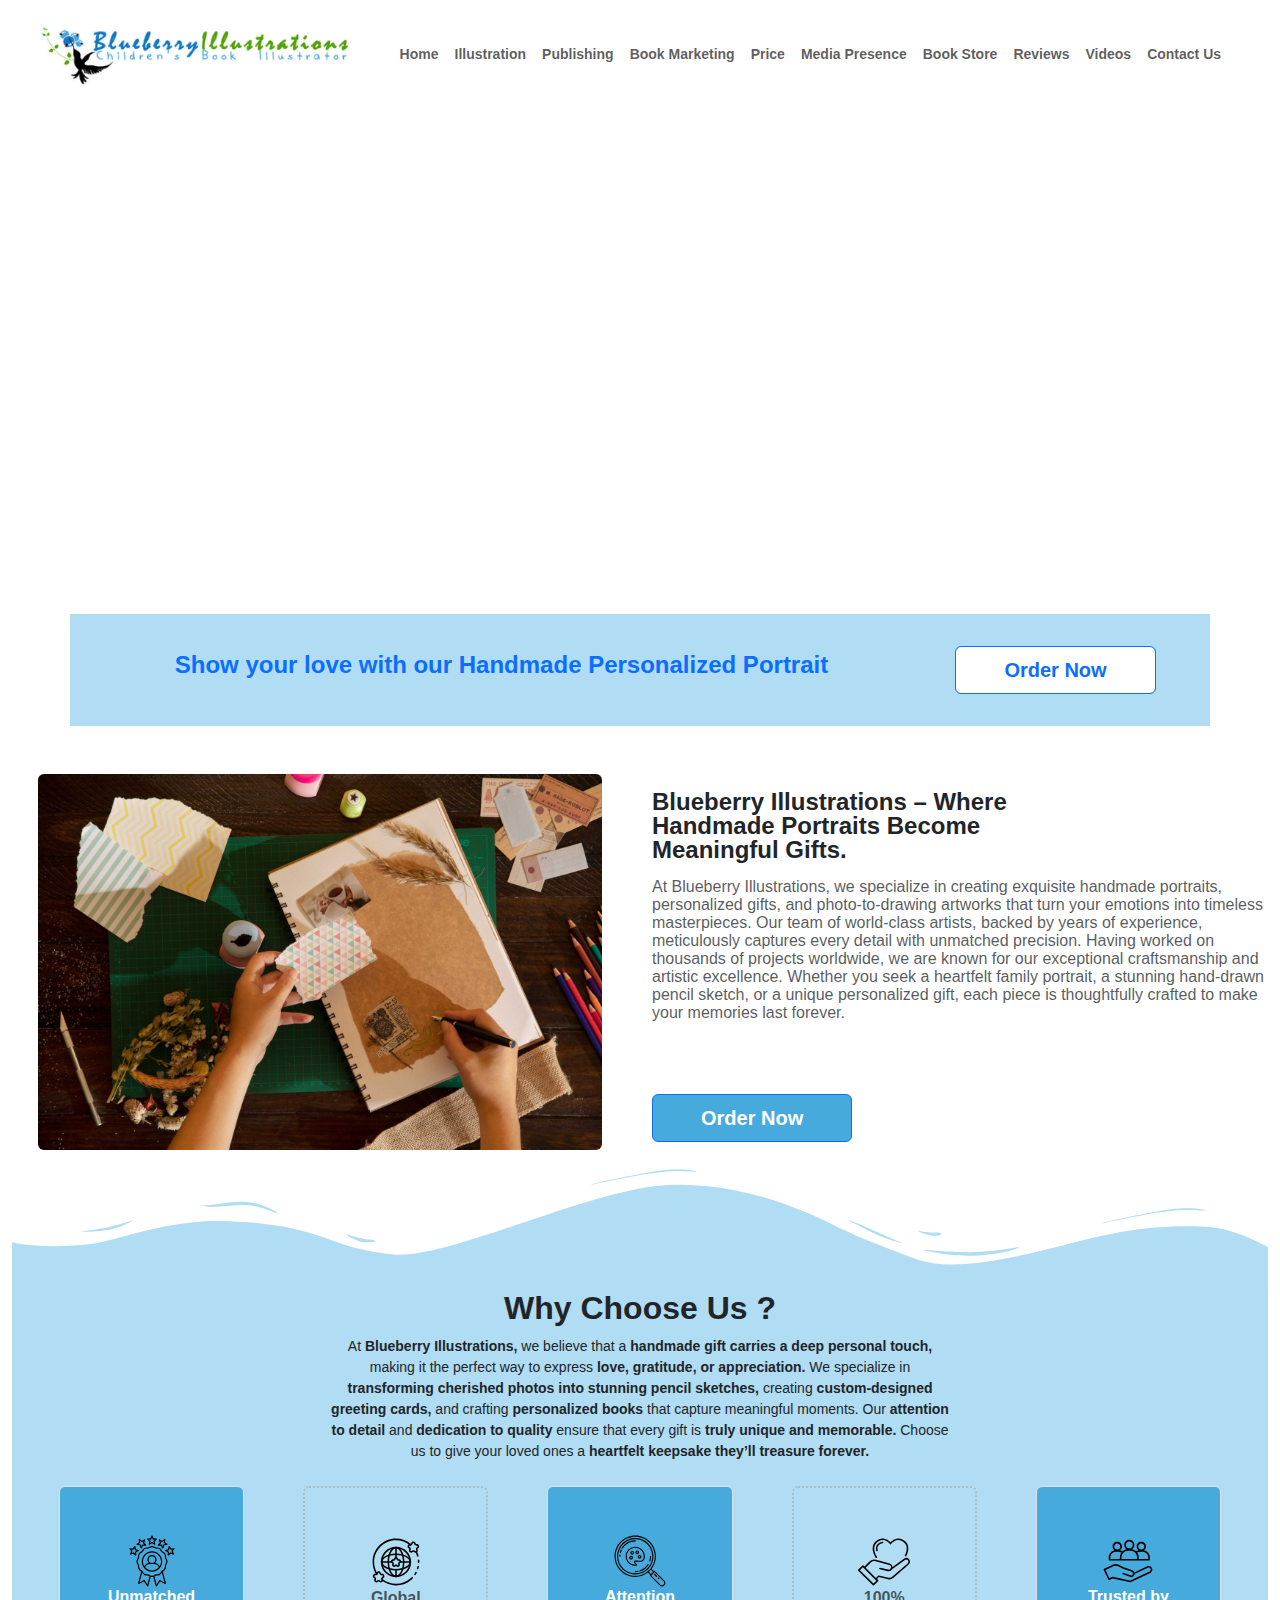
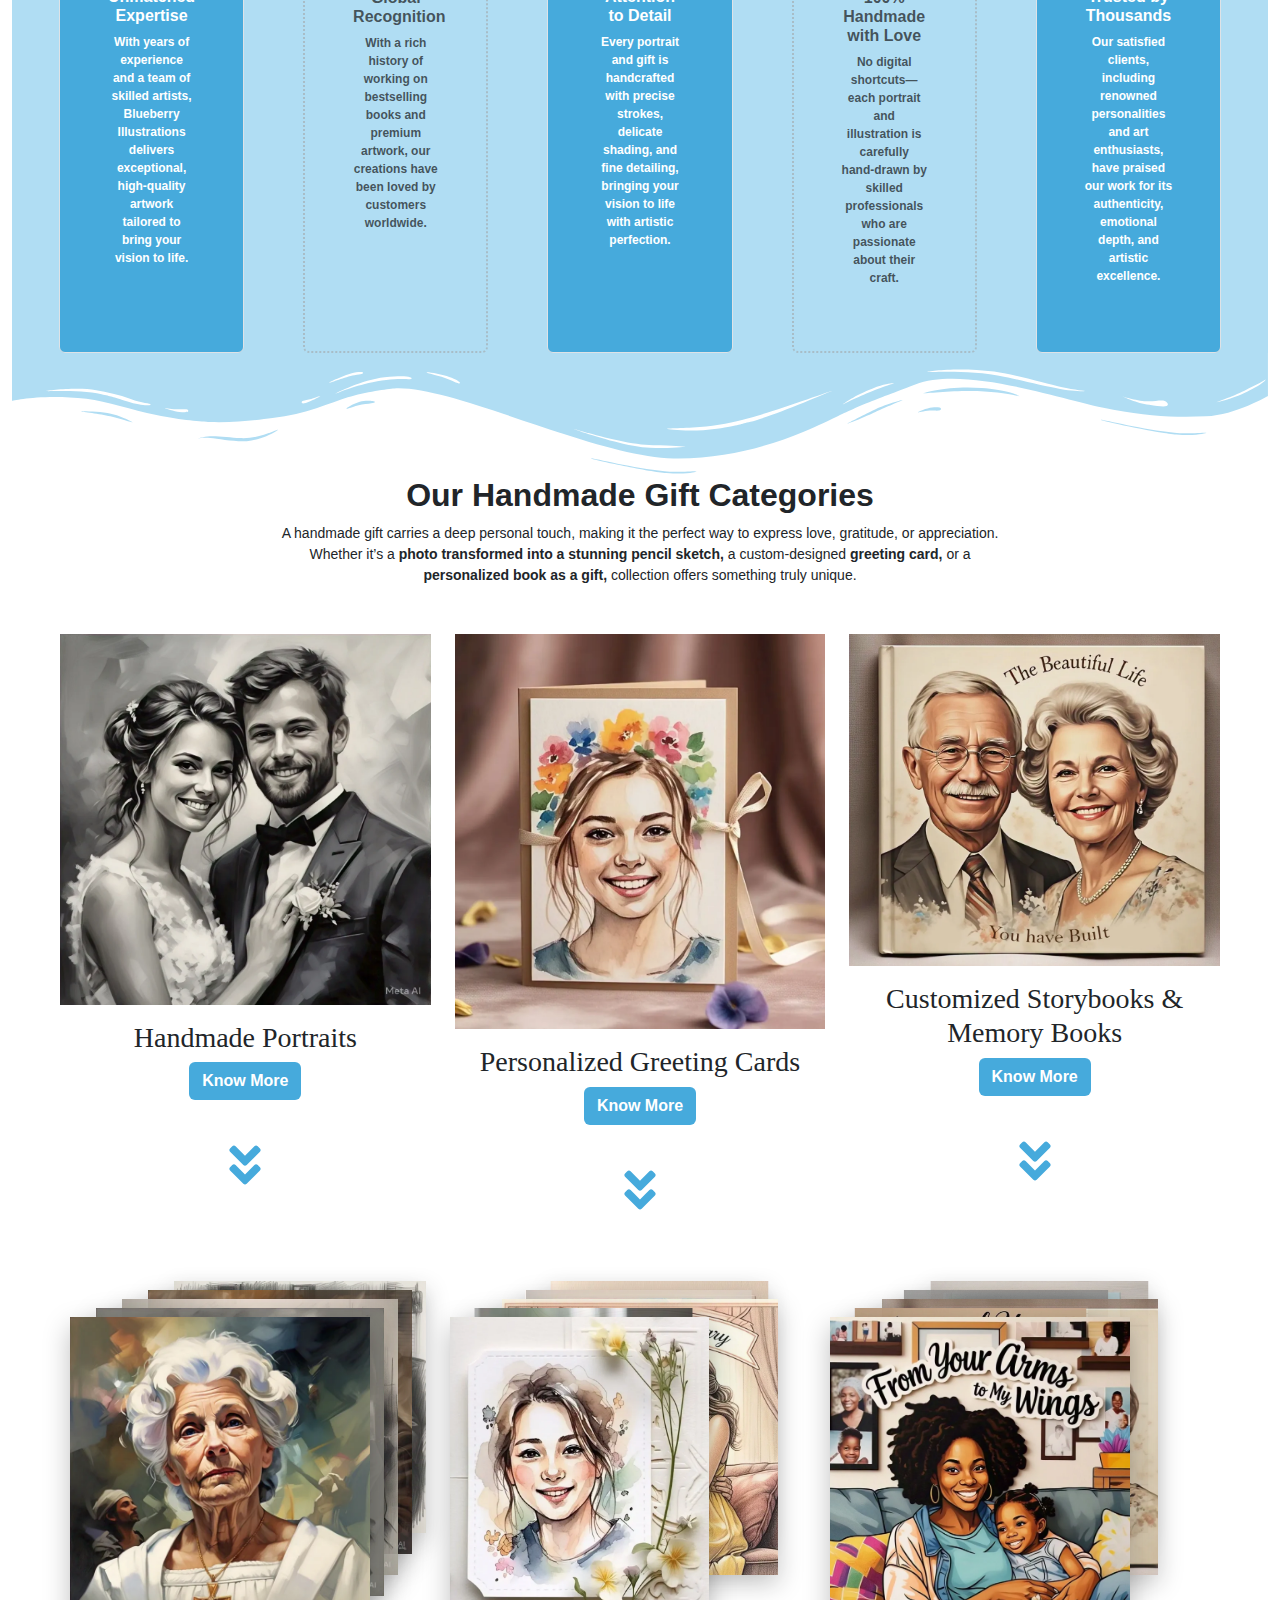
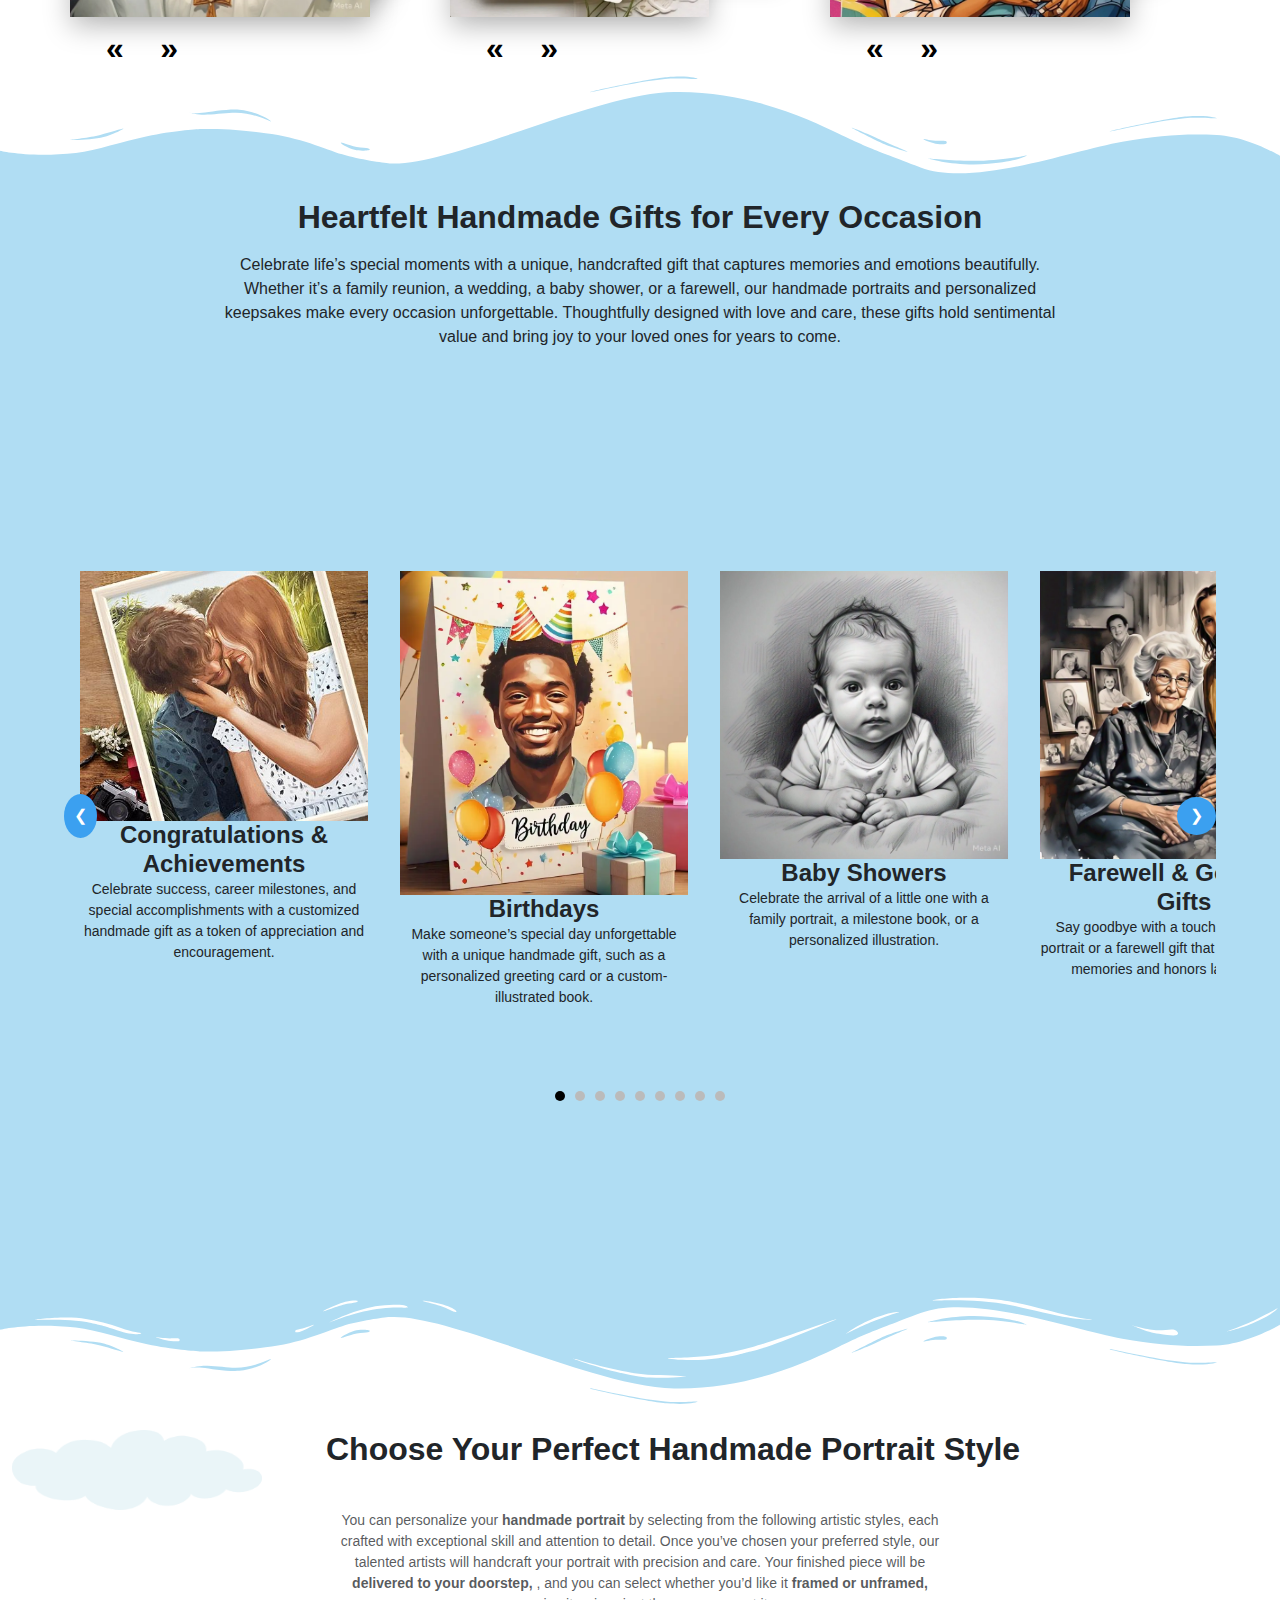
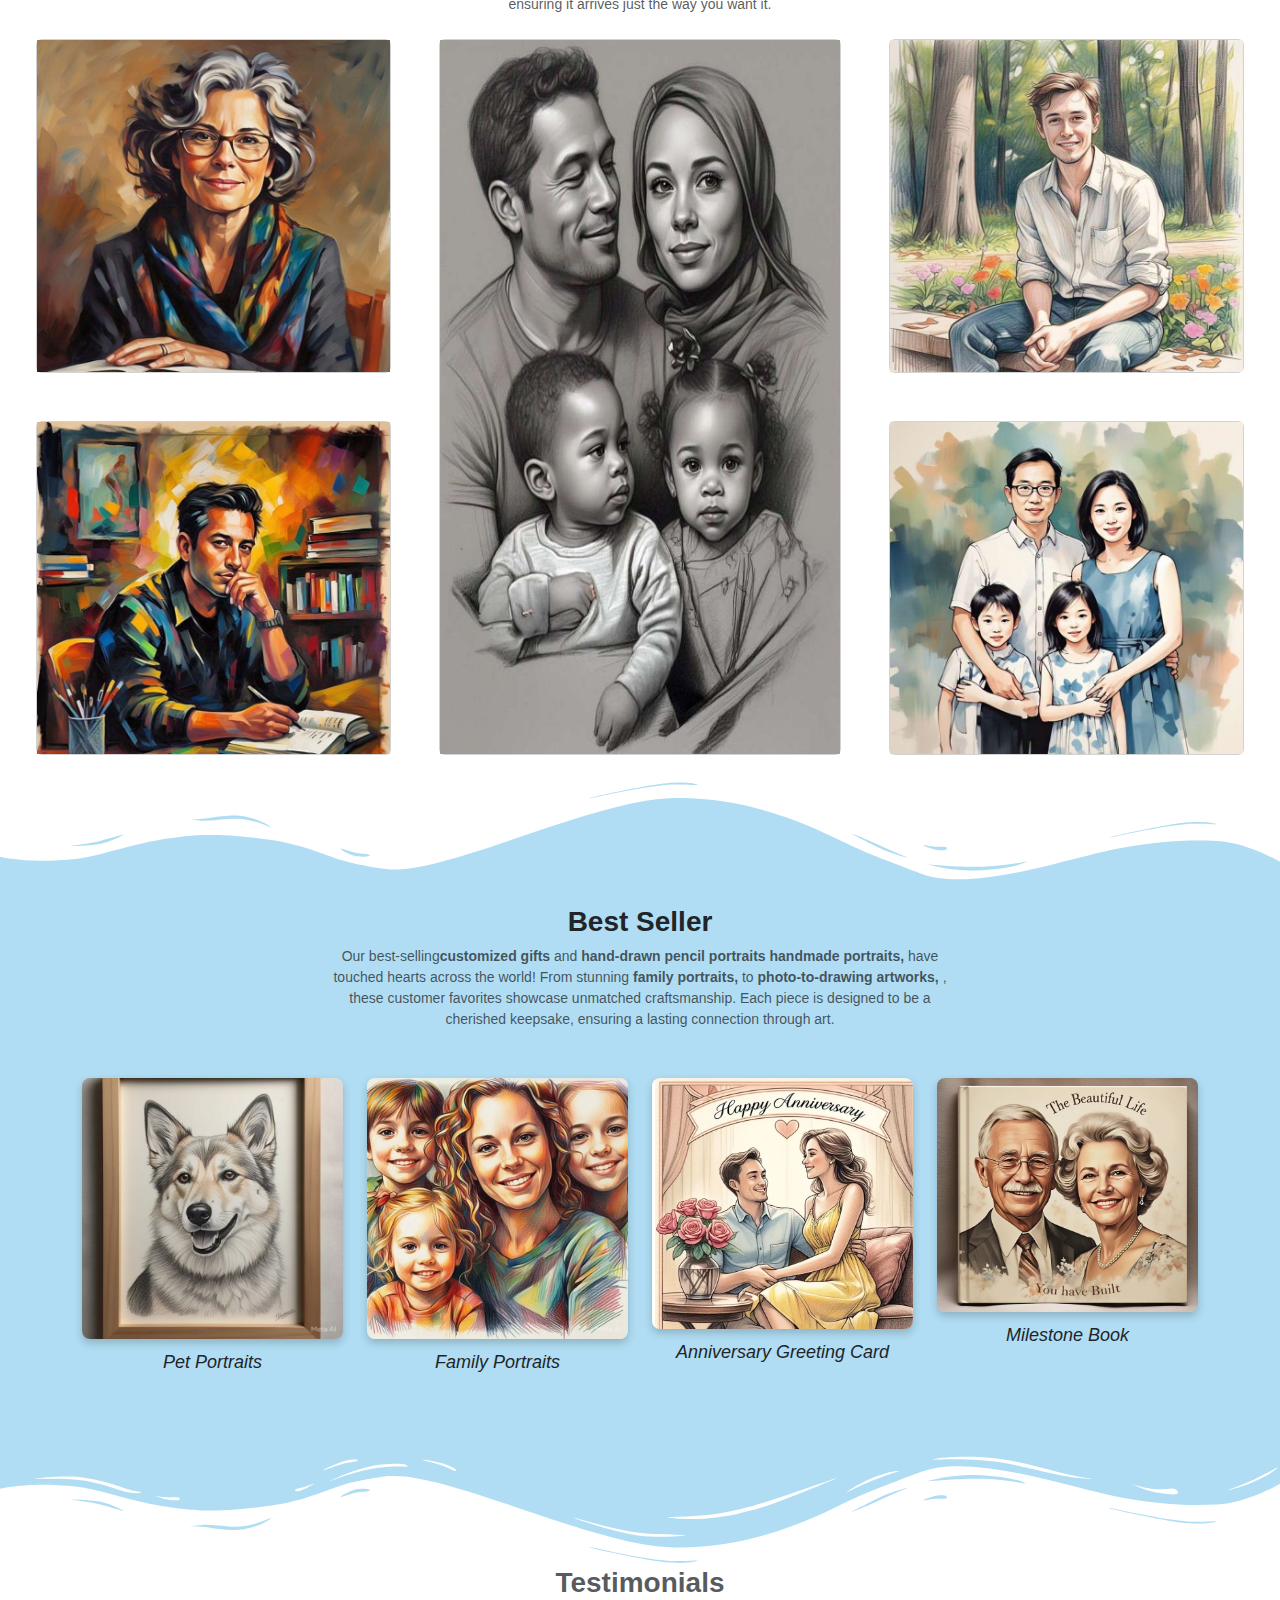
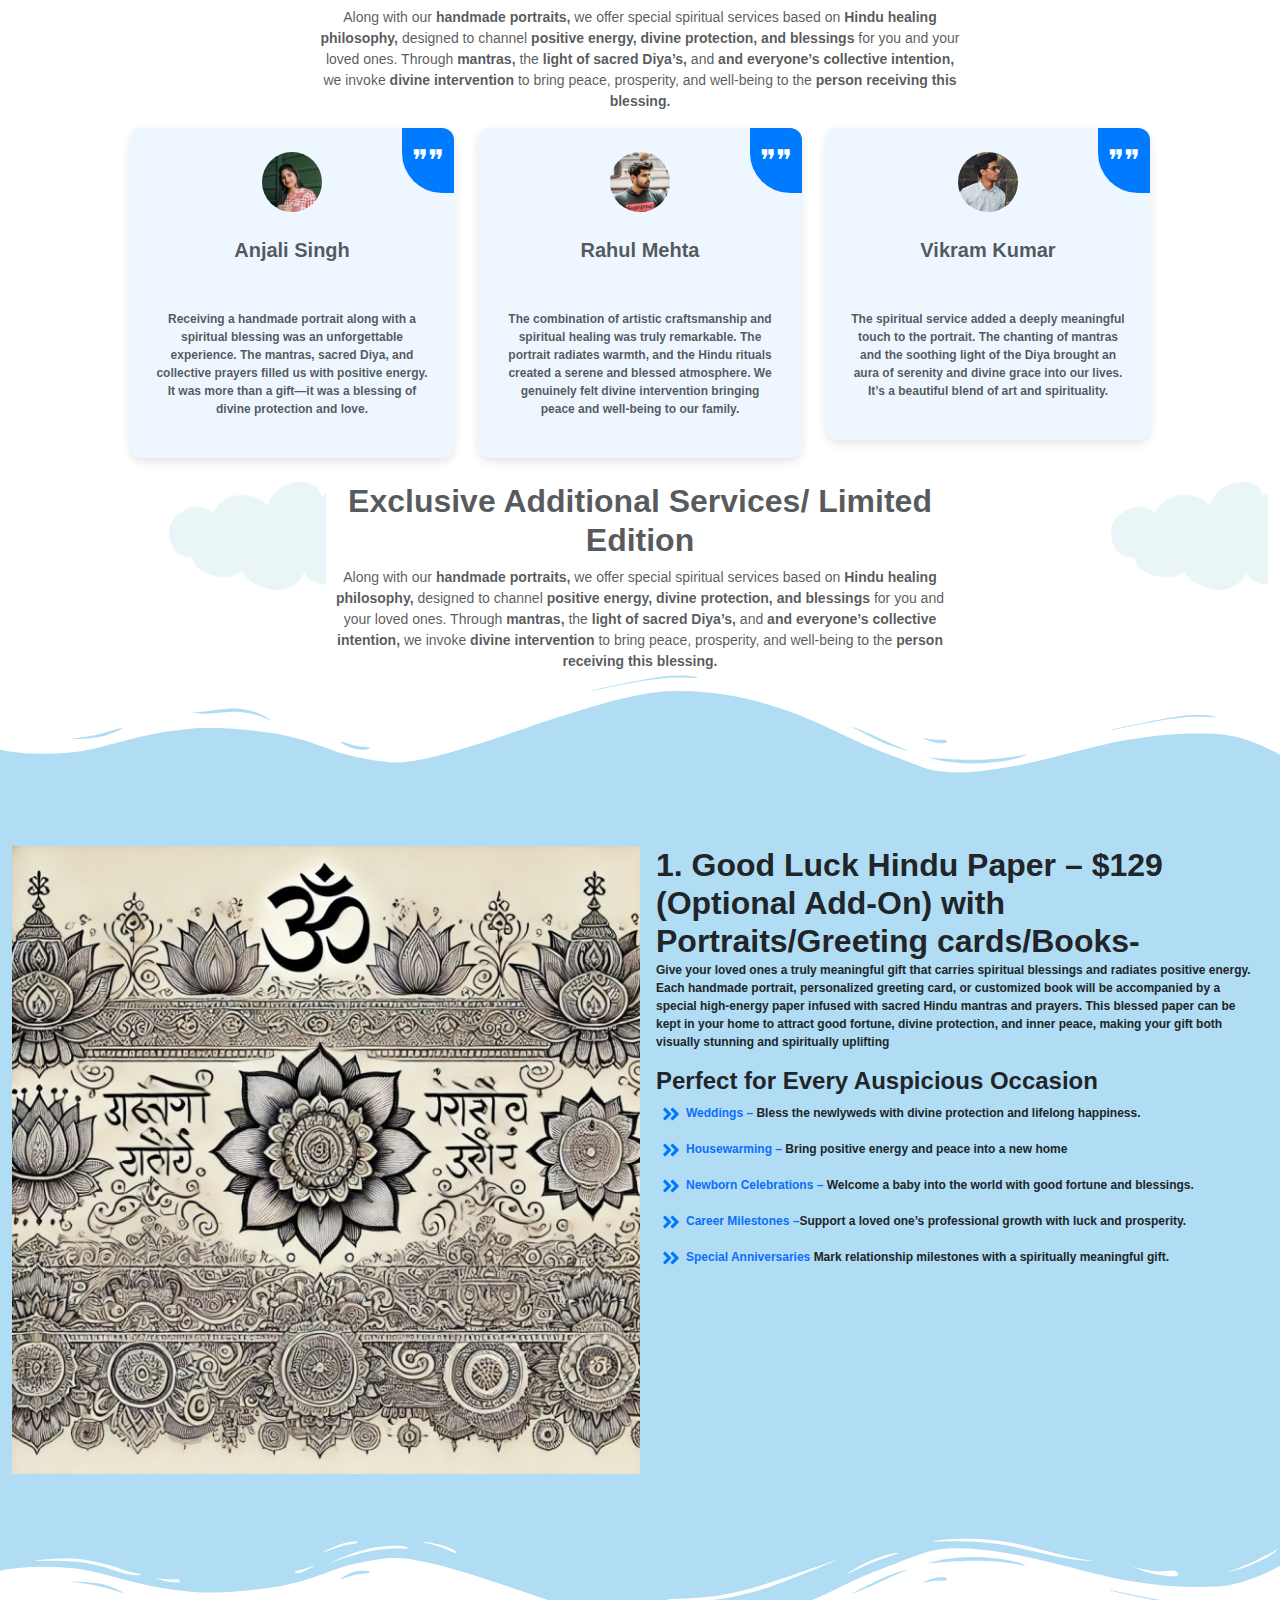
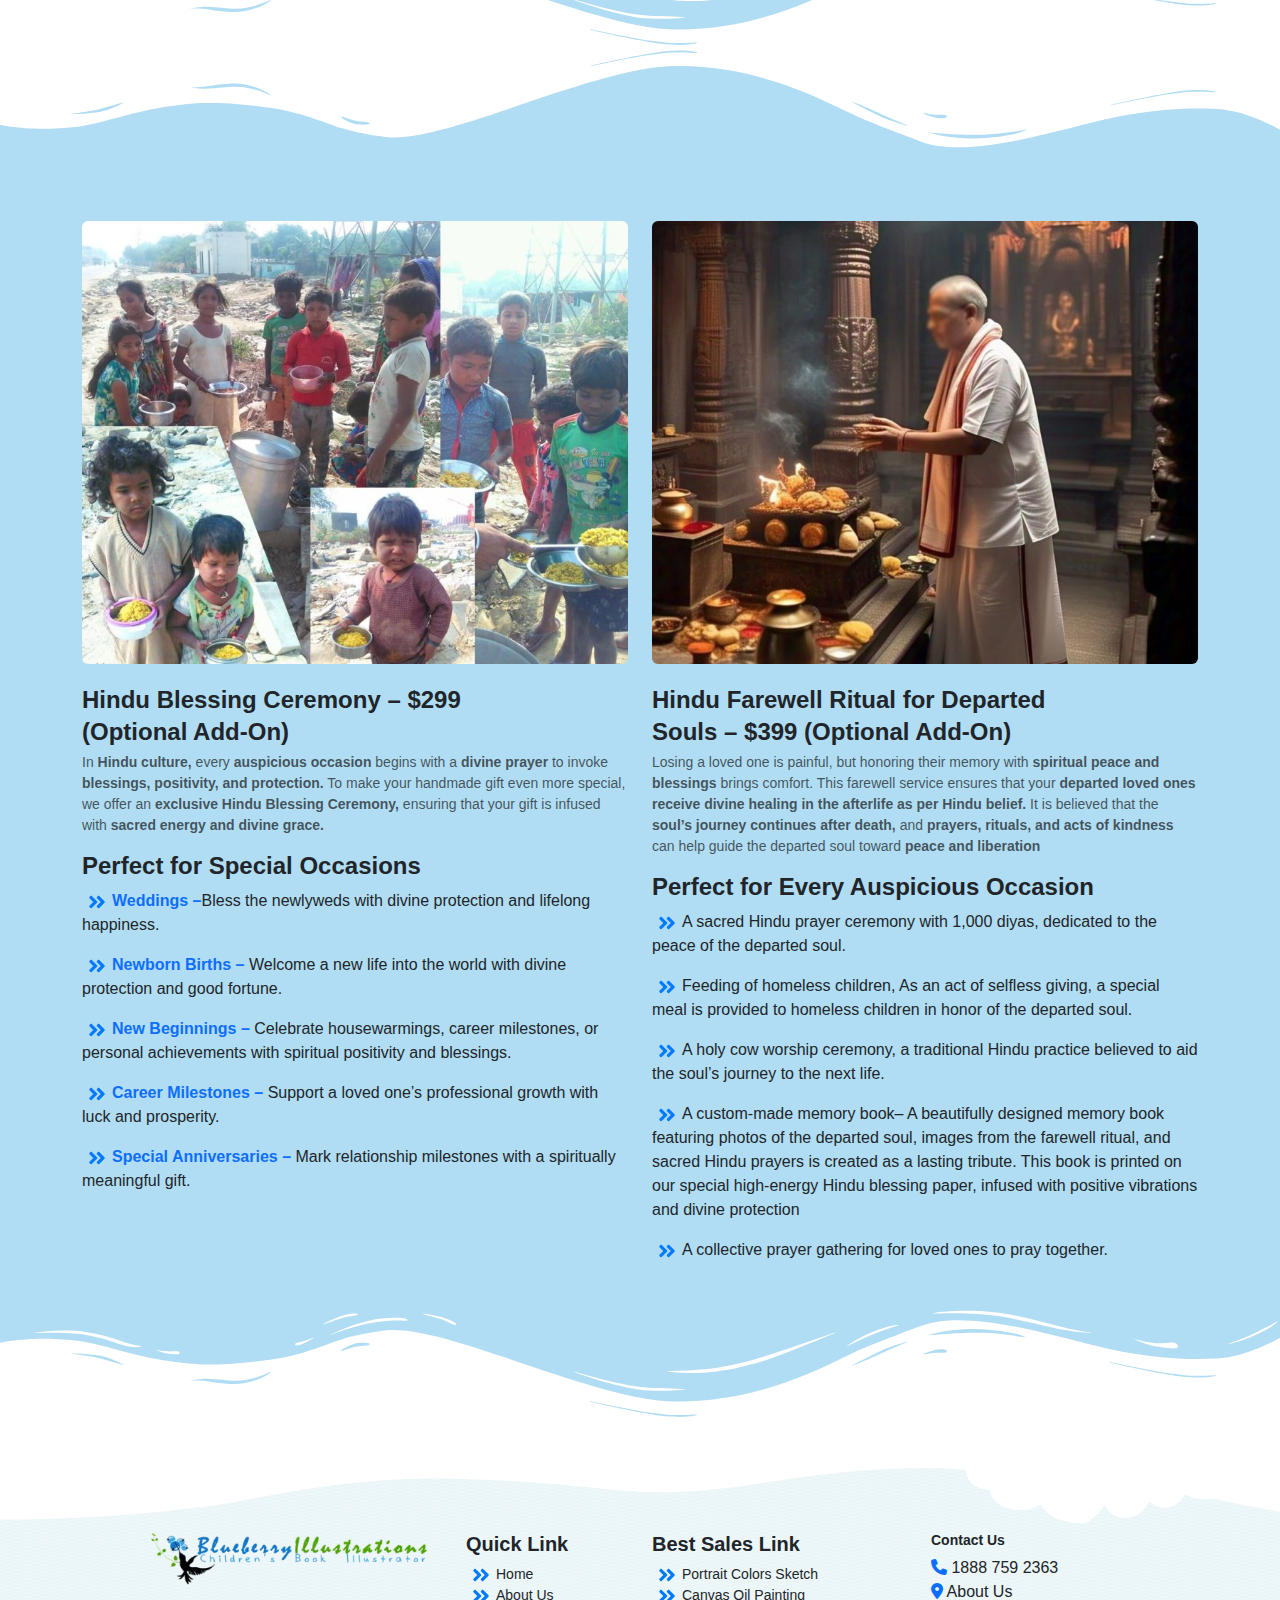
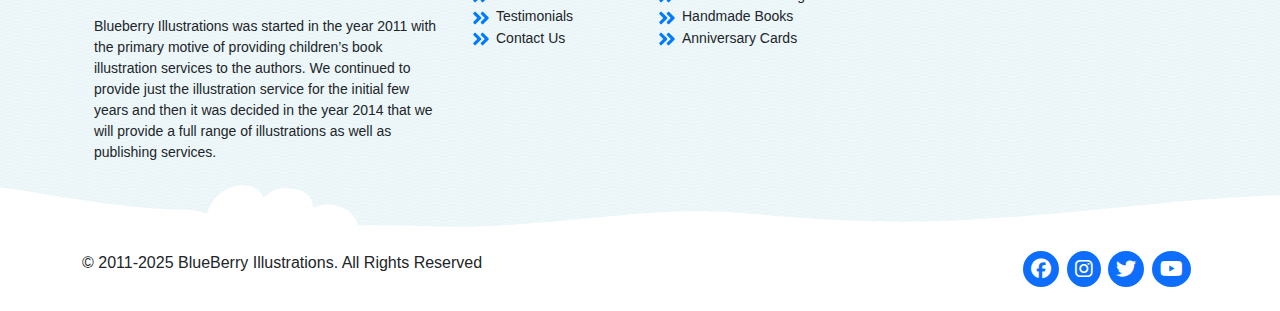
<file: index.html>
<!DOCTYPE html>
<html lang="en">

<head>
    <meta charset="UTF-8">
    <meta name="viewport" content="width=device-width, initial-scale=1.0">
    <title>Responsive Navbar & Sidebar</title>

    <!-- Bootstrap CSS -->
    <link rel="stylesheet" href="style.css">
    <link href="https://cdn.jsdelivr.net/npm/bootstrap@5.3.0/dist/css/bootstrap.min.css" rel="stylesheet">
    <link rel="stylesheet" href="https://cdnjs.cloudflare.com/ajax/libs/font-awesome/6.7.2/css/all.min.css">
    <style>
        .logo {
            width: 27%;
            height: auto;
        }

        @media (max-width: 768px) {
            .logo {
                width: 180px;
                /* Smaller Logo for Mobile */
            }
        }
    </style>
</head>

<body>

    <header class="container-fluid">
        <!-- Navbar -->
        <nav class="navbar navbar-expand-lg navbar-light">
            <div class="container-fluid">
                <!-- Sidebar Toggle Button for Mobile -->
                <button class="btn  d-lg-none" type="button" data-bs-toggle="offcanvas" data-bs-target="#sidebar">
                    <i class="fas fa-bars"></i>
                </button>

                <!-- Logo -->
                <img src="./buleberryimage/logo-normal.png" class="logo ms-2" alt="Logo">

                <!-- Navbar Items (Desktop) -->
                <div class="collapse navbar-collapse d-flex justify-content-evenly d-none ">
                    <ul class="navbar-nav">
                        <li class="nav-item"><a class="nav-link" href="#">Home</a></li>
                        <li class="nav-item"><a class="nav-link" href="#">Illustration</a></li>
                        <li class="nav-item"><a class="nav-link" href="#">Publishing</a></li>
                        <li class="nav-item"><a class="nav-link" href="#">Book Marketing</a></li>
                        <li class="nav-item"><a class="nav-link" href="#">Price</a></li>
                        <li class="nav-item"><a class="nav-link" href="#">Media Presence</a></li>
                        <li class="nav-item"><a class="nav-link" href="#">Book Store</a></li>
                        <li class="nav-item"><a class="nav-link" href="#">Reviews</a></li>
                        <li class="nav-item"><a class="nav-link" href="#">Videos</a></li>
                        <li class="nav-item"><a class="nav-link" href="#">Contact Us</a></li>
                    </ul>
                </div>
            </div>
        </nav>
    </header>

    <!-- Offcanvas Sidebar (Mobile) -->
    <div class="offcanvas offcanvas-start" tabindex="-1" id="sidebar">
        <div class="offcanvas-header">
            <h5 class="offcanvas-title">Menu</h5>
            <button type="button" class="btn-close" data-bs-dismiss="offcanvas"></button>
        </div>
        <div class="offcanvas-body 
        ">
            <ul class="navbar-nav rtyui">
                <li class="nav-item"><a class="nav-link" href="#">Home</a></li>
                <li class="nav-item"><a class="nav-link" href="#">Illustration</a></li>
                <li class="nav-item"><a class="nav-link" href="#">Publishing</a></li>
                <li class="nav-item"><a class="nav-link" href="#">Book Marketing</a></li>
                <li class="nav-item"><a class="nav-link" href="#">Price</a></li>
                <li class="nav-item"><a class="nav-link" href="#">Media Presence</a></li>
                <li class="nav-item"><a class="nav-link" href="#">Book Store</a></li>
                <li class="nav-item"><a class="nav-link" href="#">Reviews</a></li>
                <li class="nav-item"><a class="nav-link" href="#">Videos</a></li>
                <li class="nav-item"><a class="nav-link" href="#">Contact Us</a></li>
            </ul>
        </div>
    </div>
    <section class="videosectionbanner container-fluid">
        <div class="container videoheight">
            <div class="row justify-content-center h-100">
                <div class="col-lg-10 ">
                    <iframe src="https://www.youtube.com/embed/0H2rdPV2u3o?si=puuB537MhxuRt3Rh"
                        class="w-100 h-100 roundedtop" frameborder="0" allowfullscreen>
                    </iframe>
                </div>
            </div>
        </div>
    </section>

        <div class="container  rounded  mt-4 " style="width: 90%;">
            <div class="row  p-3 " style="background-color: #B0DDF3;">
                <div class="col-md-9 d-flex justify-content-center align-items-center text-primary  py-3 ">
                    <h4 class="text-start  fw-bold">
                        Show your love with our Handmade Personalized Portrait
                    </h4>
                </div>
                <div class="col-md-3 d-flex justify-content-center py-3 align-items-center">
                    <span class="bg-white radious">
                        <button type="button" class="btn btn-outline-primary  px-5 py-2 fw-bold fs-5 radious">Order
                            Now</button>

                    </span>
                </div>
            </div>

        </div>
   

    <section class="Blueberry Illustrations container-fluid ">
        <div class=" pt-5">
            <div class=" mb-3">
                <div class="row ">
                    <div class="col-md-6 Blueberryheight d-flex justify-content-center">
                        <div class="col-lg-11"><img
                                src="./buleberryimage/person-scrapbooking-home-1-scaled-1-1536x1024.jpg"
                                class="img-fluid h-100 rounded" alt="..."></div>

                    </div>
                    <div class="col-md-6 col-sm-12 Blueberryheight Blueberryheightsec position-relative">
                        <div class="card-body pt-3 ">
                            <section class="Blueberrytext">Blueberry Illustrations – Where</section>
                            <section class="Blueberrytext"> Handmade Portraits Become </section>
                            <section class="Blueberrytext">Meaningful Gifts.</section>
                            <p class="card-text Blueberryparghap  text-muted pt-3">At Blueberry Illustrations, we
                                specialize in
                                creating exquisite handmade portraits, personalized
                                gifts,
                                and photo-to-drawing artworks that turn your emotions into timeless masterpieces. Our
                                team of
                                world-class artists,
                                backed by years of experience, meticulously captures every detail with unmatched
                                precision.
                                Having worked on thousands
                                of projects worldwide, we are known for our exceptional craftsmanship and artistic
                                excellence.
                                Whether you seek a heartfelt
                                family portrait, a stunning hand-drawn pencil sketch, or a unique personalized gift,
                                each piece
                                is thoughtfully crafted to
                                make your memories last forever.</p>
                            <span> <button type="button "
                                    class="btn btn-outline-primary text-white  px-5 py-2 fw-bold fs-5 position-absolute bottom-0 text-nowrap mb-2" style="background-color: rgb(70, 170, 220);">Order
                                    Now</button></span>


                        </div>
                    </div>
                </div>
            </div>
        </div>
    </section>

    <div class="container-fluid">


        <svg class="position-relative " xmlns="http://www.w3.org/2000/svg" viewBox="0 0 283.5 27.8"
            preserveAspectRatio="none" style="transform: scaleY(-1); top: 1;">
            <path class="elementor-shape-fill "
                d="M283.5,9.7c0,0-7.3,4.3-14,4.6c-6.8,0.3-12.6,0-20.9-1.5c-11.3-2-33.1-10.1-44.7-5.7s-12.1,4.6-18,7.4c-6.6,3.2-20,9.6-36.6,9.3C131.6,23.5,99.5,7.2,86.3,8c-1.4,0.1-6.6,0.8-10.5,2c-3.8,1.2-9.4,3.8-17,4.7c-3.2,0.4-8.3,1.1-14.2,0.9c-1.5-0.1-6.3-0.4-12-1.6c-5.7-1.2-11-3.1-15.8-3.7C6.5,9.2,0,10.8,0,10.8V0h283.5V9.7z">
            </path>

            <path class="elementor-shape-fill"
                d="M269.6,18c-0.1-0.1-4.6,0.3-7.2,0c-7.3-0.7-17-3.2-16.6-2.9c0.4,0.3,13.7,3.1,17,3.3	C267.7,18.8,269.7,18,269.6,18z">
            </path>
            <path class="elementor-shape-fill"
                d="M227.4,9.8c-0.2-0.1-4.5-1-9.5-1.2c-5-0.2-12.7,0.6-12.3,0.5c0.3-0.1,5.9-1.8,13.3-1.2	S227.6,9.9,227.4,9.8z">
            </path>
            <path class="elementor-shape-fill"
                d="M204.5,13.4c-0.1-0.1,2-1,3.2-1.1c1.2-0.1,2,0,2,0.3c0,0.3-0.1,0.5-1.6,0.4	C206.4,12.9,204.6,13.5,204.5,13.4z">
            </path>
            <path class="elementor-shape-fill"
                d="M201,10.6c0-0.1-4.4,1.2-6.3,2.2c-1.9,0.9-6.2,3.1-6.1,3.1c0.1,0.1,4.2-1.6,6.3-2.6	S201,10.7,201,10.6z">
            </path>
            <path class="elementor-shape-fill"
                d="M154.5,26.7c-0.1-0.1-4.6,0.3-7.2,0c-7.3-0.7-17-3.2-16.6-2.9c0.4,0.3,13.7,3.1,17,3.3	C152.6,27.5,154.6,26.8,154.5,26.7z">
            </path>
            <path class="elementor-shape-fill"
                d="M41.9,19.3c0,0,1.2-0.3,2.9-0.1c1.7,0.2,5.8,0.9,8.2,0.7c4.2-0.4,7.4-2.7,7-2.6	c-0.4,0-4.3,2.2-8.6,1.9c-1.8-0.1-5.1-0.5-6.7-0.4S41.9,19.3,41.9,19.3z">
            </path>
            <path class="elementor-shape-fill"
                d="M75.5,12.6c0.2,0.1,2-0.8,4.3-1.1c2.3-0.2,2.1-0.3,2.1-0.5c0-0.1-1.8-0.4-3.4,0	C76.9,11.5,75.3,12.5,75.5,12.6z">
            </path>
            <path class="elementor-shape-fill"
                d="M15.6,13.2c0-0.1,4.3,0,6.7,0.5c2.4,0.5,5,1.9,5,2c0,0.1-2.7-0.8-5.1-1.4	C19.9,13.7,15.7,13.3,15.6,13.2z">
            </path>
        </svg>
        <section class=" whychoosebackend m-0" style="background-color: #B0DDF3;">



            <div class=" ">
                <div class="justify-content-center">
                    <h2 class="fw-bold text-center ">
                        Why Choose Us ?
                    </h2>
                    <div class=" text-center d-flex justify-content-center">
                        <div class="col-lg-6 textsizee">
                            At <strong>Blueberry Illustrations,</strong> we believe that a <strong>handmade gift
                                carries
                                a
                                deep
                                personal touch,</strong> making it the
                            perfect way to express <strong>
                                love, gratitude, or appreciation.
                            </strong> We specialize in <strong>transforming cherished photos into stunning pencil
                                sketches,</strong>
                            creating <strong>
                                custom-designed greeting cards,
                            </strong> and crafting <strong>
                                personalized books
                            </strong>
                            that capture meaningful moments. Our <strong>
                                attention to detail
                            </strong>and <strong>
                                dedication to quality
                            </strong> ensure that every
                            gift is
                            <strong>
                                truly unique and memorable.
                            </strong> Choose us to give your loved ones a <strong>
                                heartfelt keepsake they’ll
                                treasure forever.
                            </strong>
                        </div>
                    </div>

                </div>
            </div>

            <div class="container-fluid m-0">
                <div class="row justify-content-evenly text-center">
                    <div class="col-lg-2 col-md-4 mt-4 p col-sm-6">
                        <div class="border  p-5 unmatched  rounded w-100 h-100">
                            <div class="d-flex justify-content-center">
                                <svg xmlns="http://www.w3.org/2000/svg" id="fi_14535831" width="52" height="52"
                                    viewBox="0 0 512 512" data-name="Layer 1">
                                    <path
                                        d="m394.485 211.77c.851-9.629-1.264-19.157-6.112-27.555s-12.044-14.993-20.807-19.071c-7.379-3.435-12.635-8.691-16.069-16.07-4.079-8.763-10.674-15.958-19.071-20.806s-17.926-6.965-27.555-6.113c-8.1.715-15.287-1.208-21.952-5.882-7.915-5.549-17.223-8.483-26.919-8.483s-19.004 2.934-26.919 8.483c-6.662 4.672-13.842 6.595-21.95 5.882-9.632-.85-19.158 1.265-27.556 6.112-8.396 4.848-14.992 12.043-19.071 20.807-3.435 7.378-8.69 12.635-16.069 16.069-8.763 4.079-15.957 10.673-20.807 19.072-4.848 8.396-6.962 17.924-6.112 27.554.715 8.107-1.209 15.288-5.882 21.951-5.55 7.913-8.483 17.221-8.483 26.92s2.934 19.004 8.483 26.919c4.673 6.664 6.597 13.844 5.882 21.952-.85 9.63 1.265 19.158 6.112 27.554 4.85 8.398 12.044 14.993 20.807 19.071 1.893.881 3.641 1.886 5.259 3.012l-31.484 117.503c-.616 2.301.187 4.749 2.047 6.237s4.425 1.734 6.534.63l50.468-26.449 30.48 48.14c1.11 1.753 3.033 2.79 5.068 2.79.3 0 .603-.022.905-.069 2.355-.359 4.274-2.077 4.892-4.378l24.606-91.829c4.124 1.165 8.417 1.767 12.791 1.767s8.667-.602 12.791-1.767l24.605 91.829c.617 2.301 2.536 4.02 4.892 4.378.303.046.605.069.905.069 2.035 0 3.958-1.037 5.068-2.79l30.481-48.14 50.468 26.449c2.108 1.105 4.674.859 6.534-.63s2.663-3.937 2.047-6.237l-31.484-117.503c1.619-1.126 3.367-2.131 5.26-3.012 8.762-4.079 15.956-10.673 20.806-19.071 4.849-8.398 6.963-17.926 6.112-27.554-.715-8.108 1.209-15.288 5.882-21.951 5.551-7.914 8.484-17.223 8.484-26.92s-2.934-19.006-8.484-26.919c-4.673-6.664-6.597-13.844-5.882-21.951zm-183.931 275.456-26.116-41.247c-1.671-2.639-5.086-3.553-7.854-2.104l-43.241 22.662 25.92-96.737c.434.779.853 1.575 1.24 2.408 4.079 8.763 10.674 15.958 19.071 20.806 8.397 4.847 17.915 6.964 27.556 6.112 8.111-.713 15.287 1.209 21.951 5.882.975.684 1.972 1.327 2.987 1.93l-21.513 80.288zm124.861-43.351c-2.767-1.45-6.183-.534-7.854 2.104l-26.117 41.247-21.512-80.288c1.015-.604 2.012-1.247 2.987-1.931 6.665-4.674 13.848-6.595 21.952-5.882 9.632.85 19.157-1.265 27.555-6.113 8.397-4.848 14.991-12.043 19.071-20.807.387-.832.806-1.629 1.24-2.407l25.92 96.738-43.241-22.662zm55.127-163.205c-6.364 9.075-8.984 18.854-8.011 29.896.632 7.159-.941 14.248-4.552 20.5-3.609 6.251-8.962 11.159-15.478 14.192-10.05 4.678-17.208 11.836-21.885 21.884-3.034 6.517-7.941 11.87-14.192 15.479-6.252 3.608-13.343 5.181-20.5 4.552-11.042-.975-20.82 1.646-29.896 8.01-5.886 4.127-12.812 6.309-20.03 6.309s-14.145-2.182-20.029-6.308c-7.849-5.505-16.225-8.208-25.488-8.208-1.446 0-2.915.066-4.407.198-7.157.63-14.249-.943-20.501-4.551-6.251-3.61-11.159-8.962-14.192-15.478-4.677-10.049-11.835-17.208-21.884-21.885-6.517-3.033-11.869-7.941-15.479-14.192-3.609-6.25-5.183-13.339-4.552-20.5.974-11.042-1.646-20.82-8.01-29.895-4.127-5.886-6.309-12.812-6.309-20.03s2.181-14.146 6.308-20.03c6.364-9.075 8.984-18.854 8.011-29.895-.631-7.161.942-14.25 4.552-20.5 3.609-6.252 8.962-11.16 15.478-14.193 10.049-4.677 17.208-11.835 21.885-21.884 3.034-6.518 7.941-11.87 14.192-15.479 6.252-3.608 13.344-5.182 20.501-4.552 11.045.978 20.821-1.647 29.895-8.011 5.886-4.127 12.812-6.308 20.03-6.308s14.145 2.181 20.029 6.308c9.075 6.365 18.848 8.988 29.896 8.011 7.156-.633 14.248.942 20.5 4.552 6.251 3.609 11.159 8.961 14.192 15.478 4.677 10.048 11.835 17.208 21.884 21.885 6.517 3.033 11.869 7.941 15.479 14.192s5.184 13.34 4.552 20.5c-.974 11.041 1.646 20.82 8.011 29.896 4.127 5.885 6.309 12.811 6.309 20.029s-2.182 14.145-6.309 20.03zm-134.543-120.691c-55.505 0-100.662 45.157-100.662 100.662s45.157 100.662 100.662 100.662 100.662-45.157 100.662-100.662-45.157-100.662-100.662-100.662zm0 189.324c-26.733 0-50.741-11.893-67.01-30.665 3.968-17.399 21.885-30.111 48.714-34.443 5.595 2.497 11.784 3.897 18.296 3.897s12.701-1.4 18.296-3.897c26.828 4.332 44.745 17.044 48.714 34.443-16.27 18.772-40.277 30.665-67.01 30.665zm0-73.21c-18.227 0-33.056-14.828-33.056-33.055s14.829-33.055 33.056-33.055 33.055 14.828 33.055 33.055-14.828 33.055-33.055 33.055zm75.609 30.806c-7.011-15.004-22.374-26.299-43.729-32.056 8.136-8.155 13.174-19.402 13.174-31.804 0-24.843-20.212-45.055-45.055-45.055s-45.056 20.211-45.056 45.055c0 12.402 5.038 23.649 13.174 31.804-21.355 5.757-36.718 17.052-43.728 32.056-8.274-13.475-13.052-29.318-13.052-46.257 0-48.889 39.773-88.662 88.662-88.662s88.662 39.773 88.662 88.662c0 16.939-4.778 32.782-13.053 46.258zm-121.845-261.539 20.676 17.489-6.447 26.302c-.58 2.367.329 4.85 2.301 6.282 1.972 1.433 4.615 1.528 6.686.247l23.022-14.259 23.022 14.259c.971.601 2.065.899 3.159.899 1.24 0 2.479-.384 3.526-1.146 1.972-1.433 2.881-3.916 2.301-6.282l-6.447-26.302 20.677-17.489c1.86-1.574 2.584-4.117 1.831-6.435s-2.833-3.95-5.264-4.129l-27.007-1.997-10.245-25.068c-.922-2.256-3.116-3.73-5.554-3.73s-4.632 1.475-5.554 3.73l-10.244 25.068-27.007 1.997c-2.431.179-4.511 1.812-5.264 4.129s-.029 4.861 1.831 6.435zm35.03-.868c2.271-.167 4.251-1.606 5.111-3.714l6.096-14.917 6.097 14.917c.861 2.108 2.841 3.546 5.111 3.714l16.07 1.188-12.304 10.407c-1.738 1.471-2.494 3.798-1.952 6.009l3.836 15.651-13.699-8.484c-.968-.6-2.063-.899-3.159-.899s-2.191.3-3.159.899l-13.699 8.484 3.836-15.651c.542-2.211-.214-4.539-1.952-6.009l-12.303-10.407zm-136.477 52.829 26.65 4.808 7.568 26.002c.681 2.34 2.71 4.036 5.134 4.291.211.022.42.033.629.033 2.191 0 4.232-1.202 5.284-3.162l12.809-23.861 27.068.838c2.429.073 4.676-1.33 5.667-3.557s.537-4.832-1.149-6.591l-18.734-19.554 9.161-25.484c.824-2.293.18-4.858-1.632-6.489s-4.431-2.003-6.623-.944l-24.388 11.775-21.406-16.587c-1.925-1.492-4.562-1.672-6.675-.453-2.11 1.218-3.274 3.593-2.944 6.007l3.663 26.832-22.392 15.232c-2.015 1.371-3.001 3.825-2.494 6.208s2.405 4.224 4.804 4.657zm29.904-18.267c1.883-1.281 2.878-3.517 2.569-5.772l-2.18-15.966 12.738 9.87c1.8 1.394 4.234 1.65 6.283.661l14.512-7.007-5.451 15.165c-.77 2.143-.261 4.537 1.314 6.181l11.147 11.636-16.106-.499c-2.257-.066-4.396 1.153-5.472 3.159l-7.622 14.199-4.504-15.473c-.636-2.186-2.455-3.824-4.695-4.228l-15.858-2.861 13.324-9.064zm-13.568 79.168c2.147-1.153 3.384-3.49 3.129-5.914s-1.95-4.453-4.29-5.134l-26.002-7.568-4.809-26.65c-.433-2.398-2.272-4.297-4.657-4.803-2.382-.507-4.837.479-6.208 2.494l-15.231 22.391-26.833-3.663c-2.42-.329-4.79.834-6.008 2.945-1.219 2.111-1.039 4.749.454 6.675l16.588 21.406-11.775 24.387c-1.06 2.195-.687 4.812.944 6.624s4.195 2.455 6.488 1.631l25.484-9.161 19.556 18.735c1.14 1.092 2.635 1.667 4.151 1.667.824 0 1.655-.17 2.439-.519 2.227-.992 3.632-3.231 3.557-5.667l-.838-27.068 23.86-12.808zm-32.811 3.993c-2.006 1.077-3.229 3.197-3.159 5.472l.499 16.106-11.637-11.148c-1.136-1.088-2.63-1.667-4.151-1.667-.681 0-1.366.116-2.028.354l-15.165 5.451 7.007-14.511c.989-2.05.734-4.484-.661-6.284l-9.87-12.737 15.967 2.179c2.253.308 4.492-.688 5.772-2.57l9.063-13.323 2.861 15.858c.404 2.24 2.042 4.059 4.228 4.695l15.473 4.503-14.198 7.622zm226.7-55.946 27.067-.838 12.809 23.861c1.052 1.96 3.092 3.162 5.284 3.162.209 0 .419-.011.629-.033 2.424-.255 4.453-1.951 5.134-4.291l7.568-26.002 26.65-4.808c2.398-.433 4.297-2.273 4.804-4.657s-.479-4.837-2.494-6.208l-22.391-15.232 3.662-26.832c.33-2.415-.834-4.789-2.944-6.008-2.11-1.218-4.749-1.039-6.675.454l-21.406 16.587-24.388-11.775c-2.192-1.059-4.813-.687-6.623.944-1.812 1.631-2.456 4.195-1.632 6.489l9.162 25.484-18.734 19.554c-1.687 1.76-2.141 4.365-1.149 6.591.99 2.226 3.205 3.619 5.667 3.557zm26.767-30.265-5.452-15.165 14.512 7.007c2.052.99 4.485.733 6.283-.661l12.738-9.871-2.18 15.966c-.308 2.256.688 4.492 2.57 5.772l13.323 9.064-15.858 2.861c-2.24.404-4.06 2.042-4.695 4.228l-4.504 15.473-7.621-14.198c-1.047-1.951-3.081-3.162-5.285-3.162-.062 0-.124 0-.187.003l-16.106.499 11.147-11.636c1.575-1.644 2.084-4.038 1.314-6.181zm132.948 56.315c-1.219-2.111-3.597-3.274-6.008-2.945l-26.832 3.663-15.232-22.391c-1.371-2.015-3.829-3-6.208-2.494-2.385.507-4.225 2.405-4.657 4.803l-4.809 26.65-26.002 7.568c-2.34.681-4.035 2.71-4.29 5.134s.981 4.761 3.129 5.914l23.86 12.808-.838 27.068c-.075 2.436 1.33 4.675 3.557 5.667.784.349 1.614.519 2.439.519 1.517 0 3.012-.575 4.151-1.667l19.556-18.735 25.484 9.161c2.292.825 4.857.18 6.488-1.631s2.004-4.429.944-6.624l-11.775-24.387 16.588-21.406c1.493-1.927 1.673-4.564.454-6.675zm-29.464 29.952 7.007 14.511-15.165-5.451c-2.143-.771-4.535-.262-6.18 1.313l-11.637 11.148.499-16.106c.07-2.275-1.153-4.395-3.159-5.472l-14.198-7.622 15.473-4.503c2.186-.636 3.823-2.455 4.228-4.695l2.861-15.858 9.064 13.324c1.281 1.883 3.522 2.877 5.772 2.57l15.966-2.179-9.87 12.737c-1.396 1.8-1.65 4.234-.661 6.284z">
                                    </path>
                                </svg>
                            </div>
                            <div class="info-card highlight ">
                                <h6 class="fw-bold text-white">Unmatched Expertise</h6>
                                <p class="mt-2 whychoosetextparaghap text-white">With years of experience and a team of
                                    skilled
                                    artists,
                                    Blueberry Illustrations delivers
                                    exceptional, high-quality artwork tailored to bring your vision to life.</p>
                            </div>
                        </div>


                    </div>
                    <div class="col-lg-2 col-md-4 mt-4 p  text-muted col-sm-6">
                        <div class=" global rounded p-5 h-100">
                            <div class="d-flex justify-content-center">
                                <svg xmlns="http://www.w3.org/2000/svg" id="_x3C_Layer_x3E_" height="52" width="52"
                                    viewBox="0 0 4000 4000">
                                    <path
                                        d="m2000.001 3164.849c-642.323 0-1164.884-522.567-1164.884-1164.864 0-642.298 522.561-1164.858 1164.884-1164.858 642.272 0 1164.838 522.561 1164.838 1164.858 0 642.296-522.566 1164.864-1164.838 1164.864zm0-2211.308c-577.008 0-1046.469 469.437-1046.469 1046.444 0 577.006 469.462 1046.443 1046.469 1046.443 577.006 0 1046.417-469.437 1046.417-1046.443 0-577.007-469.411-1046.444-1046.417-1046.444z">
                                    </path>
                                    <path
                                        d="m2000.001 3164.849c-363.763 0-648.709-511.673-648.709-1164.864 0-653.192 284.946-1164.858 648.709-1164.858 363.718 0 648.657 511.666 648.657 1164.858 0 653.191-284.94 1164.864-648.657 1164.864zm0-2211.308c-287.441 0-530.288 479.221-530.288 1046.444 0 567.222 242.847 1046.443 530.288 1046.443 287.439 0 530.237-479.221 530.237-1046.443 0-567.223-242.798-1046.444-530.237-1046.444z">
                                    </path>
                                    <path
                                        d="m2000.001 2648.667c-653.193 0-1164.884-284.939-1164.884-648.682 0-363.738 511.691-648.658 1164.884-648.658 653.191 0 1164.838 284.921 1164.838 648.658 0 363.743-511.647 648.682-1164.838 648.682zm0-1178.92c-567.249 0-1046.469 242.822-1046.469 530.238 0 287.44 479.221 530.268 1046.469 530.268 567.197 0 1046.417-242.828 1046.417-530.268 0-287.416-479.22-530.238-1046.417-530.238z">
                                    </path>
                                    <path
                                        d="m2000.001 3164.849c-32.702 0-59.211-26.509-59.211-59.21v-516.182c0-32.701 26.509-59.204 59.211-59.204 32.701 0 59.209 26.503 59.209 59.204v516.182c0 32.701-26.508 59.21-59.209 59.21z">
                                    </path>
                                    <path
                                        d="m2000.001 1730.148c-32.702 0-59.211-26.502-59.211-59.21v-776.601c0-32.708 26.509-59.21 59.211-59.21 32.701 0 59.209 26.502 59.209 59.21v776.601c0 32.708-26.508 59.21-59.209 59.21z">
                                    </path>
                                    <path
                                        d="m3105.629 2059.195h-789.927c-32.701 0-59.21-26.503-59.21-59.21 0-32.702 26.509-59.205 59.21-59.205h789.927c32.702 0 59.21 26.503 59.21 59.205 0 32.707-26.509 59.21-59.21 59.21z">
                                    </path>
                                    <path
                                        d="m1676.572 2059.195h-782.245c-32.707 0-59.21-26.503-59.21-59.21 0-32.702 26.503-59.205 59.21-59.205h782.245c32.702 0 59.211 26.503 59.211 59.205 0 32.707-26.509 59.21-59.211 59.21z">
                                    </path>
                                    <path
                                        d="m3167.147 1287.495c-35.29 0-70.629-11.194-101.441-33.581-61.661-44.781-86.268-120.547-62.721-193.009l13.276-40.821c7.259-22.369-.698-46.72-19.754-60.576l-34.648-25.206c-61.655-44.78-86.267-120.522-62.722-192.984 23.547-72.462 87.983-119.294 164.168-119.294h42.879c23.541 0 44.27-15.06 51.577-37.447l13.271-40.846c23.547-72.418 87.983-119.25 164.124-119.25 76.185 0 140.621 46.832 164.161 119.293l13.277 40.733c7.308 22.456 28.031 37.516 51.578 37.516h42.878c76.184 0 140.621 46.832 164.167 119.294 23.541 72.462-1.066 148.204-62.727 192.984l-34.69 25.206c-19.014 13.856-26.97 38.207-19.706 60.601l13.277 40.77c23.546 72.487-1.067 148.254-62.728 193.035-61.705 44.799-141.357 44.73-202.881 0l-34.69-25.212c-19.106-13.875-44.774-13.831-63.788 0l-34.69 25.212c-30.813 22.389-66.102 33.582-101.447 33.582zm-103.842-547.056c-36.542 0-48.709 28.679-51.577 37.466-2.825 8.793-9.853 39.112 19.706 60.602l34.69 25.205c60.689 44.107 85.901 121.657 62.728 192.984l-13.277 40.821c-11.286 34.74 12.253 55.163 19.706 60.594 7.49 5.413 34.136 21.49 63.738 0l34.697-25.206c60.638-44.082 142.192-44.132 202.925 0l34.69 25.206c29.609 21.49 56.205 5.413 63.744 0 7.446-5.431 30.993-25.854 19.706-60.62l-13.276-40.77c-23.172-71.352 2.039-148.902 62.677-193.009l34.741-25.205c29.558-21.49 22.525-51.809 19.706-60.602-2.869-8.786-15.035-37.466-51.578-37.466h-42.878c-75.031 0-141.039-47.948-164.168-119.318l-13.277-40.709c-11.33-34.809-42.323-37.515-51.571-37.515-9.203 0-40.247 2.706-51.534 37.472l-13.277 40.82c-23.122 71.302-89.137 119.25-164.161 119.25z">
                                    </path>
                                    <path
                                        d="m1855.725 2378.9c-32.009 0-64.018-10.152-92.005-30.462-55.925-40.615-78.268-109.329-56.898-175.081l11.381-35.015c5.132-15.777-.462-32.914-13.925-42.673l-29.739-21.602c-55.924-40.639-78.224-109.353-56.854-175.08 21.327-65.734 79.796-108.194 148.903-108.194h36.816c16.564 0 31.18-10.594 36.312-26.366l11.381-35.021c21.327-65.709 79.746-108.194 148.853-108.194 69.113 0 127.581 42.442 148.952 108.175l11.374 35.04c5.138 15.796 19.706 26.366 36.312 26.366h36.824c69.106 0 127.574 42.461 148.902 108.194 21.37 65.726-.973 134.441-56.897 175.055l-29.79 21.651c-13.414 9.734-19.014 26.871-13.881 42.623l11.38 35.04c21.371 65.752-.972 134.466-56.897 175.081-55.83 40.571-128.08 40.639-184.004-.019l-29.796-21.607c-13.414-9.734-31.498-9.759-44.911-.019l-29.789 21.646c-27.936 20.31-59.951 30.462-92.004 30.462zm-89.136-469.693c-25.026 0-33.725 18.459-36.313 26.391-2.544 7.907-6.386 27.937 13.875 42.647l29.746 21.602c55.088 40.06 77.943 110.413 56.897 175.106l-11.381 34.996c-7.726 23.822 7.171 37.791 13.875 42.692 6.803 4.857 24.658 14.753 44.824-.026l29.839-21.645c55.088-39.967 129.053-39.941 184.054.025l29.789 21.602c20.211 14.686 38.071 4.97 44.868.044 6.754-4.902 21.602-18.87 13.875-42.692l-11.375-35.021c-21.046-64.667 1.802-135.021 56.846-175.056l29.833-21.651c20.218-14.686 16.426-34.715 13.882-42.648-2.594-7.932-11.287-26.366-36.311-26.366h-36.824c-68.09 0-127.943-43.502-148.946-108.237l-11.331-34.972c-7.771-23.802-27.987-26.366-36.362-26.366-8.326 0-28.536 2.563-36.262 26.366l-11.381 35.015c-20.996 64.71-80.855 108.194-148.902 108.194z">
                                    </path>
                                    <path
                                        d="m832.803 3575.586c-35.295 0-70.634-11.2-101.44-33.586l-34.691-25.206c-19.063-13.881-44.643-13.881-63.7 0l-34.734 25.206c-61.618 44.78-141.363 44.799-202.974-.019-61.618-44.78-86.224-120.522-62.683-192.966l13.276-40.82c7.265-22.387-.642-46.739-19.706-60.595l-34.69-25.212c-61.661-44.774-86.269-120.522-62.721-192.978 23.54-72.462 87.976-119.3 164.161-119.3h42.878c23.547 0 44.27-15.053 51.578-37.441l13.277-40.827c23.546-72.437 87.983-119.269 164.167-119.269 76.185 0 140.621 46.832 164.162 119.294l13.277 40.821c7.265 22.369 27.987 37.422 51.534 37.422h42.878c76.185 0 140.665 46.813 164.212 119.275 23.541 72.462-1.066 148.228-62.728 193.002l-34.734 25.237c-19.013 13.832-26.926 38.183-19.662 60.551l13.276 40.865c23.498 72.437-1.11 148.185-62.727 192.959-30.807 22.387-66.147 33.587-101.486 33.587zm-168.003-187.689c35.57 0 71.14 11.031 101.484 33.094l34.647 25.212c29.602 21.464 56.298 5.438 63.744 0 7.49-5.432 30.993-25.836 19.706-60.595l-13.276-40.821c-23.173-71.283 1.989-148.858 62.678-192.984l34.784-25.23c29.558-21.464 22.524-51.79 19.662-60.576-2.868-8.786-15.034-37.466-51.578-37.466h-42.878c-75.031 0-141.038-47.949-164.168-119.275l-13.275-40.821c-11.238-34.741-42.28-37.447-51.529-37.447-9.254 0-40.29 2.706-51.578 37.472l-13.276 40.821c-23.13 71.302-89.137 119.25-164.168 119.25h-42.879c-36.542 0-48.709 28.679-51.578 37.466-2.818 8.786-9.853 39.112 19.706 60.594l34.697 25.212c60.689 44.057 85.894 121.633 62.722 192.984l-13.277 40.846c-11.287 34.716 12.217 55.138 19.706 60.545 7.539 5.438 34.049 21.608 63.788.026l34.698-25.212c30.292-22.064 65.862-33.095 101.438-33.095z">
                                    </path>
                                    <path
                                        d="m3184.863 3334.517c-15.864 0-31.729-6.361-43.383-18.92-22.25-23.94-20.866-61.406 3.099-83.68 22.337-20.741 44.125-42.137 65.309-64.062 22.761-23.497 60.227-24.146 83.681-1.434 23.546 22.736 24.195 60.201 1.434 83.723-22.667 23.454-45.934 46.327-69.849 68.552-11.381 10.57-25.854 15.821-40.291 15.821z">
                                    </path>
                                    <path
                                        d="m3456.901 3012.249c-11.15 0-22.431-3.124-32.427-9.69-27.338-17.954-34.971-54.658-17.017-81.99 28.909-44.089 55.966-89.973 80.48-136.393 15.266-28.929 51.161-39.873 80.026-24.72 28.91 15.26 39.966 51.091 24.702 80.002-26.23 49.701-55.233 98.846-86.219 146.052-11.338 17.323-30.257 26.739-49.545 26.739zm208.343-444.113c-5.694 0-11.518-.835-17.305-2.594-31.267-9.547-48.89-42.648-39.318-73.915 15.402-50.492 28.499-102.138 38.949-153.454 6.523-32.015 37.746-52.738 69.799-46.239 32.059 6.522 52.738 37.771 46.214 69.83-11.15 55.02-25.212 110.346-41.725 164.418-7.768 25.51-31.221 41.954-56.614 41.954zm75.4-484.702c-33.401-.368-59.579-27.201-59.211-59.878l.137-23.571c0-44.681-1.802-90.104-5.363-135.022-2.594-32.589 21.739-61.106 54.352-63.694 32.285-2.476 61.15 21.738 63.694 54.352 3.791 48.011 5.737 96.583 5.737 144.363l-.143 24.912c-.368 32.472-26.827 58.538-59.203 58.538z">
                                    </path>
                                    <path
                                        d="m3678.053 1595.819c-25.948 0-49.77-17.23-57.034-43.483-8.138-29.49-17.067-58.606-26.733-87.422-10.458-30.993 6.242-64.58 37.235-74.987 30.993-10.383 64.573 6.248 74.981 37.241 10.408 30.85 19.987 62.098 28.679 93.671 8.699 31.522-9.802 64.13-41.35 72.83-5.277 1.458-10.546 2.15-15.778 2.15z">
                                    </path>
                                    <path
                                        d="m2000.001 3800c-398.69 0-776.608-127.968-1092.909-370.104-25.947-19.886-30.899-57.034-11.013-83.007 19.85-25.879 57.041-30.874 82.989-11.031 295.484 226.172 648.522 345.721 1020.933 345.721 426.114 0 832.574-159.677 1144.578-449.637 23.865-22.25 61.286-20.909 83.674 3.056 22.25 23.958 20.866 61.424-3.099 83.674-333.924 310.382-769.019 481.328-1225.153 481.328z">
                                    </path>
                                    <path
                                        d="m525.47 2984.006c-19.656 0-38.9-9.81-50.187-27.706-180.076-286.468-275.274-617.161-275.274-956.315.001-992.503 807.457-1799.985 1799.992-1799.985 428.521 0 843.812 153.523 1169.46 432.271 24.844 21.277 27.756 58.649 6.479 83.494-21.19 24.838-58.611 27.75-83.45 6.473-304.227-260.402-692.185-403.822-1092.489-403.822-927.219 0-1681.57 754.358-1681.57 1681.57 0 316.818 88.906 625.716 257.139 893.313 17.393 27.682 9.067 64.225-18.639 81.617-9.766 6.153-20.679 9.09-31.461 9.09z">
                                    </path>
                                    <path
                                        d="m3650.396 1505.274c-24.75 0-47.786-15.615-56.111-40.359-25.674-76.303-57.221-151.515-93.671-223.516-14.754-29.191-3.099-64.804 26.091-79.583 29.185-14.804 64.754-3.074 79.558 26.066 39.044 77.083 72.761 157.595 100.237 239.262 10.458 31.018-6.242 64.573-37.234 75.006-6.242 2.1-12.628 3.124-18.87 3.124z">
                                    </path>
                                </svg>
                            </div>
                            <div class=" ">
                                <h6 class="fw-bold">Global Recognition</h6>
                                <p class="whychoosetextparaghap">With a rich history of working on bestselling books and
                                    premium artwork, our creations
                                    have
                                    been loved by customers worldwide.</p>
                            </div>
                        </div>
                    </div>
                    <div class="col-lg-2 col-md-4 mt-4 p  col-sm-6">
                        <div class="border unmatched  text-white h-100 rounded p-5">
                            <div class="d-flex justify-content-center">
                                <svg xmlns="http://www.w3.org/2000/svg" clip-rule="evenodd" fill-rule="evenodd"
                                    height="52" stroke-linejoin="round" stroke-miterlimit="2" viewBox="0 0 230 230"
                                    width="52">
                                    <path
                                        d="m150.055 166.226 10.263 10.263-.666.665c-.976.977-.976 2.56 0 3.536 0 0 25.721 25.721 42.853 42.853 2.534 2.534 5.97 3.957 9.553 3.957 3.584 0 7.02-1.423 9.554-3.957l1.931-1.931c2.534-2.534 3.957-5.97 3.957-9.554 0-3.583-1.423-7.019-3.957-9.553-17.132-17.132-42.853-42.853-42.853-42.853-.976-.976-2.559-.976-3.536 0l-.665.666-10.263-10.263c12.048-15.496 19.223-34.957 19.223-56.08 0-50.487-40.988-91.475-91.474-91.475-50.487 0-91.475 40.988-91.475 91.475 0 50.486 40.988 91.474 91.475 91.474 21.123 0 40.584-7.175 56.08-19.223zm28.867-1.271 41.085 41.086c1.596 1.596 2.493 3.76 2.493 6.017 0 2.258-.897 4.422-2.493 6.018-.641.642-1.289 1.29-1.931 1.931-1.596 1.596-3.76 2.493-6.018 2.493-2.257 0-4.421-.897-6.017-2.493 0 0-41.086-41.085-41.086-41.085zm20.892 26.487-2.829-2.829c-.976-.975-2.56-.975-3.536 0-.975.976-.975 2.56 0 3.536l2.829 2.829c.976.975 2.56.975 3.536 0 .976-.976.976-2.56 0-3.536zm-9.642-9.642-9.606-9.605c-.975-.976-2.56-.976-3.535 0-.976.975-.976 2.559 0 3.535l9.606 9.606c.975.976 2.559.976 3.535 0s.976-2.56 0-3.536zm-96.197-174.3c47.726 0 86.474 38.748 86.474 86.475 0 47.726-38.748 86.474-86.474 86.474-47.727 0-86.475-38.748-86.475-86.474 0-47.727 38.748-86.475 86.475-86.475zm0 5.91c-44.465 0-80.565 36.1-80.565 80.565s36.1 80.564 80.565 80.564 80.564-36.099 80.564-80.564-36.099-80.565-80.564-80.565zm69.06 140.525c-2.817 3.242-5.858 6.283-9.1 9.1l9.918 9.918 9.1-9.1zm-69.06-135.525c41.705 0 75.564 33.859 75.564 75.565 0 41.705-33.859 75.564-75.564 75.564-41.706 0-75.565-33.859-75.565-75.564 0-41.706 33.859-75.565 75.565-75.565zm12.249 139.693c-3.968.754-8.063 1.149-12.249 1.149-1.38 0-2.5 1.12-2.5 2.5s1.12 2.5 2.5 2.5c4.505 0 8.912-.425 13.183-1.237 1.356-.258 2.247-1.568 1.989-2.923-.258-1.356-1.567-2.247-2.923-1.989zm42.538-28.645c-8.057 12.406-20.21 21.911-34.538 26.588-1.311.428-2.029 1.84-1.601 3.152.429 1.312 1.841 2.029 3.153 1.601 15.423-5.035 28.507-15.264 37.179-28.618.752-1.157.422-2.706-.735-3.458-1.157-.751-2.707-.422-3.458.735zm-54.762-77.958c-23.456 0-42.5 19.044-42.5 42.5s19.044 42.5 42.5 42.5c2.282 0 3.855-.21 4.88-.527 1.27-.393 2.01-1.019 2.449-1.637.633-.894.822-1.925.494-3.1-.23-.824-.831-1.829-1.756-2.891-1.526-1.753-4.105-3.919-5.764-6.167-.886-1.2-1.706-2.396-.579-3.486.165-.16.43-.206.728-.275.66-.154 1.454-.211 2.351-.226 3.266-.053 7.678.491 12.314.627 7.712.226 15.925-.761 21.308-6.278 3.615-3.704 6.075-9.483 6.075-18.54 0-23.456-19.044-42.5-42.5-42.5zm1.897 79.887c-.569.063-1.232.113-1.897.113-20.697 0-37.5-16.803-37.5-37.5s16.803-37.5 37.5-37.5 37.5 16.803 37.5 37.5c0 7.312-1.735 12.057-4.653 15.048-4.416 4.525-11.258 4.958-17.583 4.772-5.582-.164-10.85-.871-14.292-.535-2.137.208-3.732.852-4.725 1.814-2.302 2.227-2.526 4.657-1.614 7.12.673 1.815 2.132 3.689 3.779 5.427 1.095 1.156 2.516 2.689 3.485 3.741zm63.355-37.412c0 7.067-1.125 13.873-3.206 20.249-.428 1.312.289 2.724 1.6 3.153 1.312.428 2.725-.29 3.153-1.601 2.241-6.865 3.453-14.193 3.453-21.801 0-1.38-1.12-2.5-2.5-2.5s-2.5 1.12-2.5 2.5zm-83.671-2.089c-4.627 0-8.383 3.756-8.383 8.383 0 4.626 3.756 8.382 8.383 8.382 4.626 0 8.382-3.756 8.382-8.382 0-4.627-3.756-8.383-8.382-8.383zm37.699-3.918c-4.626 0-8.383 3.756-8.383 8.382s3.757 8.382 8.383 8.382 8.382-3.756 8.382-8.382-3.756-8.382-8.382-8.382zm-37.699 8.918c1.867 0 3.382 1.516 3.382 3.383s-1.515 3.382-3.382 3.382-3.383-1.515-3.383-3.382 1.516-3.383 3.383-3.383zm37.699-3.918c1.867 0 3.382 1.515 3.382 3.382s-1.515 3.382-3.382 3.382-3.383-1.515-3.383-3.382 1.516-3.382 3.383-3.382zm-84.583 1.007c0-1.868.079-3.718.233-5.546.116-1.375-.906-2.585-2.281-2.701s-2.586.906-2.701 2.281c-.166 1.967-.251 3.956-.251 5.966 0 1.379 1.121 2.5 2.5 2.5 1.38 0 2.5-1.121 2.5-2.5zm51.916-23.301c-4.627 0-8.383 3.756-8.383 8.382 0 4.627 3.756 8.383 8.383 8.383 4.626 0 8.382-3.756 8.382-8.383 0-4.626-3.756-8.382-8.382-8.382zm22.286-2.396c-4.627 0-8.383 3.756-8.383 8.382 0 4.627 3.756 8.383 8.383 8.383 4.626 0 8.382-3.756 8.382-8.383 0-4.626-3.756-8.382-8.382-8.382zm-22.286 7.396c1.867 0 3.382 1.516 3.382 3.382 0 1.867-1.515 3.383-3.382 3.383s-3.383-1.516-3.383-3.383c0-1.866 1.516-3.382 3.383-3.382zm-50.164 3.225c.937-3.955 2.233-7.771 3.854-11.412.561-1.26-.007-2.739-1.268-3.3-1.26-.561-2.739.007-3.3 1.268-1.746 3.921-3.142 8.032-4.151 12.292-.318 1.343.514 2.691 1.857 3.009 1.342.318 2.691-.514 3.008-1.857zm72.45-5.621c1.867 0 3.382 1.516 3.382 3.382 0 1.867-1.515 3.383-3.382 3.383s-3.383-1.516-3.383-3.383c0-1.866 1.516-3.382 3.383-3.382zm-64.462-13.604c11.512-18.585 32.089-30.977 55.538-30.977 1.379 0 2.5-1.12 2.5-2.5 0-1.379-1.121-2.5-2.5-2.5-25.243 0-47.396 13.337-59.788 33.344-.727 1.173-.364 2.715.809 3.442 1.173.726 2.715.364 3.441-.809z">
                                    </path>
                                </svg>
                            </div>
                            <div class="info-card highlight whychoosetextparaghap">

                                <h6 class="fw-bold">Attention to Detail</h6>
                                <p>Every portrait and gift is handcrafted with precise strokes, delicate shading, and
                                    fine
                                    detailing, bringing your vision to life with artistic perfection.</p>
                            </div>
                        </div>
                    </div>
                    <div class="col-lg-2 col-md-4 mt-4 p text-muted  col-sm-6">
                        <div class=" HandmadewithLove  h-100 rounded p-5">
                            <div class="d-flex justify-content-center">
                                <svg xmlns="http://www.w3.org/2000/svg" viewBox="0 0 64 64" width="52" height="52">
                                    <g id="Love-2" data-name="Love">
                                        <path
                                            d="M22.521,27.12988a.99989.99989,0,0,0,.85839-1.51172c-4.333-7.2749-4.48095-13.77929-.39648-17.39941,2.69629-2.3877,5.46-3.45312,8.2207-3.17578,4.71192.47851,7.96338,4.74316,7.99561,4.78613a1.03862,1.03862,0,0,0,1.60156,0c.03223-.043,3.28369-4.30762,7.99561-4.78613,2.75927-.27686,5.52441.78857,8.22119,3.17627,5.23291,4.62842,2.24463,12.28076.7168,15.356a.9999.9999,0,1,0,1.791.88964c3.6626-7.37207,3.23145-13.83935-1.18213-17.74316-3.13769-2.77832-6.42578-4.01123-9.76611-3.6665A14.3009,14.3009,0,0,0,40,7.69287a14.3009,14.3009,0,0,0-8.57715-4.63769c-3.3457-.34571-6.62842.88818-9.76611,3.6665-4.86084,4.30762-4.85889,11.75439.0039,19.91992A1.00058,1.00058,0,0,0,22.521,27.12988Z">
                                        </path>
                                        <path
                                            d="M62.62988,28.37061a4.65894,4.65894,0,0,0-6.04052-.48926l-14.064,10.12091a4.72754,4.72754,0,0,0-3.48871-4.15021L22.21191,29.14111A8.0151,8.0151,0,0,0,14.398,31.188L8,37.58594,6.707,36.293a.99962.99962,0,0,0-1.41406,0l-5,5a.99962.99962,0,0,0,0,1.41406l18,18a.99963.99963,0,0,0,1.41406,0l5-5a.99962.99962,0,0,0,0-1.41406L23.41406,53l2.39649-2.39648,11.26513,2.71923A7.00867,7.00867,0,0,0,43.311,51.80029L62.3916,35.2085a4.67827,4.67827,0,0,0,.23828-6.83789ZM19,58.58594,2.41406,42,6,38.41406,22.58594,55ZM61.0791,33.69971,41.99854,50.2915a5.00914,5.00914,0,0,1-4.45362,1.08692L25.73486,48.52783a1.00509,1.00509,0,0,0-.94189.26514L22,51.58594,9.41406,39l6.398-6.398a6.00692,6.00692,0,0,1,5.86084-1.53516l16.82471,4.71094a2.85106,2.85106,0,0,1-1.41016,5.52344l-9.86279-2.27588a1.00021,1.00021,0,0,0-.44971,1.94922l9.8628,2.27588a4.82708,4.82708,0,0,0,5.322-2.37763L57.75732,29.50439a2.67841,2.67841,0,0,1,3.32178,4.19532Z">
                                        </path>
                                        <path
                                            d="M25.63037,11.21338A7.37857,7.37857,0,0,1,30.333,9a1,1,0,0,0,0-2,9.26273,9.26273,0,0,0-6.02783,2.71533c-2.11524,1.87012-2.78077,4.647-1.978,8.25342a.99985.99985,0,0,0,.9751.78271,1.01647,1.01647,0,0,0,.21826-.02392,1,1,0,0,0,.75879-1.19336C23.32617,13.251,25,11.77051,25.63037,11.21338Z">
                                        </path>
                                    </g>
                                </svg>
                            </div>
                            <div class="info-card whychoosetextparaghap">
                                <h6 class="fw-bold">100% Handmade with Love</h6>
                                <p>No digital shortcuts—each portrait and illustration is carefully hand-drawn by
                                    skilled
                                    professionals who are passionate about their craft.</p>
                            </div>
                        </div>
                    </div>
                    <div class="col-lg-2 col-md-4 mt-4   col-sm-6">
                        <div class="border text-white h-100 rounded p-5 unmatched">
                            <div class="d-flex justify-content-center">
                                <svg xmlns="http://www.w3.org/2000/svg" id="Layer_1" width="52" height="52"
                                    viewBox="0 0 64 64" data-name="Layer 1">
                                    <path
                                        d="m55.5195312 38.5830078-15.7250977 7.4433594c-.4204102-1.1572266-1.3334961-2.1259766-2.5805664-2.5712891l-9.5019531-3.3964844c-.0776367-.0273438-.1533203-.0595703-.2236328-.09375l-6.9365234-3.3408203c-2.3227539-1.1201172-4.9907227-1.1289062-7.3193359-.0263672l-10.6601562 5.0458984c-.2397461.1142578-.4248047.3183594-.5141602.5673828-.0888672.25-.0751953.5253906.0380859.7646484l5.637207 11.9091797c.1132812.2402344.3173828.4248047.5673828.5136719.2485352.0878906.5244141.0761719.7641602-.0371094l3.9916992-1.890625 20.4833984 4.5078125c.3188477.0703125.6435547.1044922.9682617.1044922.6699219 0 1.3388672-.1474609 1.9477539-.4345703l22.9462891-10.8613281c2.2617188-1.0712891 3.230957-3.7822266 2.1606445-6.0439453-1.0703125-2.2607422-3.7807617-3.2314453-6.043457-2.1601562zm3.0273438 6.3955078-22.9458008 10.8613281c-.5068359.2382812-1.0859375.3046875-1.6318359.1855469l-20.8168945-4.5810547c-.0708008-.015625-.1430664-.0234375-.2148493-.0234375-.1469671 0-.2934514.0322266-.4277288.0966797l-3.3964844 1.6074219-4.7817383-10.1015625 9.7568359-4.6181641c1.7802734-.8427734 3.8198242-.8349609 5.5952148.0205078l6.9404297 3.3427734c.1347656.0644531.2719727.1220703.4135742.1728516l9.503418 3.3964844c1.1826172.4228516 1.8007812 1.7294922 1.3779297 2.9121094-.4223633 1.1835938-1.7319336 1.7978516-2.9121094 1.3789062l-8.6918945-3.1064453c-.519043-.1865234-1.0917969.0849609-1.2783203.6044922-.1855469.5205078.0854492 1.0927734.6054688 1.2783203l8.6918945 3.1064453c2.2211914.7958984 4.6748047-.3671875 5.46875-2.5878906.0922852-.2587891.1582031-.5214844.1992188-.7832031l16.3730469-7.7490234c1.2670898-.5996094 2.7817383-.0576172 3.3803711 1.2070312.5986328 1.265625.0566406 2.78125-1.2084961 3.3798828z">
                                    </path>
                                    <path
                                        d="m8.2119141 27.7509766v2.6933594c0 .5527344.4477539 1 1 1h48.7485351c.5522461 0 1-.4472656 1-1v-2.6933594c0-4.4089355-3.1116943-8.1008911-7.2553101-9.0132446 1.46521-1.0424194 2.4257202-2.7503052 2.4257202-4.6810913 0-3.1679688-2.5776367-5.7451172-5.7460938-5.7451172-3.1679688 0-5.7456055 2.5771484-5.7456055 5.7451172 0 1.9302368.9599609 3.6375732 2.4242554 4.6801147-1.1158447.2426758-2.1696777.6868286-3.1252441 1.3286743-1.4415894-1.3314819-3.2333374-2.2096558-5.1489258-2.5458374 1.8208008-1.0933838 3.0457153-3.0817261 3.0457153-5.3555298 0-3.4453125-2.8032227-6.2480469-6.2490234-6.2480469-3.4453125 0-6.2485352 2.8027344-6.2485352 6.2480469 0 2.2737427 1.2249146 4.262085 3.0455322 5.3554688-1.9147949.3360596-3.7061768 1.2139282-5.1489868 2.5461426-.9556885-.6420288-2.0094604-1.0861206-3.1251221-1.3288574 1.4643555-1.0425415 2.4243774-2.749939 2.4243774-4.6801758 0-3.1679688-2.5776367-5.7451172-5.7456055-5.7451172-3.168457 0-5.7460938 2.5771484-5.7460938 5.7451172 0 1.9307861.9605103 3.6386719 2.4257202 4.6810913-4.1436157.9123535-7.2553101 4.6043091-7.2553101 9.0132446zm15.7856445-.2851562c0-.5009766.0460205-.9970093.1361084-1.4825439.2701416-1.456604.9359741-2.8188477 1.9404907-3.9373169 1.5496216-1.710083 3.7523804-2.6904907 6.0444946-2.6904907h2.9345703c2.2939453 0 4.4980469.9814453 6.0449219 2.6904297 1.3393491 1.4912109 2.0766602 3.4160156 2.0766602 5.4199219v1.9785156h-19.1772461v-1.9785156zm24.387207-17.154297c2.0654297 0 3.7460938 1.6796875 3.7460938 3.7451172s-1.6806641 3.7460938-3.7460938 3.7460938-3.7456055-1.6806641-3.7456055-3.7460938 1.6801758-3.7451172 3.7456055-3.7451172zm-1.3300781 10.2050781h2.6606445c3.9951172 0 7.2451172 3.2451172 7.2451172 7.234375v1.6933594h-11.7856445v-1.9785156c0-.2915039-.0151367-.5811768-.039917-.8692627-.0079346-.0925903-.0220337-.1838379-.0325317-.2759399-.0222168-.1956177-.0473022-.3904419-.0808105-.5837402-.0184326-.1063232-.0408325-.2113037-.0626221-.3168335-.0369263-.1789551-.0778198-.3565674-.1242676-.5328979-.0278931-.1057739-.0570068-.2108154-.0882568-.3154907-.0532837-.1784058-.112793-.3544922-.1757812-.529541-.0344849-.0956421-.0671997-.1916504-.1045532-.2861938-.0787964-.1998291-.1663208-.395874-.2578125-.5903931-.0302124-.06427-.0567017-.1300049-.0883179-.1936646-.1293945-.2606812-.2692261-.5163574-.4211426-.765686-.0149536-.0245361-.0324097-.0476074-.0475464-.0720215-.1177979-.1896973-.2388306-.3777466-.3695068-.5599365 1.1254883-.6943359 2.4125977-1.0576172 3.7729492-1.0576172zm-13.46875-12.6005859c2.3427734 0 4.2490234 1.9052734 4.2490234 4.2480469s-1.90625 4.2490234-4.2490234 4.2490234-4.2485352-1.90625-4.2485352-4.2490234 1.9057617-4.2480469 4.2485352-4.2480469zm-14.7983398 2.3955078c2.0654297 0 3.7456055 1.6796875 3.7456055 3.7451172s-1.6801758 3.7460938-3.7456055 3.7460938-3.7460938-1.6806641-3.7460938-3.7460938 1.6806641-3.7451172 3.7460938-3.7451172zm-1.3305664 10.2050781h2.6606445c1.3598633 0 2.6469727.3632812 3.7729492 1.0576172-.125061.1743774-.2402954.3546143-.3535767.5358276-.0213013.0341187-.0455933.0664673-.0665283.1008301-.1500244.246582-.288269.4993286-.4163208.757019-.0355835.0715332-.0654297.1453857-.0992432.2177124-.0874023.1869507-.1716919.3751831-.2474365.5670776-.0386353.0977173-.0725708.1969604-.1081543.2958984-.0617676.1721191-.1202393.3450317-.1726074.5203247-.0318604.1064453-.0614624.2133789-.0897827.3209229-.0460815.1748657-.0864868.3509521-.1231689.5283203-.0219727.1063843-.0445557.2123413-.0631104.319519-.0333862.1928711-.0584717.387146-.0806274.5823364-.010498.0922852-.0246582.1837769-.0325928.2765503-.0247803.2880859-.039917.5777588-.039917.8692627v1.9785156h-11.7856445v-1.6933594c0-3.9892578 3.25-7.234375 7.2451172-7.234375z">
                                    </path>
                                </svg>
                            </div>
                            <div class="info-card whychoosetextparaghap">
                                <h6 class="fw-bold">
                                    Trusted by Thousands </h6>
                                <p>
                                    Our satisfied clients, including renowned personalities and art enthusiasts, have
                                    praised
                                    our work for its authenticity, emotional depth, and artistic excellence. </p>
                            </div>
                        </div>
                    </div>
                </div>
            </div>

        </section>
        <div class="">
            <div>
                <svg xmlns="http://www.w3.org/2000/svg" viewBox="0 0 283.5 27.8" preserveAspectRatio="none">
                    <path class="elementor-shape-fill"
                        d="M283.5,9.7c0,0-7.3,4.3-14,4.6c-6.8,0.3-12.6,0-20.9-1.5c-11.3-2-33.1-10.1-44.7-5.7	s-12.1,4.6-18,7.4c-6.6,3.2-20,9.6-36.6,9.3C131.6,23.5,99.5,7.2,86.3,8c-1.4,0.1-6.6,0.8-10.5,2c-3.8,1.2-9.4,3.8-17,4.7	c-3.2,0.4-8.3,1.1-14.2,0.9c-1.5-0.1-6.3-0.4-12-1.6c-5.7-1.2-11-3.1-15.8-3.7C6.5,9.2,0,10.8,0,10.8V0h283.5V9.7z M260.8,11.3	c-0.7-1-2-0.4-4.3-0.4c-2.3,0-6.1-1.2-5.8-1.1c0.3,0.1,3.1,1.5,6,1.9C259.7,12.2,261.4,12.3,260.8,11.3z M242.4,8.6	c0,0-2.4-0.2-5.6-0.9c-3.2-0.8-10.3-2.8-15.1-3.5c-8.2-1.1-15.8,0-15.1,0.1c0.8,0.1,9.6-0.6,17.6,1.1c3.3,0.7,9.3,2.2,12.4,2.7	C239.9,8.7,242.4,8.6,242.4,8.6z M185.2,8.5c1.7-0.7-13.3,4.7-18.5,6.1c-2.1,0.6-6.2,1.6-10,2c-3.9,0.4-8.9,0.4-8.8,0.5	c0,0.2,5.8,0.8,11.2,0c5.4-0.8,5.2-1.1,7.6-1.6C170.5,14.7,183.5,9.2,185.2,8.5z M199.1,6.9c0.2,0-0.8-0.4-4.8,1.1	c-4,1.5-6.7,3.5-6.9,3.7c-0.2,0.1,3.5-1.8,6.6-3C197,7.5,199,6.9,199.1,6.9z M283,6c-0.1,0.1-1.9,1.1-4.8,2.5s-6.9,2.8-6.7,2.7	c0.2,0,3.5-0.6,7.4-2.5C282.8,6.8,283.1,5.9,283,6z M31.3,11.6c0.1-0.2-1.9-0.2-4.5-1.2s-5.4-1.6-7.8-2C15,7.6,7.3,8.5,7.7,8.6	C8,8.7,15.9,8.3,20.2,9.3c2.2,0.5,2.4,0.5,5.7,1.6S31.2,11.9,31.3,11.6z M73,9.2c0.4-0.1,3.5-1.6,8.4-2.6c4.9-1.1,8.9-0.5,8.9-0.8	c0-0.3-1-0.9-6.2-0.3S72.6,9.3,73,9.2z M71.6,6.7C71.8,6.8,75,5.4,77.3,5c2.3-0.3,1.9-0.5,1.9-0.6c0-0.1-1.1-0.2-2.7,0.2	C74.8,5.1,71.4,6.6,71.6,6.7z M93.6,4.4c0.1,0.2,3.5,0.8,5.6,1.8c2.1,1,1.8,0.6,1.9,0.5c0.1-0.1-0.8-0.8-2.4-1.3	C97.1,4.8,93.5,4.2,93.6,4.4z M65.4,11.1c-0.1,0.3,0.3,0.5,1.9-0.2s2.6-1.3,2.2-1.2s-0.9,0.4-2.5,0.8C65.3,10.9,65.5,10.8,65.4,11.1	z M34.5,12.4c-0.2,0,2.1,0.8,3.3,0.9c1.2,0.1,2,0.1,2-0.2c0-0.3-0.1-0.5-1.6-0.4C36.6,12.8,34.7,12.4,34.5,12.4z M152.2,21.1	c-0.1,0.1-2.4-0.3-7.5-0.3c-5,0-13.6-2.4-17.2-3.5c-3.6-1.1,10,3.9,16.5,4.1C150.5,21.6,152.3,21,152.2,21.1z">
                    </path>
                    <path class="elementor-shape-fill"
                        d="M269.6,18c-0.1-0.1-4.6,0.3-7.2,0c-7.3-0.7-17-3.2-16.6-2.9c0.4,0.3,13.7,3.1,17,3.3	C267.7,18.8,269.7,18,269.6,18z">
                    </path>
                    <path class="elementor-shape-fill"
                        d="M227.4,9.8c-0.2-0.1-4.5-1-9.5-1.2c-5-0.2-12.7,0.6-12.3,0.5c0.3-0.1,5.9-1.8,13.3-1.2	S227.6,9.9,227.4,9.8z">
                    </path>
                    <path class="elementor-shape-fill"
                        d="M204.5,13.4c-0.1-0.1,2-1,3.2-1.1c1.2-0.1,2,0,2,0.3c0,0.3-0.1,0.5-1.6,0.4	C206.4,12.9,204.6,13.5,204.5,13.4z">
                    </path>
                    <path class="elementor-shape-fill"
                        d="M201,10.6c0-0.1-4.4,1.2-6.3,2.2c-1.9,0.9-6.2,3.1-6.1,3.1c0.1,0.1,4.2-1.6,6.3-2.6	S201,10.7,201,10.6z">
                    </path>
                    <path class="elementor-shape-fill"
                        d="M154.5,26.7c-0.1-0.1-4.6,0.3-7.2,0c-7.3-0.7-17-3.2-16.6-2.9c0.4,0.3,13.7,3.1,17,3.3	C152.6,27.5,154.6,26.8,154.5,26.7z">
                    </path>
                    <path class="elementor-shape-fill"
                        d="M41.9,19.3c0,0,1.2-0.3,2.9-0.1c1.7,0.2,5.8,0.9,8.2,0.7c4.2-0.4,7.4-2.7,7-2.6	c-0.4,0-4.3,2.2-8.6,1.9c-1.8-0.1-5.1-0.5-6.7-0.4S41.9,19.3,41.9,19.3z">
                    </path>
                    <path class="elementor-shape-fill"
                        d="M75.5,12.6c0.2,0.1,2-0.8,4.3-1.1c2.3-0.2,2.1-0.3,2.1-0.5c0-0.1-1.8-0.4-3.4,0	C76.9,11.5,75.3,12.5,75.5,12.6z">
                    </path>
                    <path class="elementor-shape-fill"
                        d="M15.6,13.2c0-0.1,4.3,0,6.7,0.5c2.4,0.5,5,1.9,5,2c0,0.1-2.7-0.8-5.1-1.4	C19.9,13.7,15.7,13.3,15.6,13.2z">
                    </path>
                </svg>
            </div>
        </div>
    </div>

    <div class="Our Handmade Gift Categories container-fluid">

        <div class=" ">
            <div class="justify-content-center">
                <h2 class="fw-bold text-center ">
                    Our Handmade Gift Categories
                </h2>
                <div class=" text-center d-flex justify-content-center">
                    <div class="col-md-7 textsizee">
                        A handmade gift carries a deep personal touch, making it the perfect way to express love,
                        gratitude, or appreciation. Whether it’s a <strong>photo transformed into a stunning pencil
                            sketch,</strong> a custom-designed <strong> greeting card,</strong> or a
                        <strong>
                            personalized book as a gift,
                        </strong>collection offers something truly unique.
                    </div>
                </div>

            </div>
        </div>

        <div class="container-fluid GiftCategories my-5">
            <div class="row">
                <div class="col-md-4 col-sm-4 ">
                    <div class="cardes card border-0">
                        <img src="./buleberryimage/portrait-gallery-29-1024x1024.webp" alt="Handmade Portraits">
                        <div class="card-body text-center">
                            <h5 class="card-title card-titles ">Handmade Portraits</h5>
                            <button class="btn know fw-bold" data-bs-toggle="modal" data-bs-target="#modal1">Know
                                More</button>
                        </div>
                    </div>
                    <div class="text-center my-4">
                        <svg aria-hidden="true" width="50" height="50" class="e-font-icon-svg e-fas-angle-double-down"
                            viewBox="0 0 320 512" xmlns="http://www.w3.org/2000/svg">
                            <path
                                d="M143 256.3L7 120.3c-9.4-9.4-9.4-24.6 0-33.9l22.6-22.6c9.4-9.4 24.6-9.4 33.9 0l96.4 96.4 96.4-96.4c9.4-9.4 24.6-9.4 33.9 0L313 86.3c9.4 9.4 9.4 24.6 0 33.9l-136 136c-9.4 9.5-24.6 9.5-34 .1zm34 192l136-136c9.4-9.4 9.4-24.6 0-33.9l-22.6-22.6c-9.4-9.4-24.6-9.4-33.9 0L160 352.1l-96.4-96.4c-9.4-9.4-24.6-9.4-33.9 0L7 278.3c-9.4 9.4-9.4 24.6 0 33.9l136 136c9.4 9.5 24.6 9.5 34 .1z">
                            </path>
                        </svg>
                    </div>
                </div>

                <div class="col-md-4 col-sm-4 ">
                    <div class="card cardes border-0">
                        <img src="./buleberryimage/5-960x1024.webp" alt="Personalized Greeting Cards">
                        <div class="card-body text-center">
                            <h5 class="card-title card-titles ">Personalized Greeting Cards</h5>
                            <button class="btn know fw-bold" data-bs-toggle="modal" data-bs-target="#modal2">Know
                                More</button>
                        </div>
                        <div class="text-center my-4">
                            <svg aria-hidden="true" width="50" height="50"
                                class="e-font-icon-svg e-fas-angle-double-down" viewBox="0 0 320 512"
                                xmlns="http://www.w3.org/2000/svg">
                                <path
                                    d="M143 256.3L7 120.3c-9.4-9.4-9.4-24.6 0-33.9l22.6-22.6c9.4-9.4 24.6-9.4 33.9 0l96.4 96.4 96.4-96.4c9.4-9.4 24.6-9.4 33.9 0L313 86.3c9.4 9.4 9.4 24.6 0 33.9l-136 136c-9.4 9.5-24.6 9.5-34 .1zm34 192l136-136c9.4-9.4 9.4-24.6 0-33.9l-22.6-22.6c-9.4-9.4-24.6-9.4-33.9 0L160 352.1l-96.4-96.4c-9.4-9.4-24.6-9.4-33.9 0L7 278.3c-9.4 9.4-9.4 24.6 0 33.9l136 136c9.4 9.5 24.6 9.5 34 .1z">
                                </path>
                            </svg>
                        </div>
                    </div>
                </div>

                <div class="col-md-4 col-sm-4 ">
                    <div class="cardes card border-0">
                        <img src="./buleberryimage/Book-gallery-3-1024x919.webp" alt="Customized Storybooks">
                        <div class="card-body text-center">
                            <h5 class="card-title card-titles ">Customized Storybooks & Memory Books</h5>
                            <button class="btn know fw-bold" data-bs-toggle="modal" data-bs-target="#modal3">Know
                                More</button>
                        </div>
                        <div class="text-center my-4">
                            <svg aria-hidden="true" width="50" height="50"
                                class="e-font-icon-svg e-fas-angle-double-down" viewBox="0 0 320 512"
                                xmlns="http://www.w3.org/2000/svg">
                                <path
                                    d="M143 256.3L7 120.3c-9.4-9.4-9.4-24.6 0-33.9l22.6-22.6c9.4-9.4 24.6-9.4 33.9 0l96.4 96.4 96.4-96.4c9.4-9.4 24.6-9.4 33.9 0L313 86.3c9.4 9.4 9.4 24.6 0 33.9l-136 136c-9.4 9.5-24.6 9.5-34 .1zm34 192l136-136c9.4-9.4 9.4-24.6 0-33.9l-22.6-22.6c-9.4-9.4-24.6-9.4-33.9 0L160 352.1l-96.4-96.4c-9.4-9.4-24.6-9.4-33.9 0L7 278.3c-9.4 9.4-9.4 24.6 0 33.9l136 136c9.4 9.5 24.6 9.5 34 .1z">
                                </path>
                            </svg>
                        </div>
                    </div>
                </div>
            </div>
        </div>

        <!-- Modal 1 -->
        <div class="modal fade know" id="modal1" tabindex="-1" aria-labelledby="modal1Label" aria-hidden="true">
            <div class="modal-dialog col-lg-12 ">
                <div class="modal-content col-lg-12">
                    <div class=" d-flex justify-content-end p-3">
                        <button type="button" class="btn-close " data-bs-dismiss="modal" aria-label="Close"></button>

                    </div>

                    <div class="modal-header d-flex justify-content-center text-center border-0">
                        <h5 class="textsizee text-muted col-lg-8  border-0" id="modal1Label">Turn your cherished
                            memories into <strong> hand-drawn pencil
                                portraits </strong> and <strong>customized family portraits.</strong> Our skilled
                            artists bring your photos to life
                            with <strong>photo-to-drawing </strong> transformations, capturing every detail with
                            precision. Whether it’s a
                            <strong> realistic sketch, </strong> a <strong>watercolor portrait, </strong>or a
                            <strong>black-and-white pencil drawing,</strong> or a these timeless
                            artworks make unforgettable gifts.
                        </h5>
                    </div>

                    <section id="gift-section">


                        <div id="gift-container">
                            <div class="gift-card">
                                <img src="./buleberryimage/122-768x723.jpg" class="gift-image" alt="Self-Portrait">
                                <p class="gift-name">Self-Portrait</p>
                                <p class="gift-description">A personal masterpiece of yourself</p>
                            </div>

                            <div class="gift-card">
                                <img src="./buleberryimage//portrait-gallery-10-650x650.webp" class="gift-image"
                                    alt="Pet Portrait">
                                <p class="gift-name">Pet Portrait</p>
                                <p class="gift-description">A heartfelt tribute to your furry friends</p>
                            </div>

                            <div class="gift-card">
                                <img src="./buleberryimage/portrait-gallery-18-1024x1024.webp" class="gift-image"
                                    alt="Family Portrait">
                                <p class="gift-name">Family Portrait</p>
                                <p class="gift-description">Celebrate your loved ones in a single frame</p>
                            </div>

                            <div class="gift-card">
                                <img src="./buleberryimage/portrait-gallery-03-1024x1024.webp" class="gift-image"
                                    alt="Parents' Portrait">
                                <p class="gift-name">Parents’ Portrait</p>
                                <p class="gift-description">A touching gift to cherish their legacy</p>
                            </div>
                        </div>
                    </section>
                    <section id="gift-section">


                        <div id="gift-container">
                            <div class="gift-card">
                                <img src="./buleberryimage/portrait-gallery-39-1024x1024.webp" class="gift-image"
                                    alt="Self-Portrait">
                                <p class="gift-name">Lover’s Portrait</p>
                                <p class="gift-description">A romantic keepsake for your special someone</p>
                            </div>

                            <div class="gift-card">
                                <img src="./buleberryimage/portrait-gallery-05-1024x1024.webp" class="gift-image"
                                    alt="Pet Portrait">
                                <p class="gift-name">Son/Daughter Portrait</p>
                                <p class="gift-description">A beautiful memory of the youngest generation</p>
                            </div>

                            <div class="gift-card">
                                <img src="./buleberryimage/portrait-gallery-26-1024x947.webp" class="gift-image"
                                    alt="Family Portrait">
                                <p class="gift-name">Grandchildren’s Portrait</p>
                                <p class="gift-description">Capture your child’s innocence forever</p>
                            </div>

                            <div class="gift-card">
                                <img src="./buleberryimage/portrait-gallery-42-1024x965.webp" class="gift-image"
                                    alt="Parents' Portrait">
                                <p class="gift-name">Friend’s Portrait</p>
                                <p class="gift-description">A meaningful way to celebrate friendship</p>
                            </div>
                        </div>
                    </section>
                </div>
            </div>
        </div>

        <!-- Modal 2 -->
        <div class="modal fade" id="modal2" tabindex="-1" aria-labelledby="modal2Label" aria-hidden="true">
            <div class="modal-dialog">
                <div class="modal-content">
                    <div class="d-flex justify-content-end p-3 ">
                        <button type="button" class="btn-close" data-bs-dismiss="modal" aria-label="Close"></button>

                    </div>
                    <div class="modal-header d-flex justify-content-center text-center border-0">
                        <h5 class="textsizee text-muted col-lg-8  border-0" id="modal1Label">Celebrate life’s special
                            moments with <strong>
                                greeting cards </strong> featuring <strong> handmade illustrations</strong> and
                            heartfelt messages. Whether it’s for a
                            special occasion or just to express your love, our artistically crafted greeting cards add a
                            personal touch to every moment.</h5>
                    </div>

                    <section id="gift-section">


                        <div id="gift-container">
                            <div class="gift-card">
                                <img src="./buleberryimage//1-832x1024.webp" class="gift-image" alt="Self-Portrait">
                                <p class="gift-name">Birthdays</p>
                                <p class="gift-description">A unique and thoughtful way to celebrate someone’s special
                                    day</p>
                            </div>

                            <div class="gift-card">
                                <img src="./buleberryimage//2-753x1024.webp" class="gift-image" alt="Pet Portrait">
                                <p class="gift-name">Anniversaries</p>
                                <p class="gift-description">A heartfelt way to mark relationship milestones</p>
                            </div>

                            <div class="gift-card">
                                <img src="./buleberryimage/3-1024x939.webp" class="gift-image" alt="Family Portrait">
                                <p class="gift-name">Valentine’s Day</p>
                                <p class="gift-description">Celebrate your loved ones in a single frame</p>
                            </div>

                            <div class="gift-card">
                                <img src="./buleberryimage/4.webp" class="gift-image" alt="Parents' Portrait">
                                <p class="gift-name">Mother’s Day</p>
                                <p class="gift-description">A touching gift to cherish their legacy</p>
                            </div>
                        </div>
                    </section>
                    <section id="gift-section">


                        <div id="gift-container">
                            <div class="gift-card">
                                <img src="./buleberryimage/WhatsApp-Image-2025-03-31-at-6.14.49-PM-682x1024.jpg"
                                    class="gift-image" alt="Self-Portrait">
                                <p class="gift-name">Thanksgiving</p>
                                <p class="gift-description">Share gratitude with a custom message</p>
                            </div>

                            <div class="gift-card">
                                <img src="./buleberryimage/6-1024x1024.webp" class="gift-image" alt="Pet Portrait">
                                <p class="gift-name">Friendship Day</p>
                                <p class="gift-description">Celebrate bonds that last a lifetime</p>
                            </div>

                            <div class="gift-card">
                                <img src="./buleberryimage/portrait-gallery-03-1024x1024 (1).webp" class="gift-image"
                                    alt="Family Portrait">
                                <p class="gift-name">Father’s Day</p>
                                <p class="gift-description">Celebrate your hero with a thoughtful personalized greeting.
                                </p>
                            </div>

                            <div class="gift-card">
                                <img src="./buleberryimage/greeting-card-gallery-08-1-876x1024.webp" class="gift-image"
                                    alt="Parents' Portrait">
                                <p class="gift-name">Get Well Soon Card</p>
                                <p class="gift-description">Lift their spirits with a warm and caring message.</p>
                            </div>
                        </div>
                    </section>
                </div>
            </div>
        </div>

        <!-- Modal 3 -->
        <div class="modal fade" id="modal3" tabindex="-1" aria-labelledby="modal3Label" aria-hidden="true">
            <div class="modal-dialog">

                <div class="modal-content">
                    <div class="d-flex justify-content-end p-3">
                        <button type="button" class="btn-close" data-bs-dismiss="modal" aria-label="Close"></button>

                    </div>

                    <div class="modal-header d-flex justify-content-center text-center border-0">
                        <h5 class="textsizee text-muted col-lg-8  border-0" id="modal1Label">Give the gift of
                            storytelling with a fully personalized book designed just for your loved
                            ones. Whether you want to capture cherished memories, narrate a heartfelt story, or
                            celebrate a special moment, we bring your vision to life in a beautifully crafted book</h5>
                    </div>
                    <div class="modal-body text-start d-flex  col-lg-10">
                        <div class="col-lg-2">

                        </div>
                        <div class="col-lg-9">
                            <p class="align-items-center"><svg aria-hidden="true" width="20" height="15"
                                    class="e-font-icon-svg e-fas-check" viewBox="0 0 512 512"
                                    xmlns="http://www.w3.org/2000/svg">
                                    <path
                                        d="M173.898 439.404l-166.4-166.4c-9.997-9.997-9.997-26.206 0-36.204l36.203-36.204c9.997-9.998 26.207-9.998 36.204 0L192 312.69 432.095 72.596c9.997-9.997 26.207-9.997 36.204 0l36.203 36.204c9.997 9.997 9.997 26.206 0 36.204l-294.4 294.401c-9.998 9.997-26.207 9.997-36.204-.001z">
                                    </path>
                                </svg><strong class="p-1">Memory Books –</strong>Preserve precious moments and
                                milestones in a beautifully designed book.</p>

                            <p class="align-items-center"><svg aria-hidden="true" width="20" height="15"
                                    class="e-font-icon-svg e-fas-check" viewBox="0 0 512 512"
                                    xmlns="http://www.w3.org/2000/svg">
                                    <path
                                        d="M173.898 439.404l-166.4-166.4c-9.997-9.997-9.997-26.206 0-36.204l36.203-36.204c9.997-9.998 26.207-9.998 36.204 0L192 312.69 432.095 72.596c9.997-9.997 26.207-9.997 36.204 0l36.203 36.204c9.997 9.997 9.997 26.206 0 36.204l-294.4 294.401c-9.998 9.997-26.207 9.997-36.204-.001z">
                                    </path>
                                </svg><strong class="p-1">Milestone Books –</strong>Celebrate achievements,
                                anniversaries, or major life events.</p>

                            <p class="align-items-center"><svg aria-hidden="true" width="20" height="15"
                                    class="e-font-icon-svg e-fas-check" viewBox="0 0 512 512"
                                    xmlns="http://www.w3.org/2000/svg">
                                    <path
                                        d="M173.898 439.404l-166.4-166.4c-9.997-9.997-9.997-26.206 0-36.204l36.203-36.204c9.997-9.998 26.207-9.998 36.204 0L192 312.69 432.095 72.596c9.997-9.997 26.207-9.997 36.204 0l36.203 36.204c9.997 9.997 9.997 26.206 0 36.204l-294.4 294.401c-9.998 9.997-26.207 9.997-36.204-.001z">
                                    </path>
                                </svg><strong class="p-1">Illustrated Storybooks –</strong> Bring your story to life
                                with hand-drawn illustrations.</p>

                            <p class="align-items-center"><svg aria-hidden="true" width="20" height="15"
                                    class="e-font-icon-svg e-fas-check" viewBox="0 0 512 512"
                                    xmlns="http://www.w3.org/2000/svg">
                                    <path
                                        d="M173.898 439.404l-166.4-166.4c-9.997-9.997-9.997-26.206 0-36.204l36.203-36.204c9.997-9.998 26.207-9.998 36.204 0L192 312.69 432.095 72.596c9.997-9.997 26.207-9.997 36.204 0l36.203 36.204c9.997 9.997 9.997 26.206 0 36.204l-294.4 294.401c-9.998 9.997-26.207 9.997-36.204-.001z">
                                    </path>
                                </svg><strong class="p-1">Dedication Books –</strong> A thoughtful gift to honor family
                                members, friends, or loved ones.</p>

                            <p class="align-items-center"><svg aria-hidden="true" width="20" height="15"
                                    class="e-font-icon-svg e-fas-check" viewBox="0 0 512 512"
                                    xmlns="http://www.w3.org/2000/svg">
                                    <path
                                        d="M173.898 439.404l-166.4-166.4c-9.997-9.997-9.997-26.206 0-36.204l36.203-36.204c9.997-9.998 26.207-9.998 36.204 0L192 312.69 432.095 72.596c9.997-9.997 26.207-9.997 36.204 0l36.203 36.204c9.997 9.997 9.997 26.206 0 36.204l-294.4 294.401c-9.998 9.997-26.207 9.997-36.204-.001z">
                                    </path>
                                </svg><strong class="p-1">Celebration Books –</strong>Commemorate successes, love
                                stories, hardships, or reunions through storytelling.</p>
                        </div>

                    </div>
                    <section id="gift-section">
                        <div id="gift-container">
                            <div class="gift-card">
                                <img src="./buleberryimage/book-gallery-778x1024.webp" class="gift-image"
                                    alt="Self-Portrait">

                            </div>

                            <div class="gift-card">
                                <img src="./buleberryimage/Book-gallery-1-883x1024.webp" class="gift-image"
                                    alt="Pet Portrait">

                            </div>

                            <div class="gift-card">
                                <img src="./buleberryimage/Book-gallery-3-1024x919.webp" class="gift-image"
                                    alt="Family Portrait">

                            </div>

                            <div class="gift-card">
                                <img src="./buleberryimage/Book-gallery-7-855x1024.webp" class="gift-image"
                                    alt="Parents' Portrait">

                            </div>
                        </div>
                    </section>
                    <h2 class="text-dark fw-bold text-center">
                        How It Works
                    </h2>
                    <section id="gift-section">
                        <div id="gift-container">
                            <div class="gift-card">
                                <img src="./buleberryimage/reading-book.png" class="gift-images" alt="Self-Portrait">
                                <p class="gift-name">Share Your Storyt</p>
                                <p class="gift-description">Share your story with us, along with some photographs
                                    complimenting the story.</p>
                            </div>

                            <div class="gift-card">
                                <img src="./buleberryimage/bookshelf.png" class="gift-images" alt="Pet Portrait">
                                <p class="gift-name">Elegant Book Design</p>
                                <p class="gift-description">Our team will design a professionally paperback printed
                                    books with your photos and story laid out in an elegant format.</p>
                            </div>

                            <div class="gift-card">
                                <img src="./buleberryimage/keepsake.png" class="gift-images" alt="Family Portrait">
                                <p class="gift-name">Timeless Keepsake</p>
                                <p class="gift-description">You will receive a high-quality printed book, turning your
                                    memories into a timeless keepsake.</p>
                            </div>

                            <div class="gift-card">
                                <img src="./buleberryimage/painter.png" class="gift-images" alt="Parents' Portrait">
                                <p class="gift-name">Artistic Enhancements</p>
                                <p class="gift-description">If you want a truly artistic touch, we can also create
                                    handmade illustrations or custom-drawn pictures for your book at an additional cost.
                                </p>
                            </div>
                        </div>
                    </section>
                </div>
            </div>
        </div>
        <!-- Modal 4 -->

    </div>
    <section class="Our Handmade container-fluid">
        <div class="container " style="position: relative; left: -40px;">
            <div class="row justify-content-space-center">
                <!-- Stack 1 -->
                <div class="col-md-4 col-sm-6">
                    <div class="card-stackmain">
                        <div class="card-stack" id="cardStack1">
                            <img src="./buleberryimage/portrait-gallery-37-650x650.webp" alt="1" />
                            <img src="./buleberryimage/portrait-gallery-36-650x650.webp" alt="2" />
                            <img src="./buleberryimage/portrait-gallery-32-650x650.webp" alt="3" />
                            <img src="./buleberryimage/portrait-gallery-20-650x650.webp" alt="4" />
                            <img src="./buleberryimage/portrait-gallery-09-650x650.webp" alt="5" />
                        </div>
                    </div>
                  
                    <div class="controlsbtntow ps-5 pt-3">
                        <button onclick="prevCard('cardStack1')">&#171;</button>
                        <button onclick="nextCard('cardStack1')">&#187;</button>
                    </div>
                </div>

                <!-- Stack 2 -->
                <div class="col-md-4 col-sm-6">
                    <div class="card-stackmain">
                        <div class="card-stack" id="cardStack2">
                            <img src="./buleberryimage/greeting-card-gallery-15-768x890.webp" alt="1" />
                            <img src="./buleberryimage/greeting-card-gallery-04.webp" alt="2" />
                            <img src="./buleberryimage/greeting-card-gallery-02-768x737.webp" alt="3" />
                            <img src="./buleberryimage/greeting-card-gallery-08-1-876x1024.webp" alt="4" />
                            <img src="./buleberryimage/greeting-card-gallery-05.webp" alt="5" />
                        </div>
                    </div>
                    
                    <div class="controlsbtntow ps-5 pt-3">
                        <button onclick="prevCard('cardStack2')">&#171;</button>
                        <button onclick="nextCard('cardStack2')">&#187;</button>
                    </div>
                </div>

                <!-- Stack 3 -->
                <div class="col-md-4 col-sm-6">
                    <div class="card-stackmain">
                        <div class="card-stack" id="cardStack3">
                            <img src="./buleberryimage/Book-gallery-10-768x721.webp" alt="1" />
                            <img src="./buleberryimage/Book-gallery-9-768x955.webp" alt="2" />
                            <img src="./buleberryimage/Book-gallery-3-768x689.webp" alt="3" />
                            <img src="./buleberryimage/Book-gallery-8.webp" alt="4" />
                            <img src="./buleberryimage/Book-gallery-1-1.webp" alt="5" />
                        </div>
                    </div>
                   
                    <div class="controlsbtntow ps-5 pt-3">
                        <button onclick="prevCard('cardStack3')">&#171;</button>
                        <button onclick="nextCard('cardStack3')">&#187;</button>
                    </div>
                </div>
            </div>
        </div>
    </section>

    <svg class="position-relative " xmlns="http://www.w3.org/2000/svg" viewBox="0 0 283.5 27.8"
        preserveAspectRatio="none" style="transform: scaleY(-1); top: 1;">
        <path class="elementor-shape-fill "
            d="M283.5,9.7c0,0-7.3,4.3-14,4.6c-6.8,0.3-12.6,0-20.9-1.5c-11.3-2-33.1-10.1-44.7-5.7s-12.1,4.6-18,7.4c-6.6,3.2-20,9.6-36.6,9.3C131.6,23.5,99.5,7.2,86.3,8c-1.4,0.1-6.6,0.8-10.5,2c-3.8,1.2-9.4,3.8-17,4.7c-3.2,0.4-8.3,1.1-14.2,0.9c-1.5-0.1-6.3-0.4-12-1.6c-5.7-1.2-11-3.1-15.8-3.7C6.5,9.2,0,10.8,0,10.8V0h283.5V9.7z">
        </path>

        <path class="elementor-shape-fill"
            d="M269.6,18c-0.1-0.1-4.6,0.3-7.2,0c-7.3-0.7-17-3.2-16.6-2.9c0.4,0.3,13.7,3.1,17,3.3	C267.7,18.8,269.7,18,269.6,18z">
        </path>
        <path class="elementor-shape-fill"
            d="M227.4,9.8c-0.2-0.1-4.5-1-9.5-1.2c-5-0.2-12.7,0.6-12.3,0.5c0.3-0.1,5.9-1.8,13.3-1.2	S227.6,9.9,227.4,9.8z">
        </path>
        <path class="elementor-shape-fill"
            d="M204.5,13.4c-0.1-0.1,2-1,3.2-1.1c1.2-0.1,2,0,2,0.3c0,0.3-0.1,0.5-1.6,0.4	C206.4,12.9,204.6,13.5,204.5,13.4z">
        </path>
        <path class="elementor-shape-fill"
            d="M201,10.6c0-0.1-4.4,1.2-6.3,2.2c-1.9,0.9-6.2,3.1-6.1,3.1c0.1,0.1,4.2-1.6,6.3-2.6	S201,10.7,201,10.6z">
        </path>
        <path class="elementor-shape-fill"
            d="M154.5,26.7c-0.1-0.1-4.6,0.3-7.2,0c-7.3-0.7-17-3.2-16.6-2.9c0.4,0.3,13.7,3.1,17,3.3	C152.6,27.5,154.6,26.8,154.5,26.7z">
        </path>
        <path class="elementor-shape-fill"
            d="M41.9,19.3c0,0,1.2-0.3,2.9-0.1c1.7,0.2,5.8,0.9,8.2,0.7c4.2-0.4,7.4-2.7,7-2.6	c-0.4,0-4.3,2.2-8.6,1.9c-1.8-0.1-5.1-0.5-6.7-0.4S41.9,19.3,41.9,19.3z">
        </path>
        <path class="elementor-shape-fill"
            d="M75.5,12.6c0.2,0.1,2-0.8,4.3-1.1c2.3-0.2,2.1-0.3,2.1-0.5c0-0.1-1.8-0.4-3.4,0	C76.9,11.5,75.3,12.5,75.5,12.6z">
        </path>
        <path class="elementor-shape-fill"
            d="M15.6,13.2c0-0.1,4.3,0,6.7,0.5c2.4,0.5,5,1.9,5,2c0,0.1-2.7-0.8-5.1-1.4	C19.9,13.7,15.7,13.3,15.6,13.2z">
        </path>
    </svg>
    <section class="Heartfelt" style="background-color: #B0DDF3;">
        <h2 class="fw-bold text-center">Heartfelt Handmade Gifts for Every Occasion</h2>
        <div class="justify-content-center d-flex my-3">
            <p class="text-center col-lg-8">
                Celebrate life’s special moments with a unique, handcrafted gift that captures memories and emotions
                beautifully. Whether it’s a family reunion, a wedding, a baby shower, or a farewell, our handmade
                portraits
                and personalized keepsakes make every occasion unforgettable. Thoughtfully designed with love and care,
                these gifts hold sentimental value and bring joy to your loved ones for years to come.
            </p>

        </div>


        <div class="everall">
            <div class="carousel-container EveryOccasion">
                <button class="btnn rounded-circle  prev" onclick="moveSlide(-1)">&#10094;</button>
                <div class="carousel Every" id="EveryOccasion">



                    <div class=" col-md-3 col-sm-6 col-6 m-3 text-center " style="background-color: transparent;">
                        <div class="">
                            <img src="./buleberryimage/special_moments.jpg" class="card-img-top" alt="...">
                            <div class="card-body">
                                <h4 class="card-title fw-bold">
                                    Congratulations & Achievements </h4>
                                <p class="card-text textsizee">Celebrate success, career milestones, and special
                                    accomplishments
                                    with a customized handmade gift as a token of appreciation and encouragement.</p>

                            </div>
                        </div>
                    </div>
                    <div class=" col-md-3 col-sm-6 col-6   m-3 text-center " style="background-color: transparent;">
                        <div class="">
                            <img src="./buleberryimage/greeting-card-gallery-10.webp" class="card-img-top" alt="...">
                            <div class="card-body">
                                <h4 class="card-title fw-bold">
                                    Birthdays </h4>
                                <p class="card-text textsizee">Make someone’s special day unforgettable with a unique
                                    handmade
                                    gift, such as a personalized greeting card or a custom-illustrated book.</p>

                            </div>
                        </div>
                    </div>
                    <div class=" col-md-3 col-sm-6 col-6 m-3 text-center " style="background-color: transparent;">
                        <div class="">
                            <img src="./buleberryimage/portrait-gallery-06.webp" class="card-img-top" alt="...">
                            <div class="card-body">
                                <h4 class="card-title fw-bold">
                                    Baby Showers </h4>
                                <p class="card-text textsizee">Celebrate the arrival of a little one with a family
                                    portrait, a
                                    milestone book, or a personalized illustration. </p>

                            </div>
                        </div>
                    </div>
                    <div class=" col-md-3 col-sm-6 col-6 m-3 text-center " style="background-color: transparent;">
                        <div class="">
                            <img src="./buleberryimage/portrait-gallery-38.webp" class="card-img-top" alt="...">
                            <div class="card-body">
                                <h4 class="card-title fw-bold">
                                    Farewell & Goodbye Gifts </h4>
                                <p class="card-text textsizee">Say goodbye with a touching hand-drawn portrait or a
                                    farewell gift
                                    that preserves special memories and honors lasting bonds.</p>

                            </div>
                        </div>
                    </div>
                    <div class=" col-md-3 col-sm-6 col-6 m-3 text-center " style="background-color: transparent;">
                        <div class="">
                            <img src="./buleberryimage/greeting-card-gallery-03.webp" class="card-img-top" alt="...">
                            <div class="card-body">
                                <h4 class="card-title fw-bold">
                                    Valentine’s Day </h4>
                                <p class="card-text textsizee">Express love and devotion with a personalized hand-drawn
                                    portrait
                                    of you and your partner.</p>

                            </div>
                        </div>
                    </div>
                    <div class=" col-md-3 col-sm-6 col-6 m-3 text-center " style="background-color: transparent;">
                        <div class="">
                            <img src="./buleberryimage/Book-gallery-1-1.webp" class="card-img-top" alt="...">
                            <div class="card-body">
                                <h4 class="card-title fw-bold"> Memorial Gifts </h4>
                                <p class="card-text textsizee">Infused with sacred Hindu mantras and prayers, our
                                    handmade gifts
                                    are crafted on special lucky paper designed to attract prosperity, protection, and
                                    positive energy—perfect for weddings, new beginnings, and life’s milestones.</p>

                            </div>
                        </div>
                    </div>
                    <div class=" col-md-3 col-sm-6 col-6 m-3 text-center " style="background-color: transparent;">
                        <div class="">
                            <img src="./buleberryimage/greeting-card-gallery-07.webp" class="card-img-top" alt="...">
                            <div class="card-body">
                                <h4 class="card-title  fw-bold">Card title</h4>
                                <p class="card-text textsizee">Some quick example text to build on the card title and
                                    make up the
                                    bulk of
                                    the card's content.</p>

                            </div>
                        </div>
                    </div>
                    <div class=" col-md-3 col-sm-6 col-6 m-3 text-center " style="background-color: transparent;">
                        <div class="">
                            <img src="./buleberryimage/greeting-card-gallery-07.webp" class="card-img-top" alt="...">
                            <div class="card-body">
                                <h4 class="card-title fw-bold">Card title</h4>
                                <p class="card-text textsizee">Some quick example text to build on the card title and
                                    make up the
                                    bulk of
                                    the card's content.</p>

                            </div>
                        </div>
                    </div>
                    <div class=" col-md-3 m-3 col-sm-6 col-6 text-center " style="background-color: transparent;">
                        <div class="">
                            <img src="./buleberryimage/greeting-card-gallery-07.webp" class="card-img-top" alt="...">
                            <div class="card-body">
                                <h4 class="card-title fw-bold">
                                    Memorial Gifts </h4>
                                <p class="card-text textsizee">Honor the memory of a departed loved one with a
                                    hand-drawn portrait
                                    or a spiritual keepsake. Our memorial gifts provide comfort and serve as a beautiful
                                    tribute to those who have passed.</p>
                            </div>
                        </div>
                    </div>


                </div>
                <button class="btn rounded-circle btnn next  text-white" style="z-index: 1;"
                    onclick="moveSlide(1)">&#10095;</button>
            </div>
            <div class="dots" id="dots"></div>

        </div>
    </section>
    <div class="">
        <div>
            <svg xmlns="http://www.w3.org/2000/svg" viewBox="0 0 283.5 27.8" preserveAspectRatio="none">
                <path class="elementor-shape-fill"
                    d="M283.5,9.7c0,0-7.3,4.3-14,4.6c-6.8,0.3-12.6,0-20.9-1.5c-11.3-2-33.1-10.1-44.7-5.7	s-12.1,4.6-18,7.4c-6.6,3.2-20,9.6-36.6,9.3C131.6,23.5,99.5,7.2,86.3,8c-1.4,0.1-6.6,0.8-10.5,2c-3.8,1.2-9.4,3.8-17,4.7	c-3.2,0.4-8.3,1.1-14.2,0.9c-1.5-0.1-6.3-0.4-12-1.6c-5.7-1.2-11-3.1-15.8-3.7C6.5,9.2,0,10.8,0,10.8V0h283.5V9.7z M260.8,11.3	c-0.7-1-2-0.4-4.3-0.4c-2.3,0-6.1-1.2-5.8-1.1c0.3,0.1,3.1,1.5,6,1.9C259.7,12.2,261.4,12.3,260.8,11.3z M242.4,8.6	c0,0-2.4-0.2-5.6-0.9c-3.2-0.8-10.3-2.8-15.1-3.5c-8.2-1.1-15.8,0-15.1,0.1c0.8,0.1,9.6-0.6,17.6,1.1c3.3,0.7,9.3,2.2,12.4,2.7	C239.9,8.7,242.4,8.6,242.4,8.6z M185.2,8.5c1.7-0.7-13.3,4.7-18.5,6.1c-2.1,0.6-6.2,1.6-10,2c-3.9,0.4-8.9,0.4-8.8,0.5	c0,0.2,5.8,0.8,11.2,0c5.4-0.8,5.2-1.1,7.6-1.6C170.5,14.7,183.5,9.2,185.2,8.5z M199.1,6.9c0.2,0-0.8-0.4-4.8,1.1	c-4,1.5-6.7,3.5-6.9,3.7c-0.2,0.1,3.5-1.8,6.6-3C197,7.5,199,6.9,199.1,6.9z M283,6c-0.1,0.1-1.9,1.1-4.8,2.5s-6.9,2.8-6.7,2.7	c0.2,0,3.5-0.6,7.4-2.5C282.8,6.8,283.1,5.9,283,6z M31.3,11.6c0.1-0.2-1.9-0.2-4.5-1.2s-5.4-1.6-7.8-2C15,7.6,7.3,8.5,7.7,8.6	C8,8.7,15.9,8.3,20.2,9.3c2.2,0.5,2.4,0.5,5.7,1.6S31.2,11.9,31.3,11.6z M73,9.2c0.4-0.1,3.5-1.6,8.4-2.6c4.9-1.1,8.9-0.5,8.9-0.8	c0-0.3-1-0.9-6.2-0.3S72.6,9.3,73,9.2z M71.6,6.7C71.8,6.8,75,5.4,77.3,5c2.3-0.3,1.9-0.5,1.9-0.6c0-0.1-1.1-0.2-2.7,0.2	C74.8,5.1,71.4,6.6,71.6,6.7z M93.6,4.4c0.1,0.2,3.5,0.8,5.6,1.8c2.1,1,1.8,0.6,1.9,0.5c0.1-0.1-0.8-0.8-2.4-1.3	C97.1,4.8,93.5,4.2,93.6,4.4z M65.4,11.1c-0.1,0.3,0.3,0.5,1.9-0.2s2.6-1.3,2.2-1.2s-0.9,0.4-2.5,0.8C65.3,10.9,65.5,10.8,65.4,11.1	z M34.5,12.4c-0.2,0,2.1,0.8,3.3,0.9c1.2,0.1,2,0.1,2-0.2c0-0.3-0.1-0.5-1.6-0.4C36.6,12.8,34.7,12.4,34.5,12.4z M152.2,21.1	c-0.1,0.1-2.4-0.3-7.5-0.3c-5,0-13.6-2.4-17.2-3.5c-3.6-1.1,10,3.9,16.5,4.1C150.5,21.6,152.3,21,152.2,21.1z">
                </path>
                <path class="elementor-shape-fill"
                    d="M269.6,18c-0.1-0.1-4.6,0.3-7.2,0c-7.3-0.7-17-3.2-16.6-2.9c0.4,0.3,13.7,3.1,17,3.3	C267.7,18.8,269.7,18,269.6,18z">
                </path>
                <path class="elementor-shape-fill"
                    d="M227.4,9.8c-0.2-0.1-4.5-1-9.5-1.2c-5-0.2-12.7,0.6-12.3,0.5c0.3-0.1,5.9-1.8,13.3-1.2	S227.6,9.9,227.4,9.8z">
                </path>
                <path class="elementor-shape-fill"
                    d="M204.5,13.4c-0.1-0.1,2-1,3.2-1.1c1.2-0.1,2,0,2,0.3c0,0.3-0.1,0.5-1.6,0.4	C206.4,12.9,204.6,13.5,204.5,13.4z">
                </path>
                <path class="elementor-shape-fill"
                    d="M201,10.6c0-0.1-4.4,1.2-6.3,2.2c-1.9,0.9-6.2,3.1-6.1,3.1c0.1,0.1,4.2-1.6,6.3-2.6	S201,10.7,201,10.6z">
                </path>
                <path class="elementor-shape-fill"
                    d="M154.5,26.7c-0.1-0.1-4.6,0.3-7.2,0c-7.3-0.7-17-3.2-16.6-2.9c0.4,0.3,13.7,3.1,17,3.3	C152.6,27.5,154.6,26.8,154.5,26.7z">
                </path>
                <path class="elementor-shape-fill"
                    d="M41.9,19.3c0,0,1.2-0.3,2.9-0.1c1.7,0.2,5.8,0.9,8.2,0.7c4.2-0.4,7.4-2.7,7-2.6	c-0.4,0-4.3,2.2-8.6,1.9c-1.8-0.1-5.1-0.5-6.7-0.4S41.9,19.3,41.9,19.3z">
                </path>
                <path class="elementor-shape-fill"
                    d="M75.5,12.6c0.2,0.1,2-0.8,4.3-1.1c2.3-0.2,2.1-0.3,2.1-0.5c0-0.1-1.8-0.4-3.4,0	C76.9,11.5,75.3,12.5,75.5,12.6z">
                </path>
                <path class="elementor-shape-fill"
                    d="M15.6,13.2c0-0.1,4.3,0,6.7,0.5c2.4,0.5,5,1.9,5,2c0,0.1-2.7-0.8-5.1-1.4	C19.9,13.7,15.7,13.3,15.6,13.2z">
                </path>
            </svg>
        </div>
    </div>
    <section class="Our Handmade mt-4 container-fluid ">
        <div class=" ">
            <div class="d-flex">
                <div class="col-lg-3 cloudes align-items-center">
                    <div class="box boxcloudes">
                        <img src="./buleberryimage/cloud.png" alt="Cloud Image" style="height: 80px;">
                    </div>
                </div>
                <div class="col-lg-9 YourPerfect">
                    <h2 class="fw-bold Perfect  d-flex ">
    
                        Choose Your Perfect Handmade Portrait Style
                    </h2>
                </div>
            </div>
           

            <div class="justify-content-center">

                <div class=" text-center d-flex justify-content-center">
                    <div class="col-lg-6 textsizee text-muted">
                        You can personalize your <strong>
                            handmade portrait </strong> by selecting from the following artistic styles, each crafted
                        with exceptional skill and attention to detail. Once you’ve chosen your preferred style, our
                        talented artists will handcraft your portrait with precision and care. Your finished piece will
                        be <strong>
                            delivered to your doorstep,
                        </strong>
                        , and you can select whether you’d like it <strong>
                            framed or unframed,
                        </strong>ensuring it arrives just the way you want it.
                    </div>
                </div>

            </div>
        </div>
    </section>

    <section class="Choose Your Perfect Handmade">
        <div class="container-fluid ">
            <div class="row">
                <div class="col-md-4 col-sm-4">
                    <div class="col-md-12 p-4 col-sm-12">
                        <div class="card custom-card">
                            <img src="./buleberryimage/124-768x723.jpg" alt="Image 4">
                        </div>
                    </div>
                    <div class="col-md-12 p-4 col-sm-12">
                        <div class="card custom-card">
                            <img src="./buleberryimage//121-768x723.jpg" alt="Image 5">
                        </div>
                    </div>
                </div>

                <div class="col-md-4 py-4 col-sm-4">
                    <div class="card custom-card col-lg-12 col-sm-12 h-100">
                        <img src="./buleberryimage/1212-1.jpg" class="img-fluid h-100" alt="Image 3">

                    </div>
                </div>
                <div class="col-md-4 col-sm-4">
                    <div class="col-md-12 col-sm-12 p-4">
                        <div class="card custom-card">
                            <img src="./buleberryimage/122-768x723.jpg" alt="Image 4">
                        </div>
                    </div>
                    <div class="col-md-12 p-4 col-sm-12">
                        <div class="card custom-card">
                            <img src="./buleberryimage/123-768x723.jpg" alt="Image 5">
                        </div>
                    </div>
                </div>
            </div>
        </div>
    </section>

    <svg class="position-relative " xmlns="http://www.w3.org/2000/svg" viewBox="0 0 283.5 27.8"
        preserveAspectRatio="none" style="transform: scaleY(-1); top: 1;">
        <path class="elementor-shape-fill "
            d="M283.5,9.7c0,0-7.3,4.3-14,4.6c-6.8,0.3-12.6,0-20.9-1.5c-11.3-2-33.1-10.1-44.7-5.7s-12.1,4.6-18,7.4c-6.6,3.2-20,9.6-36.6,9.3C131.6,23.5,99.5,7.2,86.3,8c-1.4,0.1-6.6,0.8-10.5,2c-3.8,1.2-9.4,3.8-17,4.7c-3.2,0.4-8.3,1.1-14.2,0.9c-1.5-0.1-6.3-0.4-12-1.6c-5.7-1.2-11-3.1-15.8-3.7C6.5,9.2,0,10.8,0,10.8V0h283.5V9.7z">
        </path>

        <path class="elementor-shape-fill"
            d="M269.6,18c-0.1-0.1-4.6,0.3-7.2,0c-7.3-0.7-17-3.2-16.6-2.9c0.4,0.3,13.7,3.1,17,3.3	C267.7,18.8,269.7,18,269.6,18z">
        </path>
        <path class="elementor-shape-fill"
            d="M227.4,9.8c-0.2-0.1-4.5-1-9.5-1.2c-5-0.2-12.7,0.6-12.3,0.5c0.3-0.1,5.9-1.8,13.3-1.2	S227.6,9.9,227.4,9.8z">
        </path>
        <path class="elementor-shape-fill"
            d="M204.5,13.4c-0.1-0.1,2-1,3.2-1.1c1.2-0.1,2,0,2,0.3c0,0.3-0.1,0.5-1.6,0.4	C206.4,12.9,204.6,13.5,204.5,13.4z">
        </path>
        <path class="elementor-shape-fill"
            d="M201,10.6c0-0.1-4.4,1.2-6.3,2.2c-1.9,0.9-6.2,3.1-6.1,3.1c0.1,0.1,4.2-1.6,6.3-2.6	S201,10.7,201,10.6z">
        </path>
        <path class="elementor-shape-fill"
            d="M154.5,26.7c-0.1-0.1-4.6,0.3-7.2,0c-7.3-0.7-17-3.2-16.6-2.9c0.4,0.3,13.7,3.1,17,3.3	C152.6,27.5,154.6,26.8,154.5,26.7z">
        </path>
        <path class="elementor-shape-fill"
            d="M41.9,19.3c0,0,1.2-0.3,2.9-0.1c1.7,0.2,5.8,0.9,8.2,0.7c4.2-0.4,7.4-2.7,7-2.6	c-0.4,0-4.3,2.2-8.6,1.9c-1.8-0.1-5.1-0.5-6.7-0.4S41.9,19.3,41.9,19.3z">
        </path>
        <path class="elementor-shape-fill"
            d="M75.5,12.6c0.2,0.1,2-0.8,4.3-1.1c2.3-0.2,2.1-0.3,2.1-0.5c0-0.1-1.8-0.4-3.4,0	C76.9,11.5,75.3,12.5,75.5,12.6z">
        </path>
        <path class="elementor-shape-fill"
            d="M15.6,13.2c0-0.1,4.3,0,6.7,0.5c2.4,0.5,5,1.9,5,2c0,0.1-2.7-0.8-5.1-1.4	C19.9,13.7,15.7,13.3,15.6,13.2z">
        </path>
    </svg>

    <section class="bestselling" style="background-color: #B0DDF3;">

        <div class=" " style="background-color: #B0DDF3;">
            <div class="justify-content-center">
                <h3 class="fw-bold text-center " style="background-color: #B0DDF3;">
                    Best Seller
                </h3>
                <div class=" text-center d-flex justify-content-center textsizee" style="background-color: #B0DDF3;">
                    <div class="col-lg-6 textsizee text-muted">
                        Our best-selling<strong>customized gifts</strong> and <strong>
                            hand-drawn pencil portraits handmade portraits,
                        </strong> have touched hearts across the world! From stunning<strong>
                            family portraits,
                        </strong>
                        to<strong>
                            photo-to-drawing artworks, </strong>

                        , these customer favorites showcase unmatched craftsmanship. Each piece is designed to be a
                        cherished keepsake, ensuring a lasting connection through art.
                    </div>
                </div>

            </div>
        </div>
        <div class="container py-5">
            <div class="row g-4 text-center">
                <div class="col-md-3 col-6">
                    <div class="image-card">
                        <img src="./buleberryimage/portrait-gallery-10-650x650.webp" alt="Pet Portraits">
                        <p>Pet Portraits</p>
                    </div>
                </div>
                <div class="col-md-3 col-6">
                    <div class="image-card">
                        <img src="./buleberryimage/portrait-gallery-18-650x650.webp" alt="Family Portraits">
                        <p>Family Portraits</p>
                    </div>
                </div>
                <div class="col-md-3 col-6">
                    <div class="image-card">
                        <img src="./buleberryimage/greeting-card-gallery-02-768x737.webp"
                            alt="Anniversary Greeting Card">
                        <p>Anniversary Greeting Card</p>
                    </div>
                </div>
                <div class="col-md-3 col-6">
                    <div class="image-card">
                        <img src="./buleberryimage/Book-gallery-3-768x689.webp" alt="Milestone Book">
                        <p>Milestone Book</p>
                    </div>
                </div>
            </div>
        </div>

    </section>
    <div class="">
        <div>
            <svg xmlns="http://www.w3.org/2000/svg" viewBox="0 0 283.5 27.8" preserveAspectRatio="none">
                <path class="elementor-shape-fill"
                    d="M283.5,9.7c0,0-7.3,4.3-14,4.6c-6.8,0.3-12.6,0-20.9-1.5c-11.3-2-33.1-10.1-44.7-5.7	s-12.1,4.6-18,7.4c-6.6,3.2-20,9.6-36.6,9.3C131.6,23.5,99.5,7.2,86.3,8c-1.4,0.1-6.6,0.8-10.5,2c-3.8,1.2-9.4,3.8-17,4.7	c-3.2,0.4-8.3,1.1-14.2,0.9c-1.5-0.1-6.3-0.4-12-1.6c-5.7-1.2-11-3.1-15.8-3.7C6.5,9.2,0,10.8,0,10.8V0h283.5V9.7z M260.8,11.3	c-0.7-1-2-0.4-4.3-0.4c-2.3,0-6.1-1.2-5.8-1.1c0.3,0.1,3.1,1.5,6,1.9C259.7,12.2,261.4,12.3,260.8,11.3z M242.4,8.6	c0,0-2.4-0.2-5.6-0.9c-3.2-0.8-10.3-2.8-15.1-3.5c-8.2-1.1-15.8,0-15.1,0.1c0.8,0.1,9.6-0.6,17.6,1.1c3.3,0.7,9.3,2.2,12.4,2.7	C239.9,8.7,242.4,8.6,242.4,8.6z M185.2,8.5c1.7-0.7-13.3,4.7-18.5,6.1c-2.1,0.6-6.2,1.6-10,2c-3.9,0.4-8.9,0.4-8.8,0.5	c0,0.2,5.8,0.8,11.2,0c5.4-0.8,5.2-1.1,7.6-1.6C170.5,14.7,183.5,9.2,185.2,8.5z M199.1,6.9c0.2,0-0.8-0.4-4.8,1.1	c-4,1.5-6.7,3.5-6.9,3.7c-0.2,0.1,3.5-1.8,6.6-3C197,7.5,199,6.9,199.1,6.9z M283,6c-0.1,0.1-1.9,1.1-4.8,2.5s-6.9,2.8-6.7,2.7	c0.2,0,3.5-0.6,7.4-2.5C282.8,6.8,283.1,5.9,283,6z M31.3,11.6c0.1-0.2-1.9-0.2-4.5-1.2s-5.4-1.6-7.8-2C15,7.6,7.3,8.5,7.7,8.6	C8,8.7,15.9,8.3,20.2,9.3c2.2,0.5,2.4,0.5,5.7,1.6S31.2,11.9,31.3,11.6z M73,9.2c0.4-0.1,3.5-1.6,8.4-2.6c4.9-1.1,8.9-0.5,8.9-0.8	c0-0.3-1-0.9-6.2-0.3S72.6,9.3,73,9.2z M71.6,6.7C71.8,6.8,75,5.4,77.3,5c2.3-0.3,1.9-0.5,1.9-0.6c0-0.1-1.1-0.2-2.7,0.2	C74.8,5.1,71.4,6.6,71.6,6.7z M93.6,4.4c0.1,0.2,3.5,0.8,5.6,1.8c2.1,1,1.8,0.6,1.9,0.5c0.1-0.1-0.8-0.8-2.4-1.3	C97.1,4.8,93.5,4.2,93.6,4.4z M65.4,11.1c-0.1,0.3,0.3,0.5,1.9-0.2s2.6-1.3,2.2-1.2s-0.9,0.4-2.5,0.8C65.3,10.9,65.5,10.8,65.4,11.1	z M34.5,12.4c-0.2,0,2.1,0.8,3.3,0.9c1.2,0.1,2,0.1,2-0.2c0-0.3-0.1-0.5-1.6-0.4C36.6,12.8,34.7,12.4,34.5,12.4z M152.2,21.1	c-0.1,0.1-2.4-0.3-7.5-0.3c-5,0-13.6-2.4-17.2-3.5c-3.6-1.1,10,3.9,16.5,4.1C150.5,21.6,152.3,21,152.2,21.1z">
                </path>
                <path class="elementor-shape-fill"
                    d="M269.6,18c-0.1-0.1-4.6,0.3-7.2,0c-7.3-0.7-17-3.2-16.6-2.9c0.4,0.3,13.7,3.1,17,3.3	C267.7,18.8,269.7,18,269.6,18z">
                </path>
                <path class="elementor-shape-fill"
                    d="M227.4,9.8c-0.2-0.1-4.5-1-9.5-1.2c-5-0.2-12.7,0.6-12.3,0.5c0.3-0.1,5.9-1.8,13.3-1.2	S227.6,9.9,227.4,9.8z">
                </path>
                <path class="elementor-shape-fill"
                    d="M204.5,13.4c-0.1-0.1,2-1,3.2-1.1c1.2-0.1,2,0,2,0.3c0,0.3-0.1,0.5-1.6,0.4	C206.4,12.9,204.6,13.5,204.5,13.4z">
                </path>
                <path class="elementor-shape-fill"
                    d="M201,10.6c0-0.1-4.4,1.2-6.3,2.2c-1.9,0.9-6.2,3.1-6.1,3.1c0.1,0.1,4.2-1.6,6.3-2.6	S201,10.7,201,10.6z">
                </path>
                <path class="elementor-shape-fill"
                    d="M154.5,26.7c-0.1-0.1-4.6,0.3-7.2,0c-7.3-0.7-17-3.2-16.6-2.9c0.4,0.3,13.7,3.1,17,3.3	C152.6,27.5,154.6,26.8,154.5,26.7z">
                </path>
                <path class="elementor-shape-fill"
                    d="M41.9,19.3c0,0,1.2-0.3,2.9-0.1c1.7,0.2,5.8,0.9,8.2,0.7c4.2-0.4,7.4-2.7,7-2.6	c-0.4,0-4.3,2.2-8.6,1.9c-1.8-0.1-5.1-0.5-6.7-0.4S41.9,19.3,41.9,19.3z">
                </path>
                <path class="elementor-shape-fill"
                    d="M75.5,12.6c0.2,0.1,2-0.8,4.3-1.1c2.3-0.2,2.1-0.3,2.1-0.5c0-0.1-1.8-0.4-3.4,0	C76.9,11.5,75.3,12.5,75.5,12.6z">
                </path>
                <path class="elementor-shape-fill"
                    d="M15.6,13.2c0-0.1,4.3,0,6.7,0.5c2.4,0.5,5,1.9,5,2c0,0.1-2.7-0.8-5.1-1.4	C19.9,13.7,15.7,13.3,15.6,13.2z">
                </path>
            </svg>
        </div>
    </div>
    <section class="Testimonials text-muted">
        <div class=" ">
            <div class="justify-content-center">
                <h3 class="fw-bold text-center ">
                    Testimonials
                </h3>
                <div class=" text-center d-flex justify-content-center textsizee">
                    <div class="col-lg-6 ">
                        Along with our <strong>
                            handmade portraits,
                        </strong> we offer special spiritual services based on<strong>
                            Hindu healing philosophy,
                        </strong>
                        designed to channel<strong>
                            positive energy, divine protection, and blessings
                        </strong>for you and your loved ones. Through
                        <strong>mantras,</strong> the <strong>
                            light of sacred Diya’s,
                        </strong>and <strong>
                            and everyone’s collective intention,
                        </strong>we invoke<strong> divine intervention </strong> to bring peace, prosperity, and
                        well-being to the <strong>
                            person receiving this blessing.
                        </strong>
                    </div>
                </div>

            </div>
        </div>
        <div class="container pt-3">
            <div class="container px-5">
                <div class="row g-4">

                    <div class="col-md-4 col-sm-12 ">
                        <div class="testimonial-card p-4">
                            <div class="quote-icon">&#x275E;&#x275E;</div>
                            <img src="./buleberryimage//cropped-image-1.jpg" alt="Rahul Mehta">
                            <h5 class="mt-3">Anjali Singh</h5>
                            <p class="text-muted whychoosetextparaghap mt-5">Receiving a handmade portrait along with a
                                spiritual blessing was an unforgettable
                                experience. The mantras, sacred Diya, and collective prayers filled us with positive
                                energy.
                                It was more than a gift—it was a blessing of divine protection and love.</p>
                        </div>
                    </div>
                    <div class="col-md-4 col-sm-12 ">
                        <div class="testimonial-card p-4">
                            <div class="quote-icon">&#x275E;&#x275E;</div>
                            <img src="./buleberryimage//cropped-image.jpg" alt="Anjali Singh">
                            <h5 class="mt-3">Rahul Mehta</h5>
                            <p class="text-muted whychoosetextparaghap mt-5">The combination of artistic craftsmanship
                                and spiritual healing was truly remarkable. The
                                portrait radiates warmth, and the Hindu rituals created a serene and blessed atmosphere.
                                We
                                genuinely felt divine intervention bringing peace and well-being to our family.</p>
                        </div>
                    </div>
                    <div class="col-md-4 col-sm-12 ">
                        <div class="testimonial-card p-4">
                            <div class="quote-icon">&#x275E;&#x275E;</div>
                            <img src="./buleberryimage/cropped-image-2.jpg" alt="Vikram Kumar">
                            <h5 class="mt-3">
                                Vikram Kumar</h5>
                            <p class="text-muted whychoosetextparaghap mt-5">The spiritual service added a deeply
                                meaningful touch to the portrait. The chanting of
                                mantras and the soothing light of the Diya brought an aura of serenity and divine grace
                                into
                                our lives. It’s a beautiful blend of art and spirituality.</p>
                        </div>
                    </div>
                </div>
            </div>
        </div>

    </section>
    <section class="container-fluid Exclusive Additional mt-4 text-muted">
        <div class=" ">
            <div class="justify-content-center">

                <div class=" text-center d-flex justify-content-center textsizee">
                    <div class="col-lg-3 cloudes">
                        <div class="boxcloudes">
                            <img src="./buleberryimage/cloud.png" alt="">
                        </div>
                    </div>
                    <div class="col-lg-6 ">
                        <h2 class="fw-bold text-center ">
                            Exclusive Additional Services/ Limited Edition
                        </h2>
                        Along with our <strong>
                            handmade portraits,
                        </strong> we offer special spiritual services based on<strong>
                            Hindu healing philosophy,
                        </strong>
                        designed to channel<strong>
                            positive energy, divine protection, and blessings
                        </strong>for you and your loved ones. Through
                        <strong>mantras,</strong> the <strong>
                            light of sacred Diya’s,
                        </strong>and <strong>
                            and everyone’s collective intention,
                        </strong>we invoke<strong> divine intervention </strong> to bring peace, prosperity, and
                        well-being to the <strong>
                            person receiving this blessing.
                        </strong>
                    </div>
                    <div class="col-lg-3 cloudes">
                        <div class="boxcloudes">
                            <img src="./buleberryimage/cloud.png" alt="">
                        </div>
                    </div>
                </div>

            </div>
        </div>
    </section>
    <svg class="position-relative " xmlns="http://www.w3.org/2000/svg" viewBox="0 0 283.5 27.8"
        preserveAspectRatio="none" style="transform: scaleY(-1); top: 1;">
        <path class="elementor-shape-fill "
            d="M283.5,9.7c0,0-7.3,4.3-14,4.6c-6.8,0.3-12.6,0-20.9-1.5c-11.3-2-33.1-10.1-44.7-5.7s-12.1,4.6-18,7.4c-6.6,3.2-20,9.6-36.6,9.3C131.6,23.5,99.5,7.2,86.3,8c-1.4,0.1-6.6,0.8-10.5,2c-3.8,1.2-9.4,3.8-17,4.7c-3.2,0.4-8.3,1.1-14.2,0.9c-1.5-0.1-6.3-0.4-12-1.6c-5.7-1.2-11-3.1-15.8-3.7C6.5,9.2,0,10.8,0,10.8V0h283.5V9.7z">
        </path>

        <path class="elementor-shape-fill"
            d="M269.6,18c-0.1-0.1-4.6,0.3-7.2,0c-7.3-0.7-17-3.2-16.6-2.9c0.4,0.3,13.7,3.1,17,3.3	C267.7,18.8,269.7,18,269.6,18z">
        </path>
        <path class="elementor-shape-fill"
            d="M227.4,9.8c-0.2-0.1-4.5-1-9.5-1.2c-5-0.2-12.7,0.6-12.3,0.5c0.3-0.1,5.9-1.8,13.3-1.2	S227.6,9.9,227.4,9.8z">
        </path>
        <path class="elementor-shape-fill"
            d="M204.5,13.4c-0.1-0.1,2-1,3.2-1.1c1.2-0.1,2,0,2,0.3c0,0.3-0.1,0.5-1.6,0.4	C206.4,12.9,204.6,13.5,204.5,13.4z">
        </path>
        <path class="elementor-shape-fill"
            d="M201,10.6c0-0.1-4.4,1.2-6.3,2.2c-1.9,0.9-6.2,3.1-6.1,3.1c0.1,0.1,4.2-1.6,6.3-2.6	S201,10.7,201,10.6z">
        </path>
        <path class="elementor-shape-fill"
            d="M154.5,26.7c-0.1-0.1-4.6,0.3-7.2,0c-7.3-0.7-17-3.2-16.6-2.9c0.4,0.3,13.7,3.1,17,3.3	C152.6,27.5,154.6,26.8,154.5,26.7z">
        </path>
        <path class="elementor-shape-fill"
            d="M41.9,19.3c0,0,1.2-0.3,2.9-0.1c1.7,0.2,5.8,0.9,8.2,0.7c4.2-0.4,7.4-2.7,7-2.6	c-0.4,0-4.3,2.2-8.6,1.9c-1.8-0.1-5.1-0.5-6.7-0.4S41.9,19.3,41.9,19.3z">
        </path>
        <path class="elementor-shape-fill"
            d="M75.5,12.6c0.2,0.1,2-0.8,4.3-1.1c2.3-0.2,2.1-0.3,2.1-0.5c0-0.1-1.8-0.4-3.4,0	C76.9,11.5,75.3,12.5,75.5,12.6z">
        </path>
        <path class="elementor-shape-fill"
            d="M15.6,13.2c0-0.1,4.3,0,6.7,0.5c2.4,0.5,5,1.9,5,2c0,0.1-2.7-0.8-5.1-1.4	C19.9,13.7,15.7,13.3,15.6,13.2z">
        </path>
    </svg>
    <section class="last2 Goodluck ">
        <div class="container-fluid">
            <div class=" ">
                <div class="row g-0 py-5 ">
                    <div class="col-md-6 d-flex justify-content-center ">
                        <img src="./buleberryimage/WhatsApp-Image-2025-03-31-at-3.32.16-PM-650x650.jpeg"
                            class="img-fluid h-100" alt="...">
                    </div>
                    <div class="col-md-6 justify-content-center ps-3 pe-3">
                        <div class="card-body   ">
                            <h2 class="card-title fw-bold GoodLuck ">1. Good Luck Hindu Paper – $129 (Optional Add-On)
                                with Portraits/Greeting cards/Books-
                            </h2>

                            <p class="card-text whychoosetextparaghap">Give your loved ones a truly meaningful gift that
                                carries spiritual
                                blessings and radiates positive energy. Each handmade portrait, personalized greeting
                                card, or customized book will be accompanied by a special high-energy paper infused with
                                sacred Hindu mantras and prayers. This blessed paper can be kept in your home to attract
                                good fortune, divine protection, and inner peace, making your gift both visually
                                stunning and spiritually uplifting</p>
                            <h4 class="fw-bold">
                                Perfect for Every Auspicious Occasion
                            </h4>
                            <p class="whychoosetextparaghap">
                                <strong class="text-primary"><svg aria-hidden="true"
                                        class="e-font-icon-svg e-fas-angle-double-right p-0 " width="30" height="20"
                                        viewBox="0 0 448 512" xmlns="http://www.w3.org/2000/svg">
                                        <path
                                            d="M224.3 273l-136 136c-9.4 9.4-24.6 9.4-33.9 0l-22.6-22.6c-9.4-9.4-9.4-24.6 0-33.9l96.4-96.4-96.4-96.4c-9.4-9.4-9.4-24.6 0-33.9L54.3 103c9.4-9.4 24.6-9.4 33.9 0l136 136c9.5 9.4 9.5 24.6.1 34zm192-34l-136-136c-9.4-9.4-24.6-9.4-33.9 0l-22.6 22.6c-9.4 9.4-9.4 24.6 0 33.9l96.4 96.4-96.4 96.4c-9.4 9.4-9.4 24.6 0 33.9l22.6 22.6c9.4 9.4 24.6 9.4 33.9 0l136-136c9.4-9.2 9.4-24.4 0-33.8z">
                                        </path>
                                    </svg>Weddings – </strong>
                                Bless the newlyweds with divine protection and lifelong happiness.
                            </p>
                            <p class="whychoosetextparaghap">
                                <strong class="text-primary"><svg aria-hidden="true"
                                        class="e-font-icon-svg e-fas-angle-double-right p-0 " width="30" height="20"
                                        viewBox="0 0 448 512" xmlns="http://www.w3.org/2000/svg">
                                        <path
                                            d="M224.3 273l-136 136c-9.4 9.4-24.6 9.4-33.9 0l-22.6-22.6c-9.4-9.4-9.4-24.6 0-33.9l96.4-96.4-96.4-96.4c-9.4-9.4-9.4-24.6 0-33.9L54.3 103c9.4-9.4 24.6-9.4 33.9 0l136 136c9.5 9.4 9.5 24.6.1 34zm192-34l-136-136c-9.4-9.4-24.6-9.4-33.9 0l-22.6 22.6c-9.4 9.4-9.4 24.6 0 33.9l96.4 96.4-96.4 96.4c-9.4 9.4-9.4 24.6 0 33.9l22.6 22.6c9.4 9.4 24.6 9.4 33.9 0l136-136c9.4-9.2 9.4-24.4 0-33.8z">
                                        </path>
                                    </svg>Housewarming –</strong>
                                Bring positive energy and peace into a new home
                            </p>
                            <p class="whychoosetextparaghap">
                                <strong class="text-primary"><svg aria-hidden="true"
                                        class="e-font-icon-svg e-fas-angle-double-right p-0 " width="30" height="20"
                                        viewBox="0 0 448 512" xmlns="http://www.w3.org/2000/svg">
                                        <path
                                            d="M224.3 273l-136 136c-9.4 9.4-24.6 9.4-33.9 0l-22.6-22.6c-9.4-9.4-9.4-24.6 0-33.9l96.4-96.4-96.4-96.4c-9.4-9.4-9.4-24.6 0-33.9L54.3 103c9.4-9.4 24.6-9.4 33.9 0l136 136c9.5 9.4 9.5 24.6.1 34zm192-34l-136-136c-9.4-9.4-24.6-9.4-33.9 0l-22.6 22.6c-9.4 9.4-9.4 24.6 0 33.9l96.4 96.4-96.4 96.4c-9.4 9.4-9.4 24.6 0 33.9l22.6 22.6c9.4 9.4 24.6 9.4 33.9 0l136-136c9.4-9.2 9.4-24.4 0-33.8z">
                                        </path>
                                    </svg>Newborn Celebrations –
                                </strong> Welcome a baby into the world with good fortune and blessings.
                            </p>
                            <p class="whychoosetextparaghap">
                                <strong class="text-primary"><svg aria-hidden="true"
                                        class="e-font-icon-svg e-fas-angle-double-right p-0 " width="30" height="20"
                                        viewBox="0 0 448 512" xmlns="http://www.w3.org/2000/svg">
                                        <path
                                            d="M224.3 273l-136 136c-9.4 9.4-24.6 9.4-33.9 0l-22.6-22.6c-9.4-9.4-9.4-24.6 0-33.9l96.4-96.4-96.4-96.4c-9.4-9.4-9.4-24.6 0-33.9L54.3 103c9.4-9.4 24.6-9.4 33.9 0l136 136c9.5 9.4 9.5 24.6.1 34zm192-34l-136-136c-9.4-9.4-24.6-9.4-33.9 0l-22.6 22.6c-9.4 9.4-9.4 24.6 0 33.9l96.4 96.4-96.4 96.4c-9.4 9.4-9.4 24.6 0 33.9l22.6 22.6c9.4 9.4 24.6 9.4 33.9 0l136-136c9.4-9.2 9.4-24.4 0-33.8z">
                                        </path>
                                    </svg>Career Milestones
                                    –</strong>Support a loved one’s professional growth with luck and prosperity.
                            </p>
                            <p class="whychoosetextparaghap">
                                <strong class="text-primary"><svg aria-hidden="true"
                                        class="e-font-icon-svg e-fas-angle-double-right p-0 " width="30" height="20"
                                        viewBox="0 0 448 512" xmlns="http://www.w3.org/2000/svg">
                                        <path
                                            d="M224.3 273l-136 136c-9.4 9.4-24.6 9.4-33.9 0l-22.6-22.6c-9.4-9.4-9.4-24.6 0-33.9l96.4-96.4-96.4-96.4c-9.4-9.4-9.4-24.6 0-33.9L54.3 103c9.4-9.4 24.6-9.4 33.9 0l136 136c9.5 9.4 9.5 24.6.1 34zm192-34l-136-136c-9.4-9.4-24.6-9.4-33.9 0l-22.6 22.6c-9.4 9.4-9.4 24.6 0 33.9l96.4 96.4-96.4 96.4c-9.4 9.4-9.4 24.6 0 33.9l22.6 22.6c9.4 9.4 24.6 9.4 33.9 0l136-136c9.4-9.2 9.4-24.4 0-33.8z">
                                        </path>
                                    </svg>Special Anniversaries
                                </strong> Mark relationship milestones with a spiritually meaningful gift.
                            </p>

                        </div>
                    </div>
                </div>
            </div>
        </div>

    </section>

    <svg xmlns="http://www.w3.org/2000/svg" viewBox="0 0 283.5 27.8" preserveAspectRatio="none">
        <path class="elementor-shape-fill"
            d="M283.5,9.7c0,0-7.3,4.3-14,4.6c-6.8,0.3-12.6,0-20.9-1.5c-11.3-2-33.1-10.1-44.7-5.7	s-12.1,4.6-18,7.4c-6.6,3.2-20,9.6-36.6,9.3C131.6,23.5,99.5,7.2,86.3,8c-1.4,0.1-6.6,0.8-10.5,2c-3.8,1.2-9.4,3.8-17,4.7	c-3.2,0.4-8.3,1.1-14.2,0.9c-1.5-0.1-6.3-0.4-12-1.6c-5.7-1.2-11-3.1-15.8-3.7C6.5,9.2,0,10.8,0,10.8V0h283.5V9.7z M260.8,11.3	c-0.7-1-2-0.4-4.3-0.4c-2.3,0-6.1-1.2-5.8-1.1c0.3,0.1,3.1,1.5,6,1.9C259.7,12.2,261.4,12.3,260.8,11.3z M242.4,8.6	c0,0-2.4-0.2-5.6-0.9c-3.2-0.8-10.3-2.8-15.1-3.5c-8.2-1.1-15.8,0-15.1,0.1c0.8,0.1,9.6-0.6,17.6,1.1c3.3,0.7,9.3,2.2,12.4,2.7	C239.9,8.7,242.4,8.6,242.4,8.6z M185.2,8.5c1.7-0.7-13.3,4.7-18.5,6.1c-2.1,0.6-6.2,1.6-10,2c-3.9,0.4-8.9,0.4-8.8,0.5	c0,0.2,5.8,0.8,11.2,0c5.4-0.8,5.2-1.1,7.6-1.6C170.5,14.7,183.5,9.2,185.2,8.5z M199.1,6.9c0.2,0-0.8-0.4-4.8,1.1	c-4,1.5-6.7,3.5-6.9,3.7c-0.2,0.1,3.5-1.8,6.6-3C197,7.5,199,6.9,199.1,6.9z M283,6c-0.1,0.1-1.9,1.1-4.8,2.5s-6.9,2.8-6.7,2.7	c0.2,0,3.5-0.6,7.4-2.5C282.8,6.8,283.1,5.9,283,6z M31.3,11.6c0.1-0.2-1.9-0.2-4.5-1.2s-5.4-1.6-7.8-2C15,7.6,7.3,8.5,7.7,8.6	C8,8.7,15.9,8.3,20.2,9.3c2.2,0.5,2.4,0.5,5.7,1.6S31.2,11.9,31.3,11.6z M73,9.2c0.4-0.1,3.5-1.6,8.4-2.6c4.9-1.1,8.9-0.5,8.9-0.8	c0-0.3-1-0.9-6.2-0.3S72.6,9.3,73,9.2z M71.6,6.7C71.8,6.8,75,5.4,77.3,5c2.3-0.3,1.9-0.5,1.9-0.6c0-0.1-1.1-0.2-2.7,0.2	C74.8,5.1,71.4,6.6,71.6,6.7z M93.6,4.4c0.1,0.2,3.5,0.8,5.6,1.8c2.1,1,1.8,0.6,1.9,0.5c0.1-0.1-0.8-0.8-2.4-1.3	C97.1,4.8,93.5,4.2,93.6,4.4z M65.4,11.1c-0.1,0.3,0.3,0.5,1.9-0.2s2.6-1.3,2.2-1.2s-0.9,0.4-2.5,0.8C65.3,10.9,65.5,10.8,65.4,11.1	z M34.5,12.4c-0.2,0,2.1,0.8,3.3,0.9c1.2,0.1,2,0.1,2-0.2c0-0.3-0.1-0.5-1.6-0.4C36.6,12.8,34.7,12.4,34.5,12.4z M152.2,21.1	c-0.1,0.1-2.4-0.3-7.5-0.3c-5,0-13.6-2.4-17.2-3.5c-3.6-1.1,10,3.9,16.5,4.1C150.5,21.6,152.3,21,152.2,21.1z">
        </path>
        <path class="elementor-shape-fill"
            d="M269.6,18c-0.1-0.1-4.6,0.3-7.2,0c-7.3-0.7-17-3.2-16.6-2.9c0.4,0.3,13.7,3.1,17,3.3	C267.7,18.8,269.7,18,269.6,18z">
        </path>
        <path class="elementor-shape-fill"
            d="M227.4,9.8c-0.2-0.1-4.5-1-9.5-1.2c-5-0.2-12.7,0.6-12.3,0.5c0.3-0.1,5.9-1.8,13.3-1.2	S227.6,9.9,227.4,9.8z">
        </path>
        <path class="elementor-shape-fill"
            d="M204.5,13.4c-0.1-0.1,2-1,3.2-1.1c1.2-0.1,2,0,2,0.3c0,0.3-0.1,0.5-1.6,0.4	C206.4,12.9,204.6,13.5,204.5,13.4z">
        </path>
        <path class="elementor-shape-fill"
            d="M201,10.6c0-0.1-4.4,1.2-6.3,2.2c-1.9,0.9-6.2,3.1-6.1,3.1c0.1,0.1,4.2-1.6,6.3-2.6	S201,10.7,201,10.6z">
        </path>
        <path class="elementor-shape-fill"
            d="M154.5,26.7c-0.1-0.1-4.6,0.3-7.2,0c-7.3-0.7-17-3.2-16.6-2.9c0.4,0.3,13.7,3.1,17,3.3	C152.6,27.5,154.6,26.8,154.5,26.7z">
        </path>
        <path class="elementor-shape-fill"
            d="M41.9,19.3c0,0,1.2-0.3,2.9-0.1c1.7,0.2,5.8,0.9,8.2,0.7c4.2-0.4,7.4-2.7,7-2.6	c-0.4,0-4.3,2.2-8.6,1.9c-1.8-0.1-5.1-0.5-6.7-0.4S41.9,19.3,41.9,19.3z">
        </path>
        <path class="elementor-shape-fill"
            d="M75.5,12.6c0.2,0.1,2-0.8,4.3-1.1c2.3-0.2,2.1-0.3,2.1-0.5c0-0.1-1.8-0.4-3.4,0	C76.9,11.5,75.3,12.5,75.5,12.6z">
        </path>
        <path class="elementor-shape-fill"
            d="M15.6,13.2c0-0.1,4.3,0,6.7,0.5c2.4,0.5,5,1.9,5,2c0,0.1-2.7-0.8-5.1-1.4	C19.9,13.7,15.7,13.3,15.6,13.2z">
        </path>
    </svg>
    <svg class="position-relative " xmlns="http://www.w3.org/2000/svg" viewBox="0 0 283.5 27.8"
        preserveAspectRatio="none" style="transform: scaleY(-1); top: 1;">
        <path class="elementor-shape-fill "
            d="M283.5,9.7c0,0-7.3,4.3-14,4.6c-6.8,0.3-12.6,0-20.9-1.5c-11.3-2-33.1-10.1-44.7-5.7s-12.1,4.6-18,7.4c-6.6,3.2-20,9.6-36.6,9.3C131.6,23.5,99.5,7.2,86.3,8c-1.4,0.1-6.6,0.8-10.5,2c-3.8,1.2-9.4,3.8-17,4.7c-3.2,0.4-8.3,1.1-14.2,0.9c-1.5-0.1-6.3-0.4-12-1.6c-5.7-1.2-11-3.1-15.8-3.7C6.5,9.2,0,10.8,0,10.8V0h283.5V9.7z">
        </path>

        <path class="elementor-shape-fill"
            d="M269.6,18c-0.1-0.1-4.6,0.3-7.2,0c-7.3-0.7-17-3.2-16.6-2.9c0.4,0.3,13.7,3.1,17,3.3	C267.7,18.8,269.7,18,269.6,18z">
        </path>
        <path class="elementor-shape-fill"
            d="M227.4,9.8c-0.2-0.1-4.5-1-9.5-1.2c-5-0.2-12.7,0.6-12.3,0.5c0.3-0.1,5.9-1.8,13.3-1.2	S227.6,9.9,227.4,9.8z">
        </path>
        <path class="elementor-shape-fill"
            d="M204.5,13.4c-0.1-0.1,2-1,3.2-1.1c1.2-0.1,2,0,2,0.3c0,0.3-0.1,0.5-1.6,0.4	C206.4,12.9,204.6,13.5,204.5,13.4z">
        </path>
        <path class="elementor-shape-fill"
            d="M201,10.6c0-0.1-4.4,1.2-6.3,2.2c-1.9,0.9-6.2,3.1-6.1,3.1c0.1,0.1,4.2-1.6,6.3-2.6	S201,10.7,201,10.6z">
        </path>
        <path class="elementor-shape-fill"
            d="M154.5,26.7c-0.1-0.1-4.6,0.3-7.2,0c-7.3-0.7-17-3.2-16.6-2.9c0.4,0.3,13.7,3.1,17,3.3	C152.6,27.5,154.6,26.8,154.5,26.7z">
        </path>
        <path class="elementor-shape-fill"
            d="M41.9,19.3c0,0,1.2-0.3,2.9-0.1c1.7,0.2,5.8,0.9,8.2,0.7c4.2-0.4,7.4-2.7,7-2.6	c-0.4,0-4.3,2.2-8.6,1.9c-1.8-0.1-5.1-0.5-6.7-0.4S41.9,19.3,41.9,19.3z">
        </path>
        <path class="elementor-shape-fill"
            d="M75.5,12.6c0.2,0.1,2-0.8,4.3-1.1c2.3-0.2,2.1-0.3,2.1-0.5c0-0.1-1.8-0.4-3.4,0	C76.9,11.5,75.3,12.5,75.5,12.6z">
        </path>
        <path class="elementor-shape-fill"
            d="M15.6,13.2c0-0.1,4.3,0,6.7,0.5c2.4,0.5,5,1.9,5,2c0,0.1-2.7-0.8-5.1-1.4	C19.9,13.7,15.7,13.3,15.6,13.2z">
        </path>
    </svg>
    <section class="Goodluck ">
        <section class=" container pt-5 pb-3">

            <div class="row">

                <div class="col-sm-6 col-md-6 ">
                    <div class="">
                        <img src="./buleberryimage//WhatsApp-Image-2025-03-31-at-3.32.14-PM-1-768x624.jpeg"
                            class="img-fluid rounded" alt="...">

                        <div class="card-body pt-4">

                            <div class="">
                                <h2 class=" fw-bold Hindu">Hindu Blessing Ceremony – $299 </h2>
                                <h2 class="fw-bold Hindu">
                                    (Optional Add-On)
                                </h2>
                            </div>
                            <p class="textsizee text-muted">In <strong>Hindu culture,</strong> every <strong>auspicious
                                    occasion</strong> begins with a <strong>divine prayer</strong>
                                to
                                invoke <strong> blessings, positivity, and protection.</strong> To make your handmade
                                gift even more
                                special,
                                we offer an <strong>exclusive Hindu Blessing Ceremony,</strong> ensuring that your gift
                                is infused with
                                <strong>sacred energy and divine grace.</strong>
                            </p>
                            <h4 class="fw-bold">
                                Perfect for Special Occasions
                            </h4>
                            <p><svg aria-hidden="true" class="e-font-icon-svg e-fas-angle-double-right p-0 " width="30"
                                    height="20" viewBox="0 0 448 512" xmlns="http://www.w3.org/2000/svg">
                                    <path
                                        d="M224.3 273l-136 136c-9.4 9.4-24.6 9.4-33.9 0l-22.6-22.6c-9.4-9.4-9.4-24.6 0-33.9l96.4-96.4-96.4-96.4c-9.4-9.4-9.4-24.6 0-33.9L54.3 103c9.4-9.4 24.6-9.4 33.9 0l136 136c9.5 9.4 9.5 24.6.1 34zm192-34l-136-136c-9.4-9.4-24.6-9.4-33.9 0l-22.6 22.6c-9.4 9.4-9.4 24.6 0 33.9l96.4 96.4-96.4 96.4c-9.4 9.4-9.4 24.6 0 33.9l22.6 22.6c9.4 9.4 24.6 9.4 33.9 0l136-136c9.4-9.2 9.4-24.4 0-33.8z">
                                    </path>
                                </svg><strong class=" text-primary">Weddings –</strong>Bless the newlyweds with
                                divine
                                protection
                                and lifelong happiness.</p>
                            <p><svg aria-hidden="true" class="e-font-icon-svg e-fas-angle-double-right p-0 " width="30"
                                    height="20" viewBox="0 0 448 512" xmlns="http://www.w3.org/2000/svg">
                                    <path
                                        d="M224.3 273l-136 136c-9.4 9.4-24.6 9.4-33.9 0l-22.6-22.6c-9.4-9.4-9.4-24.6 0-33.9l96.4-96.4-96.4-96.4c-9.4-9.4-9.4-24.6 0-33.9L54.3 103c9.4-9.4 24.6-9.4 33.9 0l136 136c9.5 9.4 9.5 24.6.1 34zm192-34l-136-136c-9.4-9.4-24.6-9.4-33.9 0l-22.6 22.6c-9.4 9.4-9.4 24.6 0 33.9l96.4 96.4-96.4 96.4c-9.4 9.4-9.4 24.6 0 33.9l22.6 22.6c9.4 9.4 24.6 9.4 33.9 0l136-136c9.4-9.2 9.4-24.4 0-33.8z">
                                    </path>
                                </svg><strong class=" text-primary">Newborn
                                    Births –</strong> Welcome a new life into the world with divine protection and good
                                fortune.</p>

                            <p><svg aria-hidden="true" class="e-font-icon-svg e-fas-angle-double-right p-0 " width="30"
                                    height="20" viewBox="0 0 448 512" xmlns="http://www.w3.org/2000/svg">
                                    <path
                                        d="M224.3 273l-136 136c-9.4 9.4-24.6 9.4-33.9 0l-22.6-22.6c-9.4-9.4-9.4-24.6 0-33.9l96.4-96.4-96.4-96.4c-9.4-9.4-9.4-24.6 0-33.9L54.3 103c9.4-9.4 24.6-9.4 33.9 0l136 136c9.5 9.4 9.5 24.6.1 34zm192-34l-136-136c-9.4-9.4-24.6-9.4-33.9 0l-22.6 22.6c-9.4 9.4-9.4 24.6 0 33.9l96.4 96.4-96.4 96.4c-9.4 9.4-9.4 24.6 0 33.9l22.6 22.6c9.4 9.4 24.6 9.4 33.9 0l136-136c9.4-9.2 9.4-24.4 0-33.8z">
                                    </path>
                                </svg><strong class=" text-primary">New
                                    Beginnings – </strong>Celebrate housewarmings, career milestones, or personal
                                achievements with spiritual positivity and blessings.</p>

                            <p><svg aria-hidden="true" class="e-font-icon-svg e-fas-angle-double-right p-0 " width="30"
                                    height="20" viewBox="0 0 448 512" xmlns="http://www.w3.org/2000/svg">
                                    <path
                                        d="M224.3 273l-136 136c-9.4 9.4-24.6 9.4-33.9 0l-22.6-22.6c-9.4-9.4-9.4-24.6 0-33.9l96.4-96.4-96.4-96.4c-9.4-9.4-9.4-24.6 0-33.9L54.3 103c9.4-9.4 24.6-9.4 33.9 0l136 136c9.5 9.4 9.5 24.6.1 34zm192-34l-136-136c-9.4-9.4-24.6-9.4-33.9 0l-22.6 22.6c-9.4 9.4-9.4 24.6 0 33.9l96.4 96.4-96.4 96.4c-9.4 9.4-9.4 24.6 0 33.9l22.6 22.6c9.4 9.4 24.6 9.4 33.9 0l136-136c9.4-9.2 9.4-24.4 0-33.8z">
                                    </path>
                                </svg><strong class=" text-primary">Career
                                    Milestones –</strong> Support a loved one’s professional growth with luck and
                                prosperity.</p>

                            <p><svg aria-hidden="true" class="e-font-icon-svg e-fas-angle-double-right p-0 " width="30"
                                    height="20" viewBox="0 0 448 512" xmlns="http://www.w3.org/2000/svg">
                                    <path
                                        d="M224.3 273l-136 136c-9.4 9.4-24.6 9.4-33.9 0l-22.6-22.6c-9.4-9.4-9.4-24.6 0-33.9l96.4-96.4-96.4-96.4c-9.4-9.4-9.4-24.6 0-33.9L54.3 103c9.4-9.4 24.6-9.4 33.9 0l136 136c9.5 9.4 9.5 24.6.1 34zm192-34l-136-136c-9.4-9.4-24.6-9.4-33.9 0l-22.6 22.6c-9.4 9.4-9.4 24.6 0 33.9l96.4 96.4-96.4 96.4c-9.4 9.4-9.4 24.6 0 33.9l22.6 22.6c9.4 9.4 24.6 9.4 33.9 0l136-136c9.4-9.2 9.4-24.4 0-33.8z">
                                    </path>
                                </svg><strong class=" text-primary">Special
                                    Anniversaries –</strong> Mark relationship milestones with a spiritually meaningful
                                gift.</p>

                        </div>
                    </div>
                </div>
                <div class="col-sm-6 col-md-6">
                    <div class="">
                        <img src="./buleberryimage/WhatsApp-Image-2025-03-31-at-3.32.14-PM-768x624.jpeg"
                            class="img-fluid rounded" alt="...">
                        <div class="card-body pt-4">

                            <div class="">
                                <h2 class=" fw-bold Hindu">Hindu Farewell Ritual for Departed
                                </h2>
                                <h2 class="fw-bold Hindu">
                                    Souls – $399 (Optional Add-On)
                                </h2>
                            </div>
                            <p class="text-muted textsizee">Losing a loved one is painful, but honoring their memory
                                with <strong> spiritual
                                    peace and blessings </strong> brings comfort. This farewell service ensures that
                                your <strong> departed
                                    loved
                                    ones receive divine healing in the afterlife as per Hindu belief.</strong> It is
                                believed that
                                the <strong>
                                    soul’s journey continues after death,</strong> and <strong> prayers, rituals, and
                                    acts of kindness </strong>can
                                help
                                guide the departed soul toward <strong> peace and liberation </strong></p>
                            <h4 class=" fw-bold">
                                Perfect for Every Auspicious Occasion
                            </h4>

                            <p><svg aria-hidden="true" class="e-font-icon-svg e-fas-angle-double-right p-0 " width="30"
                                    height="20" viewBox="0 0 448 512" xmlns="http://www.w3.org/2000/svg">
                                    <path
                                        d="M224.3 273l-136 136c-9.4 9.4-24.6 9.4-33.9 0l-22.6-22.6c-9.4-9.4-9.4-24.6 0-33.9l96.4-96.4-96.4-96.4c-9.4-9.4-9.4-24.6 0-33.9L54.3 103c9.4-9.4 24.6-9.4 33.9 0l136 136c9.5 9.4 9.5 24.6.1 34zm192-34l-136-136c-9.4-9.4-24.6-9.4-33.9 0l-22.6 22.6c-9.4 9.4-9.4 24.6 0 33.9l96.4 96.4-96.4 96.4c-9.4 9.4-9.4 24.6 0 33.9l22.6 22.6c9.4 9.4 24.6 9.4 33.9 0l136-136c9.4-9.2 9.4-24.4 0-33.8z">
                                    </path>
                                </svg>A sacred Hindu prayer ceremony
                                with 1,000
                                diyas, dedicated to the peace of the departed soul.</p>

                            <p><svg aria-hidden="true" class="e-font-icon-svg e-fas-angle-double-right p-0 " width="30"
                                    height="20" viewBox="0 0 448 512" xmlns="http://www.w3.org/2000/svg">
                                    <path
                                        d="M224.3 273l-136 136c-9.4 9.4-24.6 9.4-33.9 0l-22.6-22.6c-9.4-9.4-9.4-24.6 0-33.9l96.4-96.4-96.4-96.4c-9.4-9.4-9.4-24.6 0-33.9L54.3 103c9.4-9.4 24.6-9.4 33.9 0l136 136c9.5 9.4 9.5 24.6.1 34zm192-34l-136-136c-9.4-9.4-24.6-9.4-33.9 0l-22.6 22.6c-9.4 9.4-9.4 24.6 0 33.9l96.4 96.4-96.4 96.4c-9.4 9.4-9.4 24.6 0 33.9l22.6 22.6c9.4 9.4 24.6 9.4 33.9 0l136-136c9.4-9.2 9.4-24.4 0-33.8z">
                                    </path>
                                </svg>Feeding of homeless children, As
                                an act
                                of selfless giving, a special meal is provided to homeless children in honor of the
                                departed
                                soul.</p>


                            <p><svg aria-hidden="true" class="e-font-icon-svg e-fas-angle-double-right p-0 " width="30"
                                    height="20" viewBox="0 0 448 512" xmlns="http://www.w3.org/2000/svg">
                                    <path
                                        d="M224.3 273l-136 136c-9.4 9.4-24.6 9.4-33.9 0l-22.6-22.6c-9.4-9.4-9.4-24.6 0-33.9l96.4-96.4-96.4-96.4c-9.4-9.4-9.4-24.6 0-33.9L54.3 103c9.4-9.4 24.6-9.4 33.9 0l136 136c9.5 9.4 9.5 24.6.1 34zm192-34l-136-136c-9.4-9.4-24.6-9.4-33.9 0l-22.6 22.6c-9.4 9.4-9.4 24.6 0 33.9l96.4 96.4-96.4 96.4c-9.4 9.4-9.4 24.6 0 33.9l22.6 22.6c9.4 9.4 24.6 9.4 33.9 0l136-136c9.4-9.2 9.4-24.4 0-33.8z">
                                    </path>
                                </svg>A holy cow worship ceremony, a
                                traditional Hindu practice believed to aid the soul’s journey to the next life.</p>


                            <p><svg aria-hidden="true" class="e-font-icon-svg e-fas-angle-double-right p-0 " width="30"
                                    height="20" viewBox="0 0 448 512" xmlns="http://www.w3.org/2000/svg">
                                    <path
                                        d="M224.3 273l-136 136c-9.4 9.4-24.6 9.4-33.9 0l-22.6-22.6c-9.4-9.4-9.4-24.6 0-33.9l96.4-96.4-96.4-96.4c-9.4-9.4-9.4-24.6 0-33.9L54.3 103c9.4-9.4 24.6-9.4 33.9 0l136 136c9.5 9.4 9.5 24.6.1 34zm192-34l-136-136c-9.4-9.4-24.6-9.4-33.9 0l-22.6 22.6c-9.4 9.4-9.4 24.6 0 33.9l96.4 96.4-96.4 96.4c-9.4 9.4-9.4 24.6 0 33.9l22.6 22.6c9.4 9.4 24.6 9.4 33.9 0l136-136c9.4-9.2 9.4-24.4 0-33.8z">
                                    </path>
                                </svg>A custom-made memory book– A
                                beautifully
                                designed memory book featuring photos of the departed soul, images from the farewell
                                ritual,
                                and sacred Hindu prayers is created as a lasting tribute. This book is printed on our
                                special high-energy Hindu blessing paper, infused with positive vibrations and divine
                                protection</p>


                            <p><svg aria-hidden="true" class="e-font-icon-svg e-fas-angle-double-right p-0 " width="30"
                                    height="20" viewBox="0 0 448 512" xmlns="http://www.w3.org/2000/svg">
                                    <path
                                        d="M224.3 273l-136 136c-9.4 9.4-24.6 9.4-33.9 0l-22.6-22.6c-9.4-9.4-9.4-24.6 0-33.9l96.4-96.4-96.4-96.4c-9.4-9.4-9.4-24.6 0-33.9L54.3 103c9.4-9.4 24.6-9.4 33.9 0l136 136c9.5 9.4 9.5 24.6.1 34zm192-34l-136-136c-9.4-9.4-24.6-9.4-33.9 0l-22.6 22.6c-9.4 9.4-9.4 24.6 0 33.9l96.4 96.4-96.4 96.4c-9.4 9.4-9.4 24.6 0 33.9l22.6 22.6c9.4 9.4 24.6 9.4 33.9 0l136-136c9.4-9.2 9.4-24.4 0-33.8z">
                                    </path>
                                </svg>A collective prayer gathering
                                for loved ones to pray together.</p>




                        </div>
                    </div>
                </div>
            </div>
        </section>
    </section>
    <svg xmlns="http://www.w3.org/2000/svg" viewBox="0 0 283.5 27.8" preserveAspectRatio="none">
        <path class="elementor-shape-fill"
            d="M283.5,9.7c0,0-7.3,4.3-14,4.6c-6.8,0.3-12.6,0-20.9-1.5c-11.3-2-33.1-10.1-44.7-5.7	s-12.1,4.6-18,7.4c-6.6,3.2-20,9.6-36.6,9.3C131.6,23.5,99.5,7.2,86.3,8c-1.4,0.1-6.6,0.8-10.5,2c-3.8,1.2-9.4,3.8-17,4.7	c-3.2,0.4-8.3,1.1-14.2,0.9c-1.5-0.1-6.3-0.4-12-1.6c-5.7-1.2-11-3.1-15.8-3.7C6.5,9.2,0,10.8,0,10.8V0h283.5V9.7z M260.8,11.3	c-0.7-1-2-0.4-4.3-0.4c-2.3,0-6.1-1.2-5.8-1.1c0.3,0.1,3.1,1.5,6,1.9C259.7,12.2,261.4,12.3,260.8,11.3z M242.4,8.6	c0,0-2.4-0.2-5.6-0.9c-3.2-0.8-10.3-2.8-15.1-3.5c-8.2-1.1-15.8,0-15.1,0.1c0.8,0.1,9.6-0.6,17.6,1.1c3.3,0.7,9.3,2.2,12.4,2.7	C239.9,8.7,242.4,8.6,242.4,8.6z M185.2,8.5c1.7-0.7-13.3,4.7-18.5,6.1c-2.1,0.6-6.2,1.6-10,2c-3.9,0.4-8.9,0.4-8.8,0.5	c0,0.2,5.8,0.8,11.2,0c5.4-0.8,5.2-1.1,7.6-1.6C170.5,14.7,183.5,9.2,185.2,8.5z M199.1,6.9c0.2,0-0.8-0.4-4.8,1.1	c-4,1.5-6.7,3.5-6.9,3.7c-0.2,0.1,3.5-1.8,6.6-3C197,7.5,199,6.9,199.1,6.9z M283,6c-0.1,0.1-1.9,1.1-4.8,2.5s-6.9,2.8-6.7,2.7	c0.2,0,3.5-0.6,7.4-2.5C282.8,6.8,283.1,5.9,283,6z M31.3,11.6c0.1-0.2-1.9-0.2-4.5-1.2s-5.4-1.6-7.8-2C15,7.6,7.3,8.5,7.7,8.6	C8,8.7,15.9,8.3,20.2,9.3c2.2,0.5,2.4,0.5,5.7,1.6S31.2,11.9,31.3,11.6z M73,9.2c0.4-0.1,3.5-1.6,8.4-2.6c4.9-1.1,8.9-0.5,8.9-0.8	c0-0.3-1-0.9-6.2-0.3S72.6,9.3,73,9.2z M71.6,6.7C71.8,6.8,75,5.4,77.3,5c2.3-0.3,1.9-0.5,1.9-0.6c0-0.1-1.1-0.2-2.7,0.2	C74.8,5.1,71.4,6.6,71.6,6.7z M93.6,4.4c0.1,0.2,3.5,0.8,5.6,1.8c2.1,1,1.8,0.6,1.9,0.5c0.1-0.1-0.8-0.8-2.4-1.3	C97.1,4.8,93.5,4.2,93.6,4.4z M65.4,11.1c-0.1,0.3,0.3,0.5,1.9-0.2s2.6-1.3,2.2-1.2s-0.9,0.4-2.5,0.8C65.3,10.9,65.5,10.8,65.4,11.1	z M34.5,12.4c-0.2,0,2.1,0.8,3.3,0.9c1.2,0.1,2,0.1,2-0.2c0-0.3-0.1-0.5-1.6-0.4C36.6,12.8,34.7,12.4,34.5,12.4z M152.2,21.1	c-0.1,0.1-2.4-0.3-7.5-0.3c-5,0-13.6-2.4-17.2-3.5c-3.6-1.1,10,3.9,16.5,4.1C150.5,21.6,152.3,21,152.2,21.1z">
        </path>
        <path class="elementor-shape-fill"
            d="M269.6,18c-0.1-0.1-4.6,0.3-7.2,0c-7.3-0.7-17-3.2-16.6-2.9c0.4,0.3,13.7,3.1,17,3.3	C267.7,18.8,269.7,18,269.6,18z">
        </path>
        <path class="elementor-shape-fill"
            d="M227.4,9.8c-0.2-0.1-4.5-1-9.5-1.2c-5-0.2-12.7,0.6-12.3,0.5c0.3-0.1,5.9-1.8,13.3-1.2	S227.6,9.9,227.4,9.8z">
        </path>
        <path class="elementor-shape-fill"
            d="M204.5,13.4c-0.1-0.1,2-1,3.2-1.1c1.2-0.1,2,0,2,0.3c0,0.3-0.1,0.5-1.6,0.4	C206.4,12.9,204.6,13.5,204.5,13.4z">
        </path>
        <path class="elementor-shape-fill"
            d="M201,10.6c0-0.1-4.4,1.2-6.3,2.2c-1.9,0.9-6.2,3.1-6.1,3.1c0.1,0.1,4.2-1.6,6.3-2.6	S201,10.7,201,10.6z">
        </path>
        <path class="elementor-shape-fill"
            d="M154.5,26.7c-0.1-0.1-4.6,0.3-7.2,0c-7.3-0.7-17-3.2-16.6-2.9c0.4,0.3,13.7,3.1,17,3.3	C152.6,27.5,154.6,26.8,154.5,26.7z">
        </path>
        <path class="elementor-shape-fill"
            d="M41.9,19.3c0,0,1.2-0.3,2.9-0.1c1.7,0.2,5.8,0.9,8.2,0.7c4.2-0.4,7.4-2.7,7-2.6	c-0.4,0-4.3,2.2-8.6,1.9c-1.8-0.1-5.1-0.5-6.7-0.4S41.9,19.3,41.9,19.3z">
        </path>
        <path class="elementor-shape-fill"
            d="M75.5,12.6c0.2,0.1,2-0.8,4.3-1.1c2.3-0.2,2.1-0.3,2.1-0.5c0-0.1-1.8-0.4-3.4,0	C76.9,11.5,75.3,12.5,75.5,12.6z">
        </path>
        <path class="elementor-shape-fill"
            d="M15.6,13.2c0-0.1,4.3,0,6.7,0.5c2.4,0.5,5,1.9,5,2c0,0.1-2.7-0.8-5.1-1.4	C19.9,13.7,15.7,13.3,15.6,13.2z">
        </path>
    </svg>



    <footer class="footer  mt-5">
        <div class="container">
            <div class="container py-5">
                <div class="row ">
                    <div class="col-md-4  col-sm-8 textsizee">
                        <div class="d-flex justify-content-end">
                            <img src="./buleberryimage/logo-normal-removebg-preview.png" alt="Logo" class="mb-3"
                                width="300">

                        </div>
                        <p>
                            Blueberry Illustrations was started in the year 2011 with the primary motive of providing
                            children’s book illustration services to the authors. We continued to provide just the
                            illustration service for the initial few years and then it was decided in the year 2014 that
                            we will provide a full range of illustrations as well as publishing services.
                        </p>
                    </div>
                    <div class="col-md-2   col-sm-4 pt-3">
                        <h5 class="fw-bold">Quick Link</h5>
                        <ul class="list-unstyled textsizee ">
                            <li><svg aria-hidden="true" class="e-font-icon-svg e-fas-angle-double-right p-0 " width="30"
                                    height="20" viewBox="0 0 448 512" xmlns="http://www.w3.org/2000/svg">
                                    <path
                                        d="M224.3 273l-136 136c-9.4 9.4-24.6 9.4-33.9 0l-22.6-22.6c-9.4-9.4-9.4-24.6 0-33.9l96.4-96.4-96.4-96.4c-9.4-9.4-9.4-24.6 0-33.9L54.3 103c9.4-9.4 24.6-9.4 33.9 0l136 136c9.5 9.4 9.5 24.6.1 34zm192-34l-136-136c-9.4-9.4-24.6-9.4-33.9 0l-22.6 22.6c-9.4 9.4-9.4 24.6 0 33.9l96.4 96.4-96.4 96.4c-9.4 9.4-9.4 24.6 0 33.9l22.6 22.6c9.4 9.4 24.6 9.4 33.9 0l136-136c9.4-9.2 9.4-24.4 0-33.8z">
                                    </path>
                                </svg><a href="# " class="text-decoration-none  text-dark">Home</a></li>
                            <li><svg aria-hidden="true" class="e-font-icon-svg e-fas-angle-double-right p-0 " width="30"
                                    height="20" viewBox="0 0 448 512" xmlns="http://www.w3.org/2000/svg">
                                    <path
                                        d="M224.3 273l-136 136c-9.4 9.4-24.6 9.4-33.9 0l-22.6-22.6c-9.4-9.4-9.4-24.6 0-33.9l96.4-96.4-96.4-96.4c-9.4-9.4-9.4-24.6 0-33.9L54.3 103c9.4-9.4 24.6-9.4 33.9 0l136 136c9.5 9.4 9.5 24.6.1 34zm192-34l-136-136c-9.4-9.4-24.6-9.4-33.9 0l-22.6 22.6c-9.4 9.4-9.4 24.6 0 33.9l96.4 96.4-96.4 96.4c-9.4 9.4-9.4 24.6 0 33.9l22.6 22.6c9.4 9.4 24.6 9.4 33.9 0l136-136c9.4-9.2 9.4-24.4 0-33.8z">
                                    </path>
                                </svg><a href="#" class="text-decoration-none text-dark">About Us</a></li>
                            <li><svg aria-hidden="true" class="e-font-icon-svg e-fas-angle-double-right p-0 " width="30"
                                    height="20" viewBox="0 0 448 512" xmlns="http://www.w3.org/2000/svg">
                                    <path
                                        d="M224.3 273l-136 136c-9.4 9.4-24.6 9.4-33.9 0l-22.6-22.6c-9.4-9.4-9.4-24.6 0-33.9l96.4-96.4-96.4-96.4c-9.4-9.4-9.4-24.6 0-33.9L54.3 103c9.4-9.4 24.6-9.4 33.9 0l136 136c9.5 9.4 9.5 24.6.1 34zm192-34l-136-136c-9.4-9.4-24.6-9.4-33.9 0l-22.6 22.6c-9.4 9.4-9.4 24.6 0 33.9l96.4 96.4-96.4 96.4c-9.4 9.4-9.4 24.6 0 33.9l22.6 22.6c9.4 9.4 24.6 9.4 33.9 0l136-136c9.4-9.2 9.4-24.4 0-33.8z">
                                    </path>
                                </svg><a href="#" class="text-decoration-none text-dark">Testimonials</a></li>
                            <li><svg aria-hidden="true" class="e-font-icon-svg e-fas-angle-double-right p-0 " width="30"
                                    height="20" viewBox="0 0 448 512" xmlns="http://www.w3.org/2000/svg">
                                    <path
                                        d="M224.3 273l-136 136c-9.4 9.4-24.6 9.4-33.9 0l-22.6-22.6c-9.4-9.4-9.4-24.6 0-33.9l96.4-96.4-96.4-96.4c-9.4-9.4-9.4-24.6 0-33.9L54.3 103c9.4-9.4 24.6-9.4 33.9 0l136 136c9.5 9.4 9.5 24.6.1 34zm192-34l-136-136c-9.4-9.4-24.6-9.4-33.9 0l-22.6 22.6c-9.4 9.4-9.4 24.6 0 33.9l96.4 96.4-96.4 96.4c-9.4 9.4-9.4 24.6 0 33.9l22.6 22.6c9.4 9.4 24.6 9.4 33.9 0l136-136c9.4-9.2 9.4-24.4 0-33.8z">
                                    </path>
                                </svg><a href="#" class="text-decoration-none text-dark">Contact Us</a></li>
                        </ul>
                    </div>
                    <div class="col-md-3  col-sm-6 pt-3">
                        <h5 class="fw-bold">Best Sales Link</h5>
                        <ul class="list-unstyled textsizee">
                            <li><svg aria-hidden="true" class="e-font-icon-svg e-fas-angle-double-right p-0 " width="30"
                                    height="20" viewBox="0 0 448 512" xmlns="http://www.w3.org/2000/svg">
                                    <path
                                        d="M224.3 273l-136 136c-9.4 9.4-24.6 9.4-33.9 0l-22.6-22.6c-9.4-9.4-9.4-24.6 0-33.9l96.4-96.4-96.4-96.4c-9.4-9.4-9.4-24.6 0-33.9L54.3 103c9.4-9.4 24.6-9.4 33.9 0l136 136c9.5 9.4 9.5 24.6.1 34zm192-34l-136-136c-9.4-9.4-24.6-9.4-33.9 0l-22.6 22.6c-9.4 9.4-9.4 24.6 0 33.9l96.4 96.4-96.4 96.4c-9.4 9.4-9.4 24.6 0 33.9l22.6 22.6c9.4 9.4 24.6 9.4 33.9 0l136-136c9.4-9.2 9.4-24.4 0-33.8z">
                                    </path>
                                </svg><a href="# " class="text-decoration-none  text-dark">Portrait Colors Sketch</a>
                            </li>
                            <li><svg aria-hidden="true" class="e-font-icon-svg e-fas-angle-double-right p-0 " width="30"
                                    height="20" viewBox="0 0 448 512" xmlns="http://www.w3.org/2000/svg">
                                    <path
                                        d="M224.3 273l-136 136c-9.4 9.4-24.6 9.4-33.9 0l-22.6-22.6c-9.4-9.4-9.4-24.6 0-33.9l96.4-96.4-96.4-96.4c-9.4-9.4-9.4-24.6 0-33.9L54.3 103c9.4-9.4 24.6-9.4 33.9 0l136 136c9.5 9.4 9.5 24.6.1 34zm192-34l-136-136c-9.4-9.4-24.6-9.4-33.9 0l-22.6 22.6c-9.4 9.4-9.4 24.6 0 33.9l96.4 96.4-96.4 96.4c-9.4 9.4-9.4 24.6 0 33.9l22.6 22.6c9.4 9.4 24.6 9.4 33.9 0l136-136c9.4-9.2 9.4-24.4 0-33.8z">
                                    </path>
                                </svg><a href="# " class="text-decoration-none  text-dark">Canvas Oil Painting</a></li>
                            <li><svg aria-hidden="true" class="e-font-icon-svg e-fas-angle-double-right p-0 " width="30"
                                    height="20" viewBox="0 0 448 512" xmlns="http://www.w3.org/2000/svg">
                                    <path
                                        d="M224.3 273l-136 136c-9.4 9.4-24.6 9.4-33.9 0l-22.6-22.6c-9.4-9.4-9.4-24.6 0-33.9l96.4-96.4-96.4-96.4c-9.4-9.4-9.4-24.6 0-33.9L54.3 103c9.4-9.4 24.6-9.4 33.9 0l136 136c9.5 9.4 9.5 24.6.1 34zm192-34l-136-136c-9.4-9.4-24.6-9.4-33.9 0l-22.6 22.6c-9.4 9.4-9.4 24.6 0 33.9l96.4 96.4-96.4 96.4c-9.4 9.4-9.4 24.6 0 33.9l22.6 22.6c9.4 9.4 24.6 9.4 33.9 0l136-136c9.4-9.2 9.4-24.4 0-33.8z">
                                    </path>
                                </svg><a href="# " class="text-decoration-none  text-dark">Handmade Books</a></li>
                            <li><svg aria-hidden="true" class="e-font-icon-svg e-fas-angle-double-right p-0 " width="30"
                                    height="20" viewBox="0 0 448 512" xmlns="http://www.w3.org/2000/svg">
                                    <path
                                        d="M224.3 273l-136 136c-9.4 9.4-24.6 9.4-33.9 0l-22.6-22.6c-9.4-9.4-9.4-24.6 0-33.9l96.4-96.4-96.4-96.4c-9.4-9.4-9.4-24.6 0-33.9L54.3 103c9.4-9.4 24.6-9.4 33.9 0l136 136c9.5 9.4 9.5 24.6.1 34zm192-34l-136-136c-9.4-9.4-24.6-9.4-33.9 0l-22.6 22.6c-9.4 9.4-9.4 24.6 0 33.9l96.4 96.4-96.4 96.4c-9.4 9.4-9.4 24.6 0 33.9l22.6 22.6c9.4 9.4 24.6 9.4 33.9 0l136-136c9.4-9.2 9.4-24.4 0-33.8z">
                                    </path>
                                </svg><a href="# " class="text-decoration-none  text-dark">Anniversary Cards</a></li>
                        </ul>
                    </div>
                    <div class="col-md-3  col-sm-6 pt-3">
                        <h5 class="fw-bold textsizee">Contact Us</h5>
                        <ul class="list-unstyled">
                            <li><i class="fa-solid fa-phone text-primary"></i> 1888 759 2363</li>
                            <li><i class="fa-solid fa-location-dot text-primary"></i> About Us</li>
                            <!-- <li><i class="fa-solid fa-envelope text-primary"></i> info@blueberryillustrations.com</li> -->
                        </ul>
                    </div>
                </div>
            </div>

        </div>
    </footer>
    <section class="my-4">
        <div class="container">
            <div class="row">
                <div class="col-md-6 ">&copy; 2011-2025 BlueBerry Illustrations. All Rights Reserved</div>
                <div class="col-md-6 d-flex  copyicon align-items-center">
                    <div class="d-flex justify-content-evenly col-lg-4 col-md-8 col-sm-4">
                        <i class="fa-brands fa-facebook fs-5 rounded text-white  rounded-circle p-2 bg-primary "></i>
                        <i
                            class="fa-brands fa-instagram fs-5 rounded bg-  text-white  rounded-circle p-2 bg-primary"></i>
                        <i class="fa-brands fa-twitter fs-5 rounded bg-  text-white  rounded-circle p-2 bg-primary"></i>
                        <i
                            class="fa-brands fa-youtube fs-5 rounded bg-  text-white  rounded-circle p-2 bg-primary "></i>
                    </div>
                </div>

            </div>
        </div>
    </section>
    <script src="script.js"></script>
    <!-- Bootstrap JS -->
    <script src="https://cdn.jsdelivr.net/npm/bootstrap@5.3.0/dist/js/bootstrap.bundle.min.js"></script>

</body>

</html>
</file>
<file: style.css>
*{
    font-family: "Poppins", sans-serif;
}
.navbar-nav {
    font-weight: 600;
}

@media (max-width: 992px) {

    .navbar .container-fluid {
        direction: rtl;
    }
}
@media (min-width: 768px) and (max-width: 1099px) {
    .Blueberryheight {
      height: 29rem !important;
      }
      .Blueberryparghap {
        line-height: normal;
      }
  }

.nav-item{
    font-size: 14px;
    font-weight: 700;
    color: #000000;

}
.videoheight {
    height: 30rem;
}
.Blueberrytext{
    font-size: clamp(1.1rem, 3.5vw, 1.5rem);
    line-height: 1.5rem;
    font-weight: 700;
    white-space: nowrap;
}
.Blueberryparghap{
    font-size: clamp(0.9rem, 3.5vw, 1rem);
    line-height: normal;

}
.roundedtop {
    border-top-left-radius: 15px;
    border-top-right-radius: 15px;

}

.Personalized {
    background-color: #B0DDF3;
    font-size: clamp(1rem, 2.5vw, 1.5rem);
}



.image-handed {
    height: -webkit-fill-available;
    width: -webkit-fill-available;

}

.whychoose {
    background-color: #B0DDF3;
}

.elementor-shape-fill {
    fill: #B0DDF3;
}


.whychoosetextparaghap {
    font-size: clamp(10px, 2.5vw, 12px);
    font-weight: 600;
}

.whychoosebackend {
    background-color: #EAF5F8;
}

.unmatched {
    background-color: #46aadc;
}
.global{
border: 2px dotted #A1A1A187;
}
.HandmadewithLove {
    border: 2px dotted #A1A1A187 !important;

}
.textsizee{
    font-size: clamp(10px, 2.5vw, 14px);

}
.Goodluck{
    background-color: #B0DDF3;
}
.fa-circle{
    font-size: 7px; 
    padding-right: 5px;
    color: #46aadc;
}
.footer{
    background-image: url("./buleberryimage/footer-bg.svg");
    background-size: cover;
    background-repeat: no-repeat;
}
@media (min-width: 768px) {

    .copyicon {
        justify-content: end !important;
    }
}
@media (max-width: 768px) {

    .copyicon {
        justify-content: center !important;
    }
    .maxblueberry{
        height: 20rem;
    }
    .Blueberryparghap{
        line-height: 15px !important;
    }
    .Blueberryheightsec{
        height: 24rem;
    }
}
@media (max-width: 400px) {
.Blueberryheightsec{
    height: 27rem;
}}
.testimonial-card {
    background: #eef7ff;
    border-radius: 12px;
    padding: 20px;
    text-align: center;
    box-shadow: 0 4px 10px rgba(0, 0, 0, 0.1);
    position: relative;
    overflow: hidden;
   
}

.testimonial-card img {
    width: 60px;
    height: 60px;
    border-radius: 50%;
    object-fit: cover;
    margin-bottom: 10px;
}
.testimonial-card h5 {
    font-weight: bold;
    margin-bottom: 10px;
}
.quote-icon {
    position: absolute;
    top: 0;
    right: 0;
    background: #007bff;
    color: white;
    font-size: 30px;
    padding: 10px;
    border-bottom-left-radius: 40px;
}
.image-card {
    text-align: center;
}
.image-card img {
    width: 100%;
    height: auto;
    border-radius: 8px;
    box-shadow: 0 4px 8px rgba(0, 0, 0, 0.2);
}
.image-card p {
    margin-top: 10px;
    font-style: italic;
    font-size: 18px;
    font-weight: 500;
}
.cardes {
    border: none;
    transition: transform 0.3s;
}

.cardes:hover {
    transform: translateY(-5px);
}
.know{
    background-color: #46aadc !important;
   
    
}
.knowarrow{
    fill: #46aadc;
}
@media (max-width: 576px) {
    .GiftCategories{
       padding: 1em !important;
    }}
    @media (min-width: 576px) {
        .GiftCategories{
      
        
    padding-right: 3rem !important;
    padding-left: 3rem !important;
}}
.GoodLuck {
    font-size: clamp(1.1rem, 3.5vw, 2rem);

    font-weight: 800;
   
}
.Hindu{
    font-size: clamp(1.0rem, 2.0vw, 1.5rem);
    line-height: 1.5rem;
    font-weight: 700;
    white-space: nowrap;
}
.e-fas-angle-double-right {
    fill: #007bff;
}
.e-fas-check{
    fill: #007bff;

}
.everall {
    font-family: Arial, sans-serif;
    display: flex;
    justify-content: center;
    align-items: center;
    height: 100vh;
    background:#B0DDF3;
    flex-direction: column;
}

.EveryOccasion {
    width: 90%;
    overflow: hidden;
    position: relative;
}

.Every {
    display: flex;
    transition: transform 0.5s ease-in-out;
    gap: 0px;
}



.btnn {
    position: absolute;
    top: 50%;
    transform: translateY(-50%);
    background: #3BA0F0 !important;
    color: white;
    border: none;
    padding: 10px;
    cursor: pointer;
    z-index: 1;
}

.prev {
    left: 0;
}

.next {
    right: 0;
}

.dots {
    display: flex;
    justify-content: center;
    margin-top: 10px;
}

.dot {
    height: 10px;
    width: 10px;
    margin: 5px;
    background-color: #bbb;
    border-radius: 50%;
    display: inline-block;
    transition: background-color 0.3s;
}

.active {
    background-color: black;
}
.e-fas-angle-double-down path {
    fill: #46aadc;
}
.know {
    background-color: #46aadc !important;
    color: white !important;
    padding: 10px 20px;
    border: none;
    border-radius: 5px;
    transition:  0.3s ease-in-out, transform 0.2s ease-in-out;
}

.know:hover {
    background-color: #333 !important;
    transform: scale(1.05);
}

@media (max-width: 992px) {
    .YourPerfect{
        width: 100%;
        display: flex;
        justify-content: center;
    }
    .cloudes{
        display: none !important;
    }
    }
@media (min-width: 576px) {
    .modal-dialog {
        max-width: 100% !important;
        margin: 0;
    }
    @media (max-width: 992px) {
        .modal-dialog {
            max-width: 100% !important;
            margin: 0;
        }}
       
      
    .modal-content {
        width: 100vw;
        height: auto;

    }
    .YourPerfect{
        width: 100%;
    }
   
}


@media (max-width: 576px) {
.controlsbtntow {
    margin-top: 20px;
    text-align: center !important;
  }}
.modal-content {
 
    background-color: #f0f8ff !important;

}
#gift-section {
    text-align: center;
    background-color: #f0f8ff;
    padding: 40px 20px;
}

#gift-title {
    font-weight: bold;
    font-size: 18px;
    color: #333;
}

#gift-container {
    display: flex;
    justify-content: center;
    gap: 20px;
    flex-wrap: wrap;
}

.gift-card {
    
    border-style: dashed;
    border-width: 1px 1px 1px 1px;
    border-top-width: 1px;
    border-right-width: 1px;
    border-bottom-width: 1px;
    border-left-width: 1px;
    border-color: #3B4757;
  
    border-radius: 8px 8px 8px 8px;
    border-top-left-radius: 8px;
    border-top-right-radius: 8px;
    border-bottom-right-radius: 8px;
    border-bottom-left-radius: 8px;
    padding: 20px;
    text-align: center;
    box-shadow: 0 0 10px rgba(0, 0, 0, 0.1);
    transition: transform 0.3s;
    max-width: 250px;
}

.gift-card:hover{
    border-color: #000000 !important;

}
.gift-card:hover {
    transform: translateY(-5px);
}

.gift-image {
    width: 100%;
    border-radius: 10px;
}
.gift-images{
    width: 40%;
    border-radius: 10px;

}

.gift-name {
  
    font-family: 'Pacifico',"Brush Script MT", cursive;
    font-size: 25px;
    font-weight: 400;
    color: #3B4757;

}
.card-titles{
    font-family: 'Pacifico',"Brush Script MT", cursive;
    font-size: 28px;
    font-weight: 500;
    color: #3B4757;
}

.gift-description {
    font-size: 13px;
    color: #555;
}


    .card-stack {
      position: relative;
      width: 100%;
      max-width: 300px;
      aspect-ratio: 1 / 1;
      margin: 0 auto;
      perspective: 1000px;
    }

    .card-stack img {
      position: absolute;
      max-width: 100%;
      height: 100%;
      object-fit: cover;
      transition: all 0.5s ease;
      box-shadow: 0 10px 25px rgba(0, 0, 0, 0.25);
    
    }

    .controlsbtntow {
      margin-top: 20px;
      text-align: start;
    }

    .controlsbtntow button {
      font-size: 2rem;
      border: none;
      background: transparent;
      margin: 0 10px;
      transition: 0.3s;
      font-weight: bolder;
    }

    .controlsbtntow button:hover {
      color: #0d6efd;
      transform: scale(1.2);
    }

    @media (max-width: 768px) {
      .card-stack {
        max-width: 250px;
      }
    }

    @media (max-width: 576px) {
      .card-stack {
        max-width: 200px;
      }

      .controlsbtntow button {
        font-size: 2rem;
        font-weight: bolder;
      }
    }

    .cloudes {
      width: 20%;
      overflow: hidden; /* Hide the overflow to make the animation smoother */
    }

    .boxcloudes {
      position: relative;
      width: 100%;
      height: 80px; /* Adjust the height as needed */
    }

    .boxcloudes img {
      position: absolute;
      width: 250px; /* Adjust the size of the image */
      animation: moveImage 30s linear infinite; /* Animation on the image */
    }

    /* Keyframes for moving the image */
    @keyframes moveImage {
      0% {
        left: -100px; /* Start off-screen to the left */
      }
      50% {
        left: 100%; /* Move the image to the far right */
      }
      100% {
        left: -100px; /* Move it back to the left off-screen */
      }
    }


.radious{
    border-radius: 9px;
}
@media (max-width: 602px) { 
    .Perfect  {
  text-align: center;
    }}
</file>
